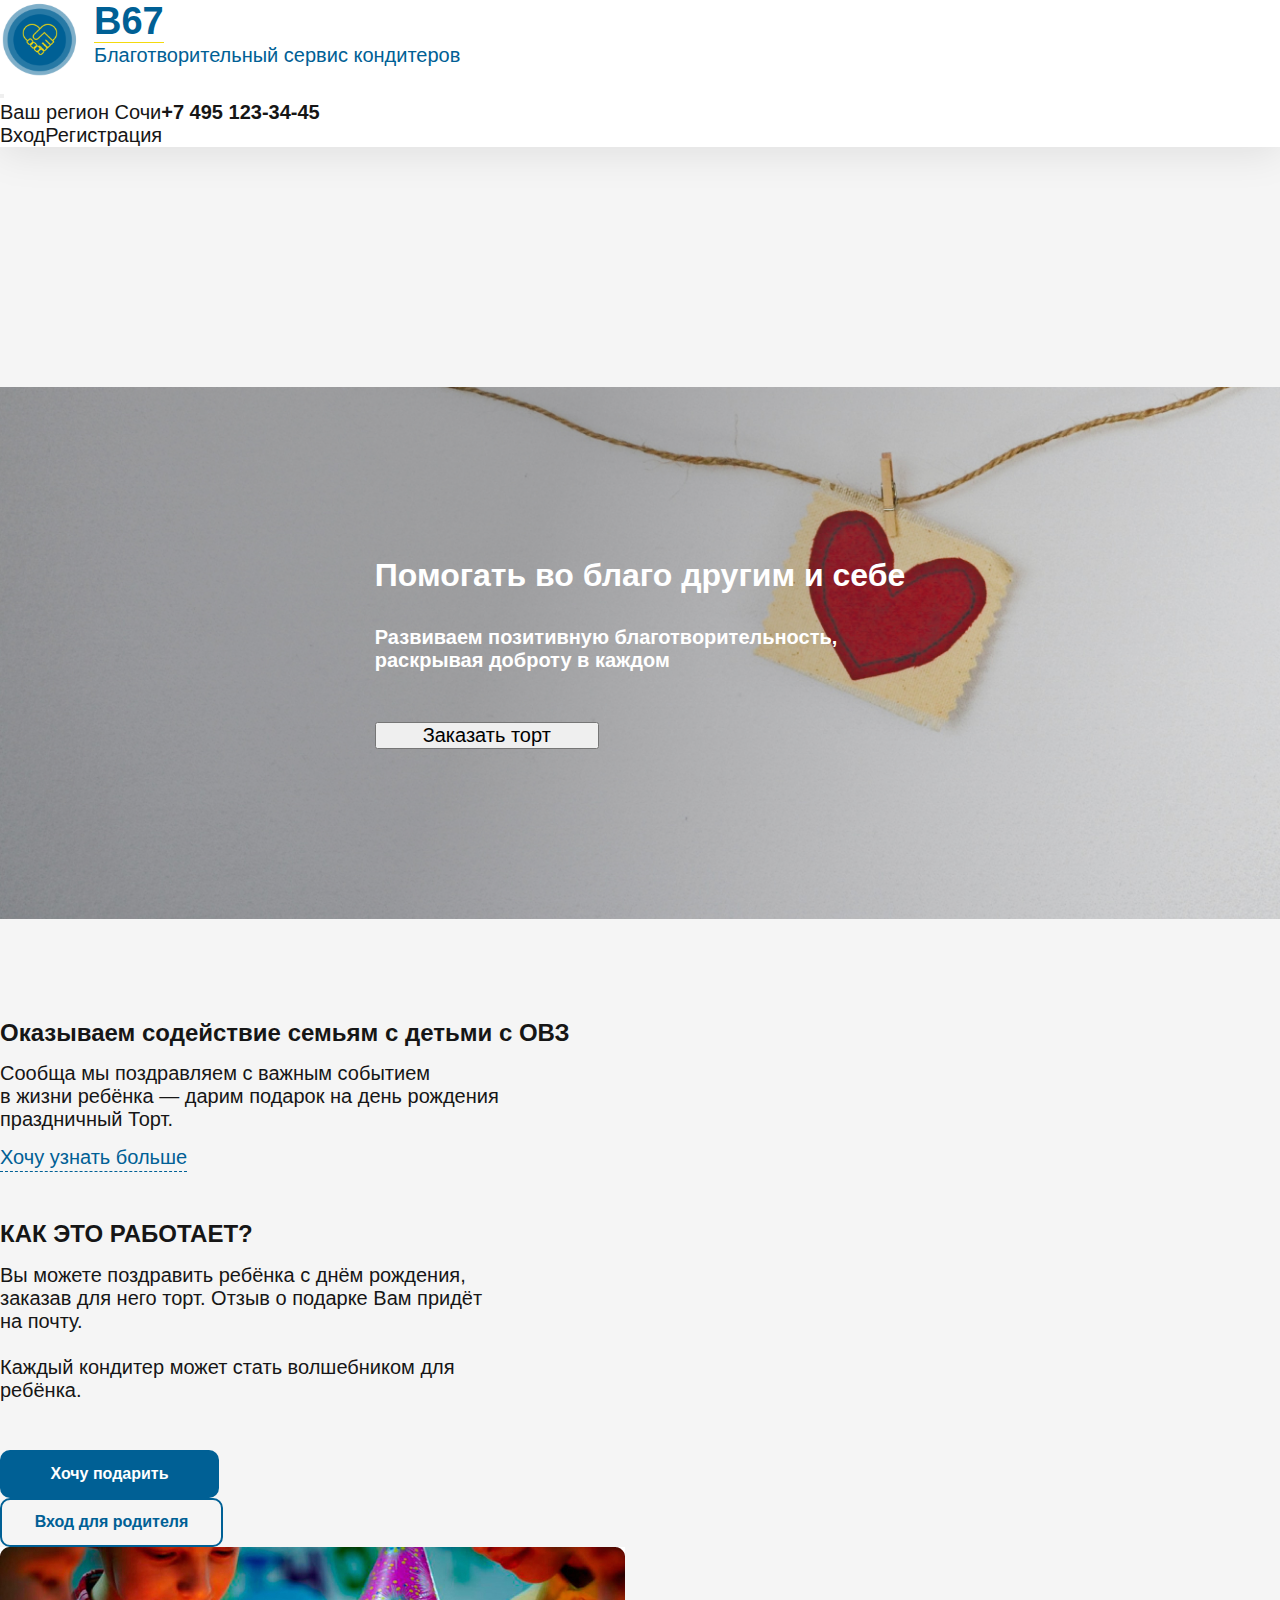
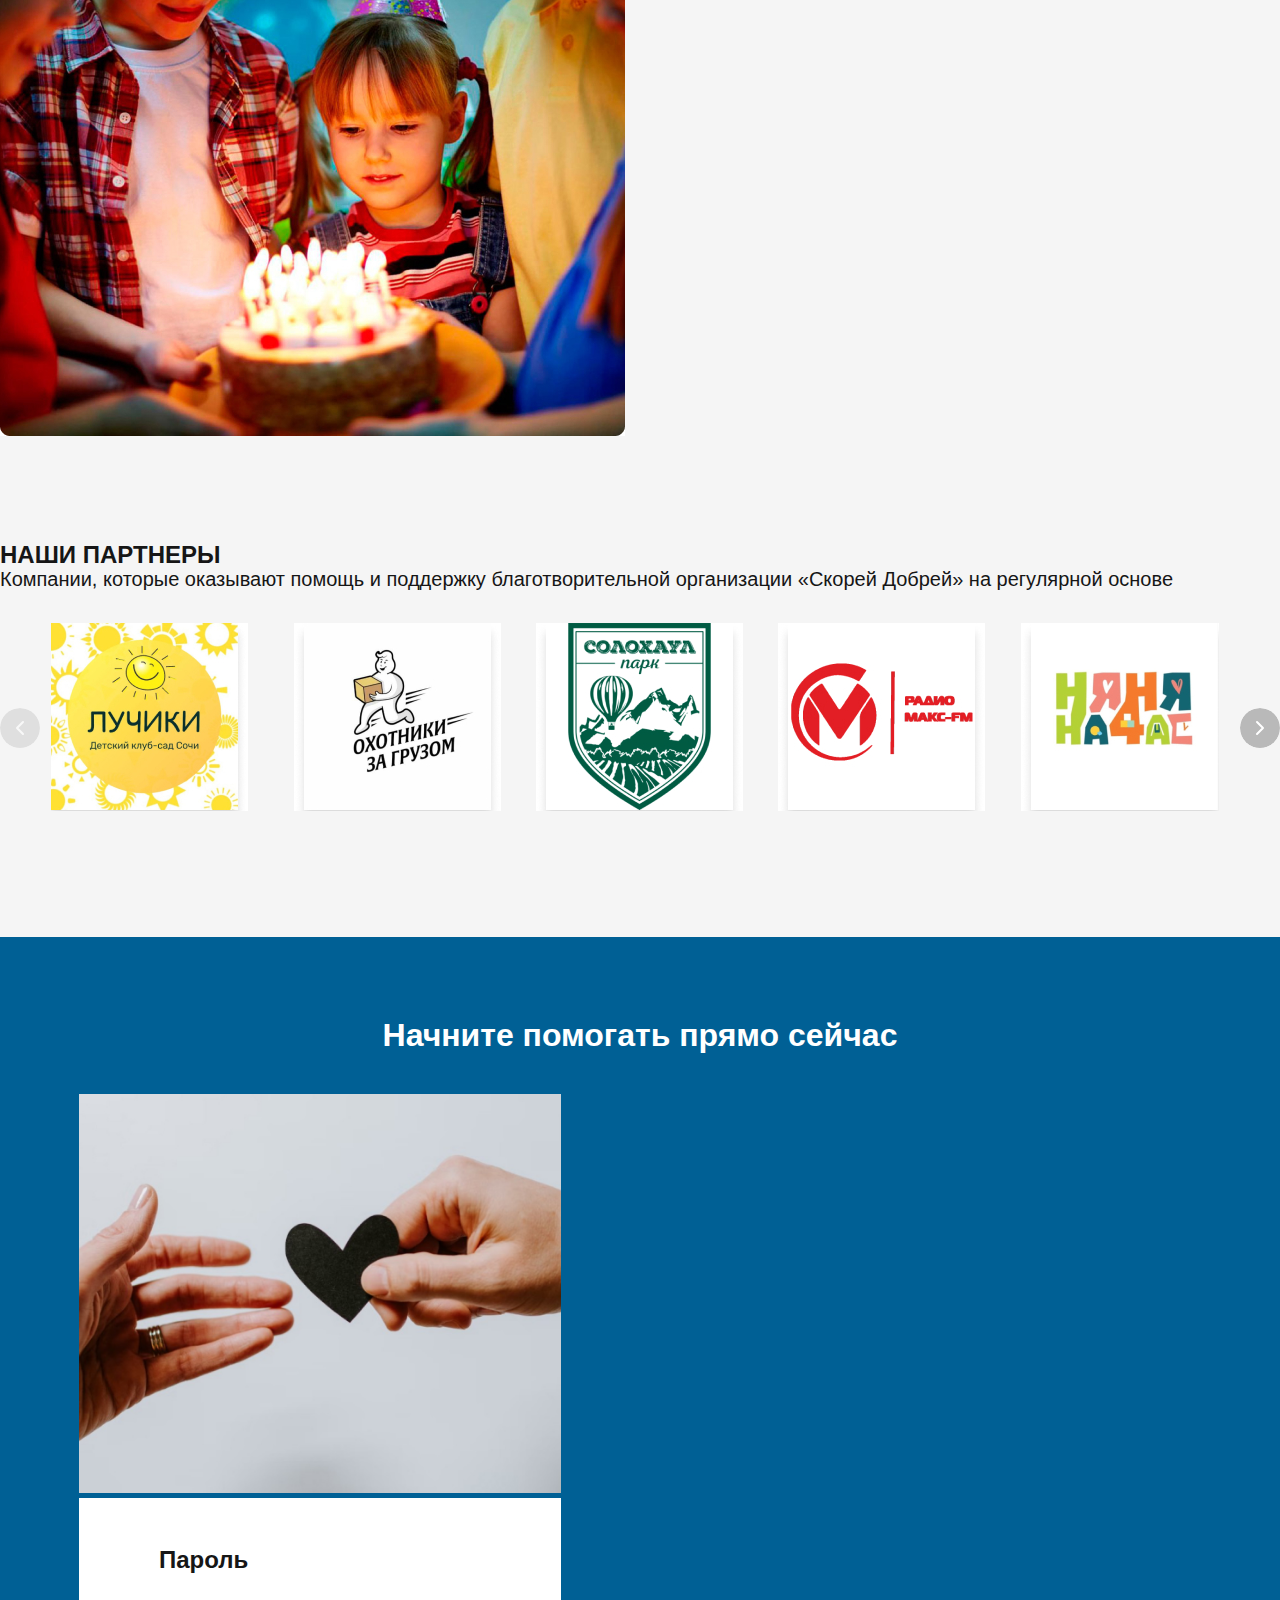
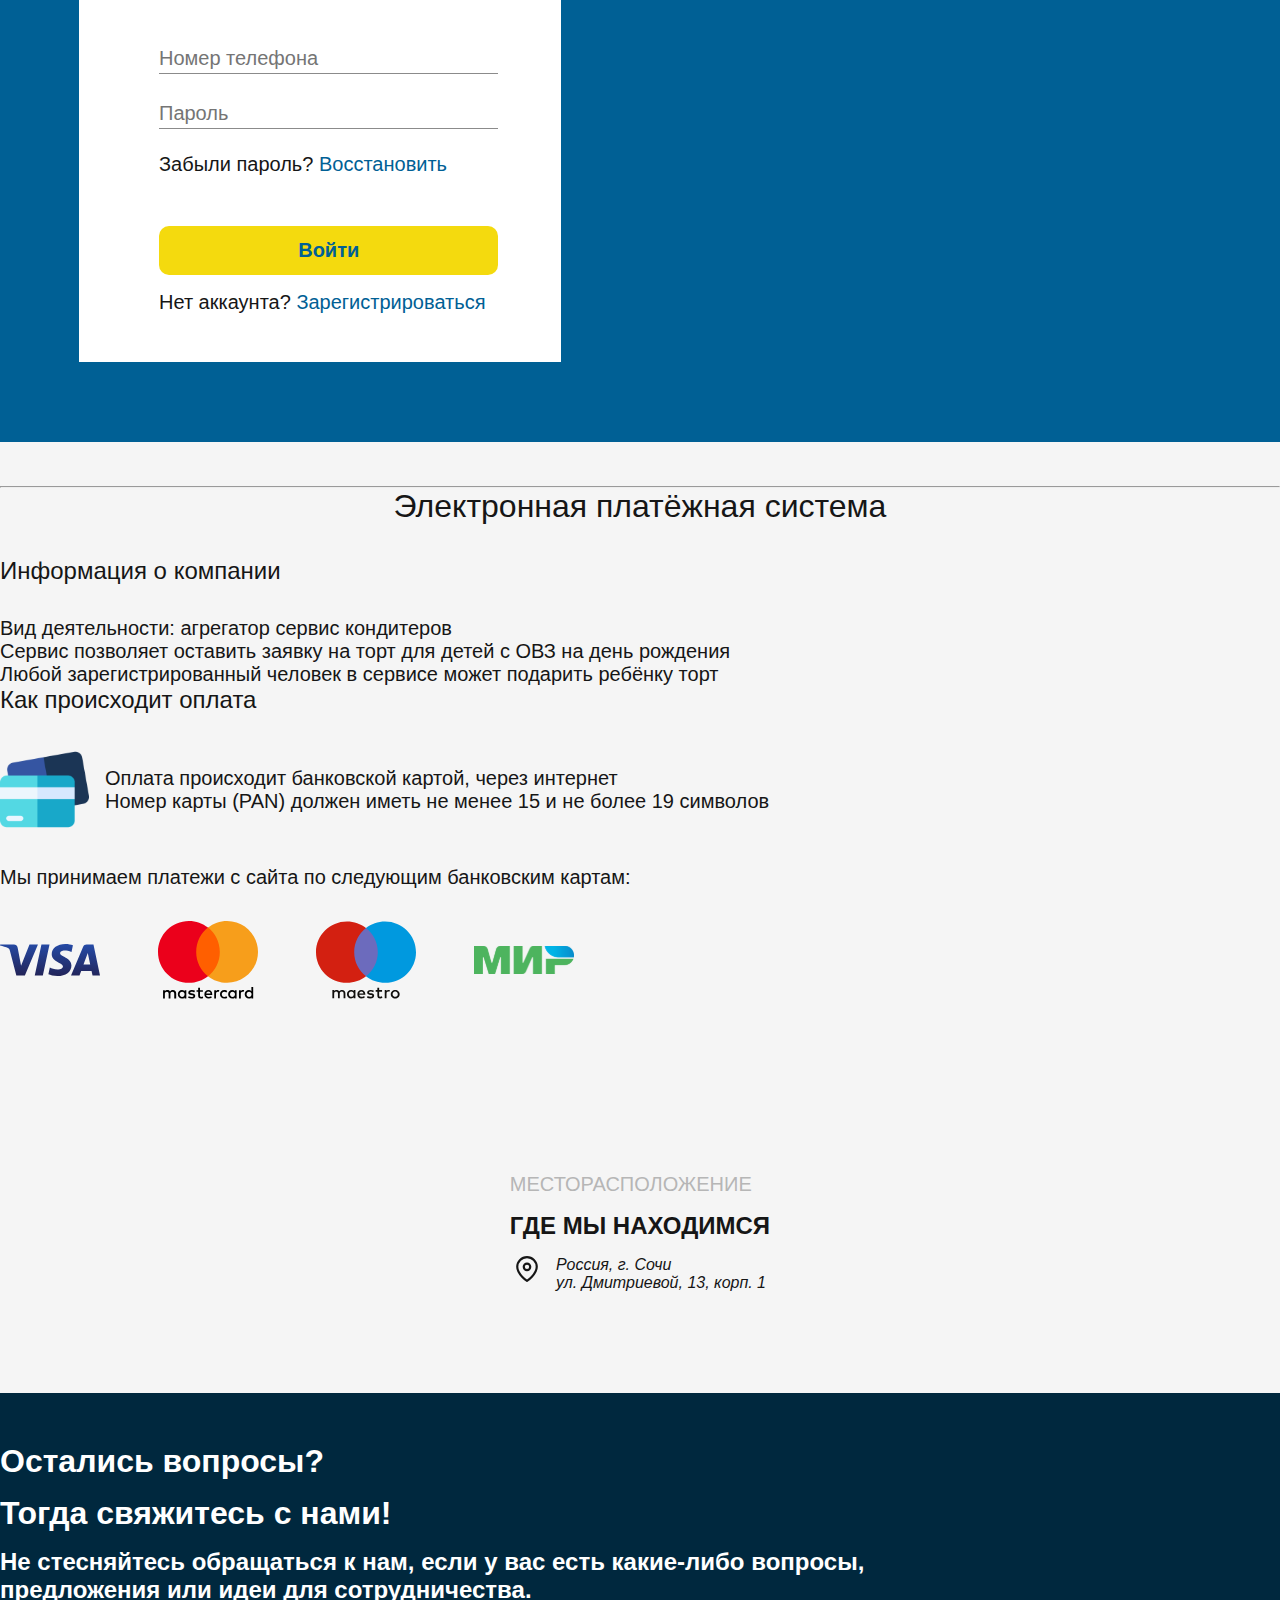
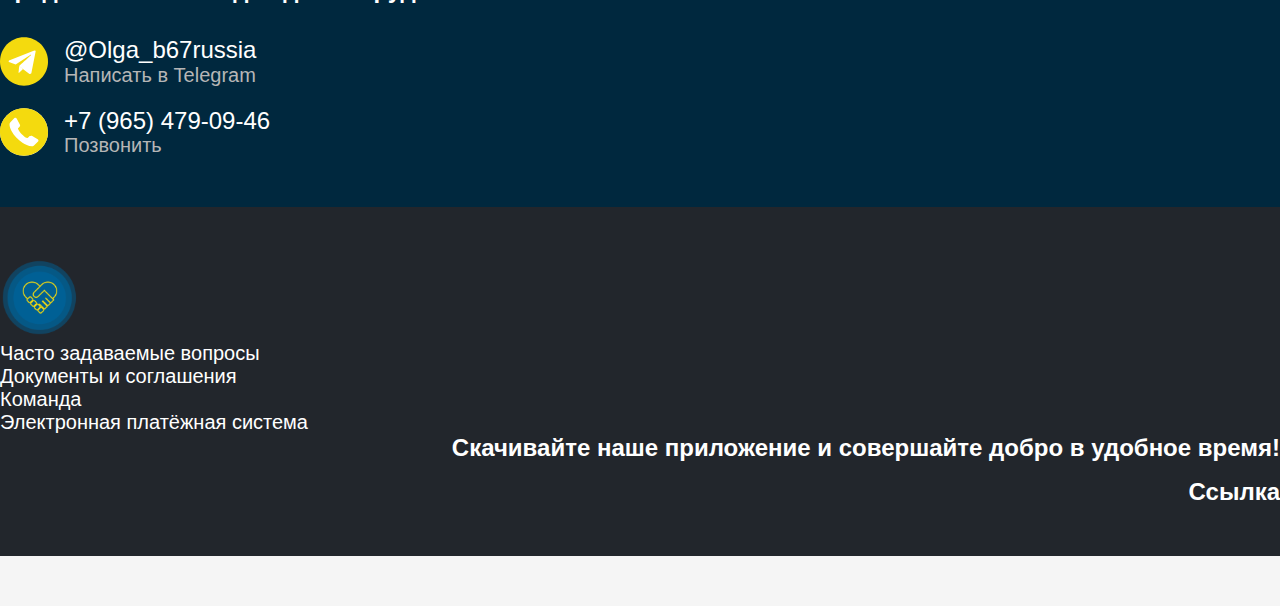
<file: index.html>
<!DOCTYPE html>
<html lang="ru">

<head>
    <meta charset="UTF-8">
    <meta http-equiv="X-UA-Compatible" content="IE=edge">
    <meta name="viewport" content="width=device-width, initial-scale=1.0">
    <title>Благотворительный сервис кондитеров</title>
    <link rel="stylesheet" href="css/normalize.css">
    <link rel="stylesheet" href="libs/swiper-bundle.min.css">
    <link rel="stylesheet" href="css/style.css">
    <link href="https://cdn.jsdelivr.net/npm/bootstrap@5.2.2/dist/css/bootstrap.min.css" rel="stylesheet" integrity="sha384-Zenh87qX5JnK2Jl0vWa8Ck2rdkQ2Bzep5IDxbcnCeuOxjzrPF/et3URy9Bv1WTRi" crossorigin="anonymous">
</head>

<body class="main-body">
	<header class="header">
        <nav class="navbar navbar-expand-lg fixed-top bgcw">
            <div class="container">
              <a class="navbar-brand" href="#">
				<div class="df g16">
					<img src="img/svg/logo.svg" alt="" class="logo-img">
					<div>
						<span class="logo-title">B67</span>
						<div class="logo-desc">Благотворительный сервис кондитеров</div>
					</div>
				</div>
				</a>
              <button class="navbar-toggler" type="button" data-bs-toggle="collapse" data-bs-target="#navbarSupportedContent" aria-controls="navbarSupportedContent" aria-expanded="false" aria-label="Toggle navigation">
                <span class="navbar-toggler-icon"></span>
              </button>
              <div class="collapse navbar-collapse justify-content-end" id="navbarSupportedContent">
                <ul class="navbar-nav mb-2 mb-lg-0 fdc">
                  <li class="nav-item df">
                    <a class="nav-link" aria-current="page" href="#">Ваш регион Сочи</a>
					<a class="nav-link fw7 cb" href="#">+7 495 123-34-45</a>
                  </li>
                  <!-- <li class="nav-item">
                    <a class="nav-link fw7 cb" href="#">+7 495 123-34-45</a>
                  </li> -->
                  <li class="nav-item df justify-content-end s">
                    <a class="nav-link" href="#">Вход</a>
					<a class="nav-link fs20" href="registration.html">Регистрация</a>
                  </li>
                  <!-- <li class="nav-item">
                    <a class="nav-link fs20" href="registration.html">Регистрация</a>
                  </li> -->
                </ul>
              </div>
            </div>
          </nav>
    </header>
    <main class="main">
        <section class="hero">
            <div class="container ">
				<div class="hero__container">
					<h1 class="visually-hidden">Благотворительный сервис кондитеров</h1>
					<h2 class="hero__title mb32">Помогать во&nbsp;благо другим и&nbsp;себе</h2>
					<p class="hero__descr">Развиваем позитивную благотворительность,
						раскрывая доброту в&nbsp;каждом</p>
				</div>

                <button class="btn btn-primary btn-lg w220" type="button">Заказать торт</button>
            </div>
        </section>
        <section class="project">
            <div class="container">
                <div class="row justify-content-between gy-4">
                    <div class="col-lg-6 col-sm-12">
                        <div class="project__info w-100">
                            <h2 class="project__title ">
                                Оказываем содействие семьям с&nbsp;детьми с&nbsp;ОВЗ
                            </h2>
                            <p class="project__descr">Сообща мы&nbsp;поздравляем с&nbsp;важным событием
                                в&nbsp;жизни ребёнка&nbsp;&mdash; дарим подарок на&nbsp;день рождения
                                праздничный Торт.</p>
                            <a href="#faq" class="project__link mb48">Хочу узнать больше</a>
                            <h3 class="fw7 fs24 mb16">
                                КАК ЭТО РАБОТАЕТ?
                            </h3>
                            <p class="project__descr mb48">Вы&nbsp;можете поздравить ребёнка с&nbsp;днём рождения,
                                заказав для него торт. Отзыв о&nbsp;подарке Вам придёт
                                на&nbsp;почту.<br> <br>
                                Каждый кондитер может стать волшебником
                                для ребёнка.</p>
                            <div class="project__btn row gy-3">
                                <div class="col">
                                    <a href="#entry-form" class="project__btn-gift">
                                        Хочу подарить
                                    </a>
                                </div>
                                <div class="col">
                                    <a href="#entry-form" class="project__btn-entrance">
                                        Вход для родителя
                                    </a>
                                </div>
                            </div>
                        </div>
                    </div>
                    <div class="col-lg-6 col-sm-12">
                        <div class="project__img w-100">
                            <img src="img/project-img.jpg" alt="" class="project-img">
                        </div>
                    </div>
                </div>
            </div>
        </section>
        <section class="partners">
            <div class="container">
                <h2 class="fs24 fw7">НАШИ ПАРТНЕРЫ</h2>
                <p class="partners__descr">Компании, которые оказывают помощь и&nbsp;поддержку благотворительной
                    организации &laquo;Скорей Добрей&raquo; на&nbsp;регулярной основе</p>
                <div class="partners-sliders">
                    <button class="partners-sliders__button-prev swiper-button-prev svg-btn-style btn-reset">
                        <svg class="partners-btn-svg" width="40" height="40" viewBox="0 0 40 40" fill="none"
                            xmlns="http://www.w3.org/2000/svg">
                            <circle cx="20" cy="20" r="20" fill="#B9B9B9" />
                            <path d="M23 26L17 20L23 14" stroke="white" stroke-width="2" stroke-linecap="round"
                                stroke-linejoin="round" />
                        </svg>
                    </button>
                    <button class="partners-sliders__button-next swiper-button-next svg-btn-style btn-reset">
						<!-- <img src="./img/svg/swiper-icon-next.svg" alt=""> -->
                        <svg class="partners-btn-svg" width="40" height="40" viewBox="0 0 40 40" fill="none"
                            xmlns="http://www.w3.org/2000/svg">
                            <circle r="20" transform="matrix(-1 0 0 1 20 20)" fill="#B9B9B9" />
                            <path d="M17 26L23 20L17 14" fill="#B9B9B9" />
                            <path d="M17 26L23 20L17 14" stroke="white" stroke-width="2" stroke-linecap="round"
                                stroke-linejoin="round" />
                        </svg>
                    </button>
                    <div class="partners-swiper-container swiper-container">
                        <div class="partners__swipir-wrapper swiper-wrapper">
                            <a href="#" class="partners-swiper-slide swiper-slide">
                                <img src="img/partners-img-1.jpg" alt="Логотип"
                                    class="partners-swiper-slide__img">
                            </a>
                            <a href="#" class="partners-swiper-slide swiper-slide">
                                <img src="img/partners-img-2.jpg" alt="Логотип"
                                    class="partners-swiper-slide__img">
                            </a>
                            <a href="#" class="partners-swiper-slide swiper-slide">
                                <img src="img/partners-img-3.jpg" alt="Логотип"
                                    class="partners-swiper-slide__img">
                            </a>
                            <a href="#" class="partners-swiper-slide swiper-slide">
                                <img src="img/partners-img-4.jpg" alt="Логотип"
                                    class="partners-swiper-slide__img">
                            </a>
                            <a href="#" class="partners-swiper-slide swiper-slide">
                                <img src="img/partners-img-5.jpg" alt="Логотип"
                                    class="partners-swiper-slide__img">
                            </a>
                            <a href="#" class="partners-swiper-slide swiper-slide">
                                <img src="img/partners-img-6.jpg" alt="Логотип"
                                    class="partners-swiper-slide__img">
                            </a>
                            <a href="#" class="partners-swiper-slide swiper-slide">
                                <img src="img/partners-img-7.jpg" alt="Логотип"
                                    class="partners-swiper-slide__img">
                            </a>
                            <a href="#" class="partners-swiper-slide swiper-slide">
                                <img src="img/partners-img-8.jpg" alt="Логотип"
                                    class="partners-swiper-slide__img">
                            </a>
                            <a href="#" class="partners-swiper-slide swiper-slide">
                                <img src="img/partners-img-9.jpg" alt="Логотип"
                                    class="partners-swiper-slide__img">
                            </a>
                            <a href="#" class="partners-swiper-slide swiper-slide">
                                <img src="img/partners-img-10.jpg" alt="Логотип"
                                    class="partners-swiper-slide__img">
                            </a>
                            <a href="#" class="partners-swiper-slide swiper-slide">
                                <img src="img/partners-img-11.jpg" alt="Логотип"
                                    class="partners-swiper-slide__img">
                            </a>
                            <a href="#" class="partners-swiper-slide swiper-slide">
                                <img src="img/partners-img-12.jpg" alt="Логотип"
                                    class="partners-swiper-slide__img">
                            </a>
                            <a href="#" class="partners-swiper-slide swiper-slide">
                                <img src="img/partners-img-13.jpg" alt="Логотип"
                                    class="partners-swiper-slide__img">
                            </a>

                        </div>
                    </div>
                </div>
            </div>


        </section>
        <section class="entry-form" id="entry-form">
            <div class="container">
                <h2 class="entry-form__title">
                    Начните помогать прямо сейчас
                </h2>
                <div class="entry-form__content">
                    <div class="row g-0">
                        <div class="col-sm-12 col-lg-6">
                            <div class="entry-form__left w-100 h-100"><img src="img/entry-form-img.jpg" alt="" class="entry-form__img"></div>
                        </div>
                        <div class="col-sm-12 col-lg-6">
                            <div class="entry-form__right w-100 h-100">
                                <div class="entry-form__right-content">
                                    <h3 class="entry-form__subtitle">Пароль</h3>
                                    <form action="" class="entry-form__regist">
                                        <label class="entry-form__label">
                                            <input class="input-tel input-style" type="tel" name="phone"
                                                placeholder="Номер телефона">
                                        </label>
                                        <label class="entry-form__label">
                                            <input class="input-password input-style" type="password" name="password"
                                                placeholder="Пароль">
                                        </label>
                                    </form>
                                    <div class="recover-password">Забыли пароль?
                                        <a href="./recovery.html" class="recover-password__link">Восстановить</a>
                                    </div>
                                    <button class="entry-form__btn btn-reset">Войти</button>
                                    <div class="register-account">
                                        Нет аккаунта? <a href="./registration.html" class="register-account__link">Зарегистрироваться</a>
                                    </div>
                                </div>
                            </div>
                        </div>
                    </div>
                </div>
            </div>
        </section>
		<section class="section ">
			<hr>
			<div class="container">
				<div class="fs32 mb32 tac">Электронная платёжная система</div>
				<div class="fs24 mb32">Информация о компании</div>
				<ul class="hero__info">
					<li class="hero__item">
						Вид деятельности: агрегатор сервис кондитеров
					</li>
					<li class="hero__item">
						Сервис позволяет оставить заявку на торт для детей с ОВЗ на день рождения
					</li>
					<li class="hero__item">
						Любой зарегистрированный человек в сервисе может подарить ребёнку торт
					</li>
				</ul>
				<div class="fs24 mb32">Как происходит оплата</div>
				<div class="df g16 aic mb32">
					<img src="./img/svg/hero-icon-card.svg" alt="">
					<div class="hero__text">
						<p>Оплата происходит банковской картой, через интернет</p>
						<p>Номер карты (PAN) должен иметь не менее 15 и не более 19 символов</p>
					</div>
				</div>
				<div class="mb32">
					Мы принимаем платежи с сайта по следующим банковским картам:
				</div>
				<div class="bank-cards">
					<img src="./img/svg/visa.svg" alt="">
					<img src="./img/svg/mastercard.svg" alt="">
					<img src="./img/svg/maestro.svg" alt="">
					<img src="./img/svg/mir-logo.svg" alt="">
				</div>
			</div>
		</section>
		
		
    </main>
    <footer class="footer">
		<div class="container">
			<div class="df fdc aic mb100">
				<div class="">
					<div class="fs20 cg mb16">МЕСТОРАСПОЛОЖЕНИЕ</div>
					<h2 class="fs24 fw7 mb16">
						ГДЕ МЫ НАХОДИМСЯ
					</h2>
				</div>
				<div class="df g16">
					<svg class="icon-loc mt-1">
						<use xlink:href="./img/svg/sprite.svg#location-svg"></use>
					</svg>
					<address class="fs16">
						Россия, г. Сочи<br> ул. Дмитриевой, 13, корп. 1
					</address>
				</div>
			</div>
		</div>
		<div class="questions">
			<div class="container">
				<h3 class="fs32 fw7 cw mb16">Остались вопросы?</h3>
				<h3 class="fs32 fw7 cw mb16">Тогда свяжитесь с нами!</h3>
				<div class="fs24 fw7 cw lh2-8 mb32">Не стесняйтесь обращаться к нам, если у вас есть какие-либо вопросы,<br> предложения или идеи для сотрудничества.</div>
				<div class="mb20">
					<a href="https://web.telegram.org/" class="mb20">
						<div class="df g16">
							<img src="./img/svg/telegramm.svg" alt="telegram">
							<div>
								<div class="fs24 cw">@Olga_b67russia</div>
								<div class="cg">Написать в Telegram</div>
							</div>
						</div>
					</a>
				</div>
				<div>
					<a href="tel:+7 (965) 479-09-46" class="mb20">
						<div class="df g16">
							<img src="./img/svg/phone.svg" alt="telegram">
							<div>
								<div class="fs24 cw">+7 (965) 479-09-46</div>
								<div class="cg">Позвонить</div>
							</div>
						</div>
					</a>
				</div>
			</div>
		</div>
		<div class="footer-content">
			<div class="container">
				<div class="row">
					<div class="col-auto">
						<img src="./img/svg/footer-logo.svg" alt="logo">

					</div>
					<div class="col-auto">
						<div>
							<a href="#" class="cw">Часто задаваемые вопросы</a>
						</div>
						<div>
							<a href="#" class="cw">Документы и соглашения</a>
						</div>
						<div>
							<a href="./team.html"  class="cw">Команда</a>
						</div>
					</div>
					<div class="col-auto">
						<div>
							<a href="#" class="cw">Электронная платёжная система</a>
						</div>
					</div>
					<div class="col">
						<div class="tar mb16">
							<a href="#" class="cw fs24 fw7">Скачивайте наше приложение 
								и совершайте добро в удобное время!</a>
						</div>
						<div class="tar">
							<a href="#" class="cw fs24 fw7">Ссылка</a>
						</div>
					</div>
				</div>
			</div>
		</div>
    </footer>


    <script src="libs/swiper-bundle.min.js"></script>
    <script src="libs/inputmask.min.js"></script>
    <script src="script.js"></script>
    <script src="https://cdn.jsdelivr.net/npm/@popperjs/core@2.11.6/dist/umd/popper.min.js" integrity="sha384-oBqDVmMz9ATKxIep9tiCxS/Z9fNfEXiDAYTujMAeBAsjFuCZSmKbSSUnQlmh/jp3" crossorigin="anonymous"></script>
    <script src="https://cdn.jsdelivr.net/npm/bootstrap@5.2.2/dist/js/bootstrap.min.js" integrity="sha384-IDwe1+LCz02ROU9k972gdyvl+AESN10+x7tBKgc9I5HFtuNz0wWnPclzo6p9vxnk" crossorigin="anonymous"></script>
</body>

</html>
</file>
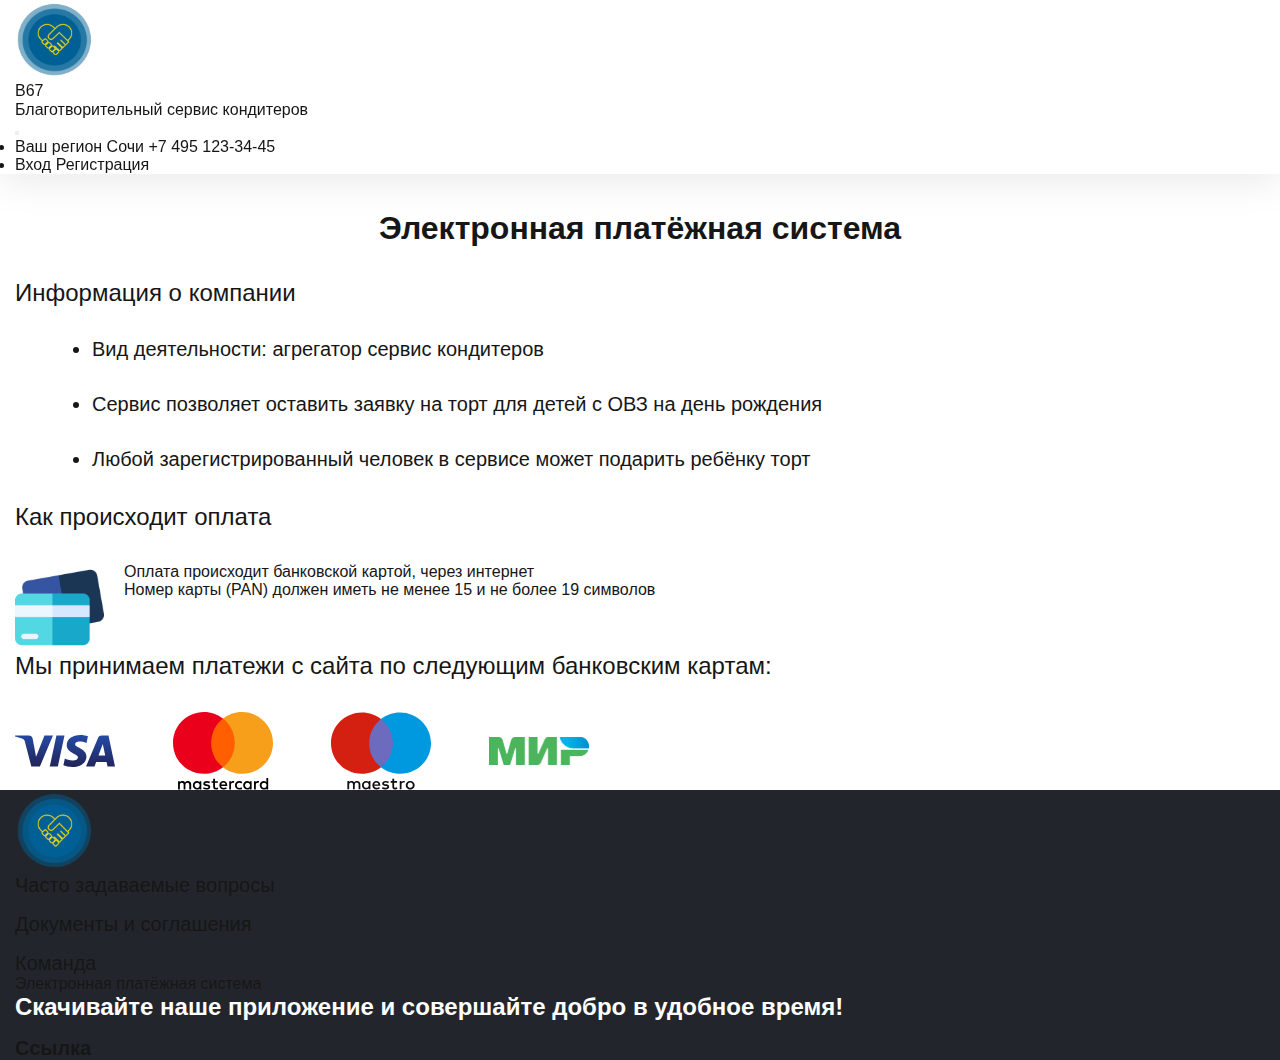
<file: bank.html>
<!DOCTYPE html>
<html lang="ru">
<head>
    <meta charset="UTF-8">
    <meta http-equiv="X-UA-Compatible" content="IE=edge">
    <meta name="viewport" content="width=device-width, initial-scale=1.0">
    <title>Document</title>
    <link rel="stylesheet" href="css/normalize.css">
    <link rel="stylesheet" href="css/bank.css">
    <link href="https://cdn.jsdelivr.net/npm/bootstrap@5.2.2/dist/css/bootstrap.min.css" rel="stylesheet" integrity="sha384-Zenh87qX5JnK2Jl0vWa8Ck2rdkQ2Bzep5IDxbcnCeuOxjzrPF/et3URy9Bv1WTRi" crossorigin="anonymous">
</head>
<body>
	<header class="header">
        <nav class="navbar navbar-expand-lg fixed-top bgcw">
            <div class="container">
              <a class="navbar-brand" href="#">
				<div class="df g16">
					<img src="img/svg/logo.svg" alt="" class="logo-img">
					<div>
						<span class="logo-title">B67</span>
						<div class="logo-desc">Благотворительный сервис кондитеров</div>
					</div>
				</div>
				</a>
              <button class="navbar-toggler" type="button" data-bs-toggle="collapse" data-bs-target="#navbarSupportedContent" aria-controls="navbarSupportedContent" aria-expanded="false" aria-label="Toggle navigation">
                <span class="navbar-toggler-icon"></span>
              </button>
              <div class="collapse navbar-collapse justify-content-end" id="navbarSupportedContent">
                <ul class="navbar-nav mb-2 mb-lg-0 fdc">
                  <li class="nav-item df">
                    <a class="nav-link" aria-current="page" href="#">Ваш регион Сочи</a>
					<a class="nav-link fw7 cb" href="#">+7 495 123-34-45</a>
                  </li>
                  <!-- <li class="nav-item">
                    <a class="nav-link fw7 cb" href="#">+7 495 123-34-45</a>
                  </li> -->
                  <li class="nav-item df justify-content-end s">
                    <a class="nav-link" href="#">Вход</a>
					<a class="nav-link fs20" href="registration.html">Регистрация</a>
                  </li>
                  <!-- <li class="nav-item">
                    <a class="nav-link fs20" href="registration.html">Регистрация</a>
                  </li> -->
                </ul>
              </div>
            </div>
          </nav>
    </header>
    <section class="hero">
        <div class="container">
            <h2 class="hero__title">Электронная платёжная система</h2>
            <span class="hero__subtitle">Информация о компании</span>
            <ul class="hero__info">
                <li class="hero__item">
                    Вид деятельности: агрегатор сервис кондитеров
                </li>
                <li class="hero__item">
                    Сервис позволяет оставить заявку на торт для детей с ОВЗ на день рождения
                </li>
                <li class="hero__item">
                    Любой зарегистрированный человек в сервисе может подарить ребёнку торт
                </li>
            </ul>
            <span class="hero__subtitle">Как происходит оплата</span>
            <div class="hero__desc">
				<img src="./img/hero-icon-card.svg" alt="">
                <div class="hero__text">
                    <span class="hero__text-info">Оплата происходит банковской картой, через интернет</span>
                    <span class="hero__text-info">Номер карты (PAN) должен иметь не менее 15 и не более 19 символов</span>
                </div>
            </div>
			<div class="hero__subtitle">
				Мы принимаем платежи с сайта по следующим банковским картам:
			</div>
			<div class="bank-cards">
				<img src="./img/visa.svg" alt="">
				<img src="./img/mastercard.svg" alt="">
				<img src="./img/maestro.svg" alt="">
				<img src="./img/mir-logo.svg" alt="">
			</div>
        </div>
        
    </section>
    <footer class="footer">
        <div class="container">
            <div class="row justify-content-between">
                <div class="col-sm-12 col-lg-4">
                    <div class="row">
                        <div class="col-sm-12 col-lg-3">
                            <a href="#" class="footer__logo" tabindex="-1">
                                <img src="img/footer-logo.svg" alt="" class="footer-logo">
                            </a>
                        </div>
                        <div class="col-sm-12 col-lg">
                            <div class="footer__info">
                                <a href="" class="footer__info-link">Часто задаваемые вопросы</a>
                                <a href="" class="footer__info-link">Документы и&nbsp;соглашения</a>
                                <a href="" class="footer__info-link">Команда</a>
                            </div>
                        </div>
                       
                        
                    </div>
                    
                </div>
                <div class="col-sm-12 col-lg-4">
                    <a href="bank.html" class="footer__info-link">Электронная платёжная система</a>
                </div>
                <div class="col-sm-12 col-lg-4">
                    <div class="application">
                        <span class="application__text">Скачивайте наше приложение
                            и&nbsp;совершайте добро в&nbsp;удобное время!</span>
                        <a href="help-child.html" class="application__link">Ссылка</a>
                    </div>
                </div>
            </div>
            
            
        </div>
        
    </footer>
</body>
</html>
</file>
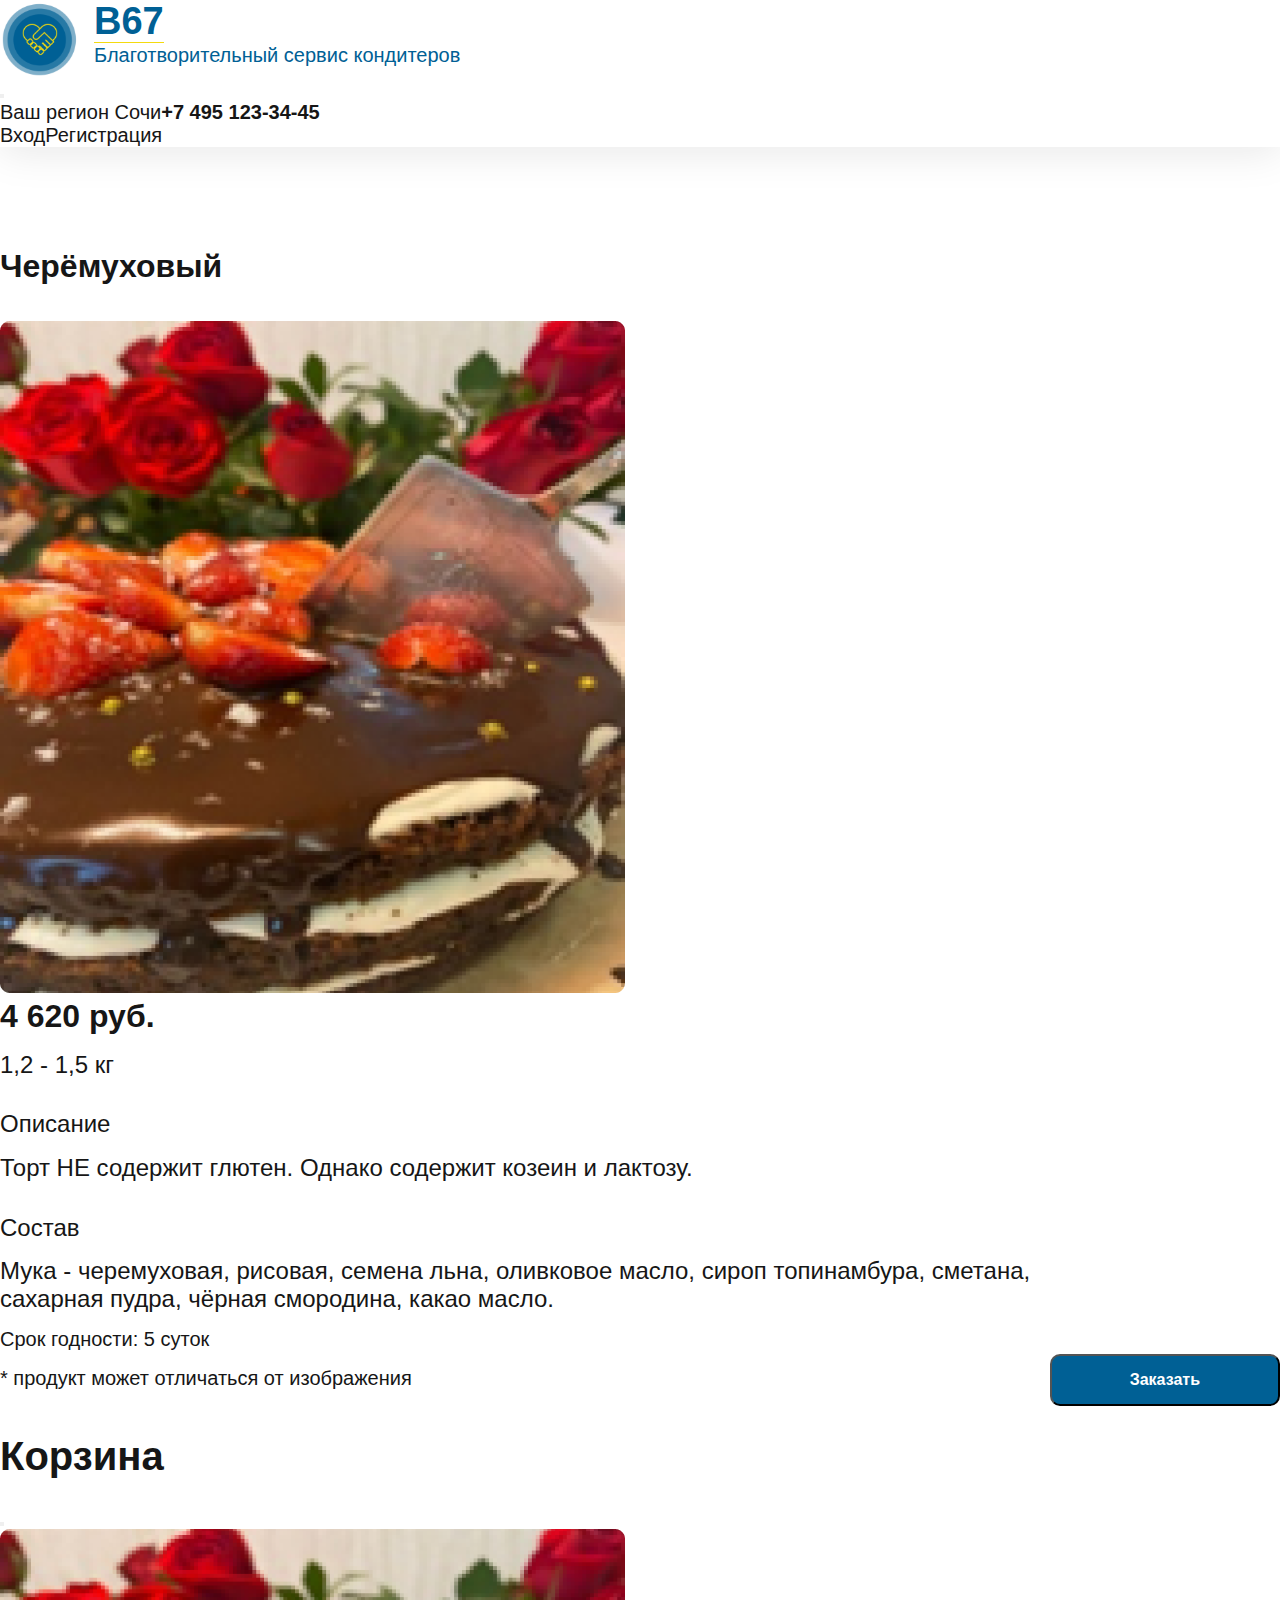
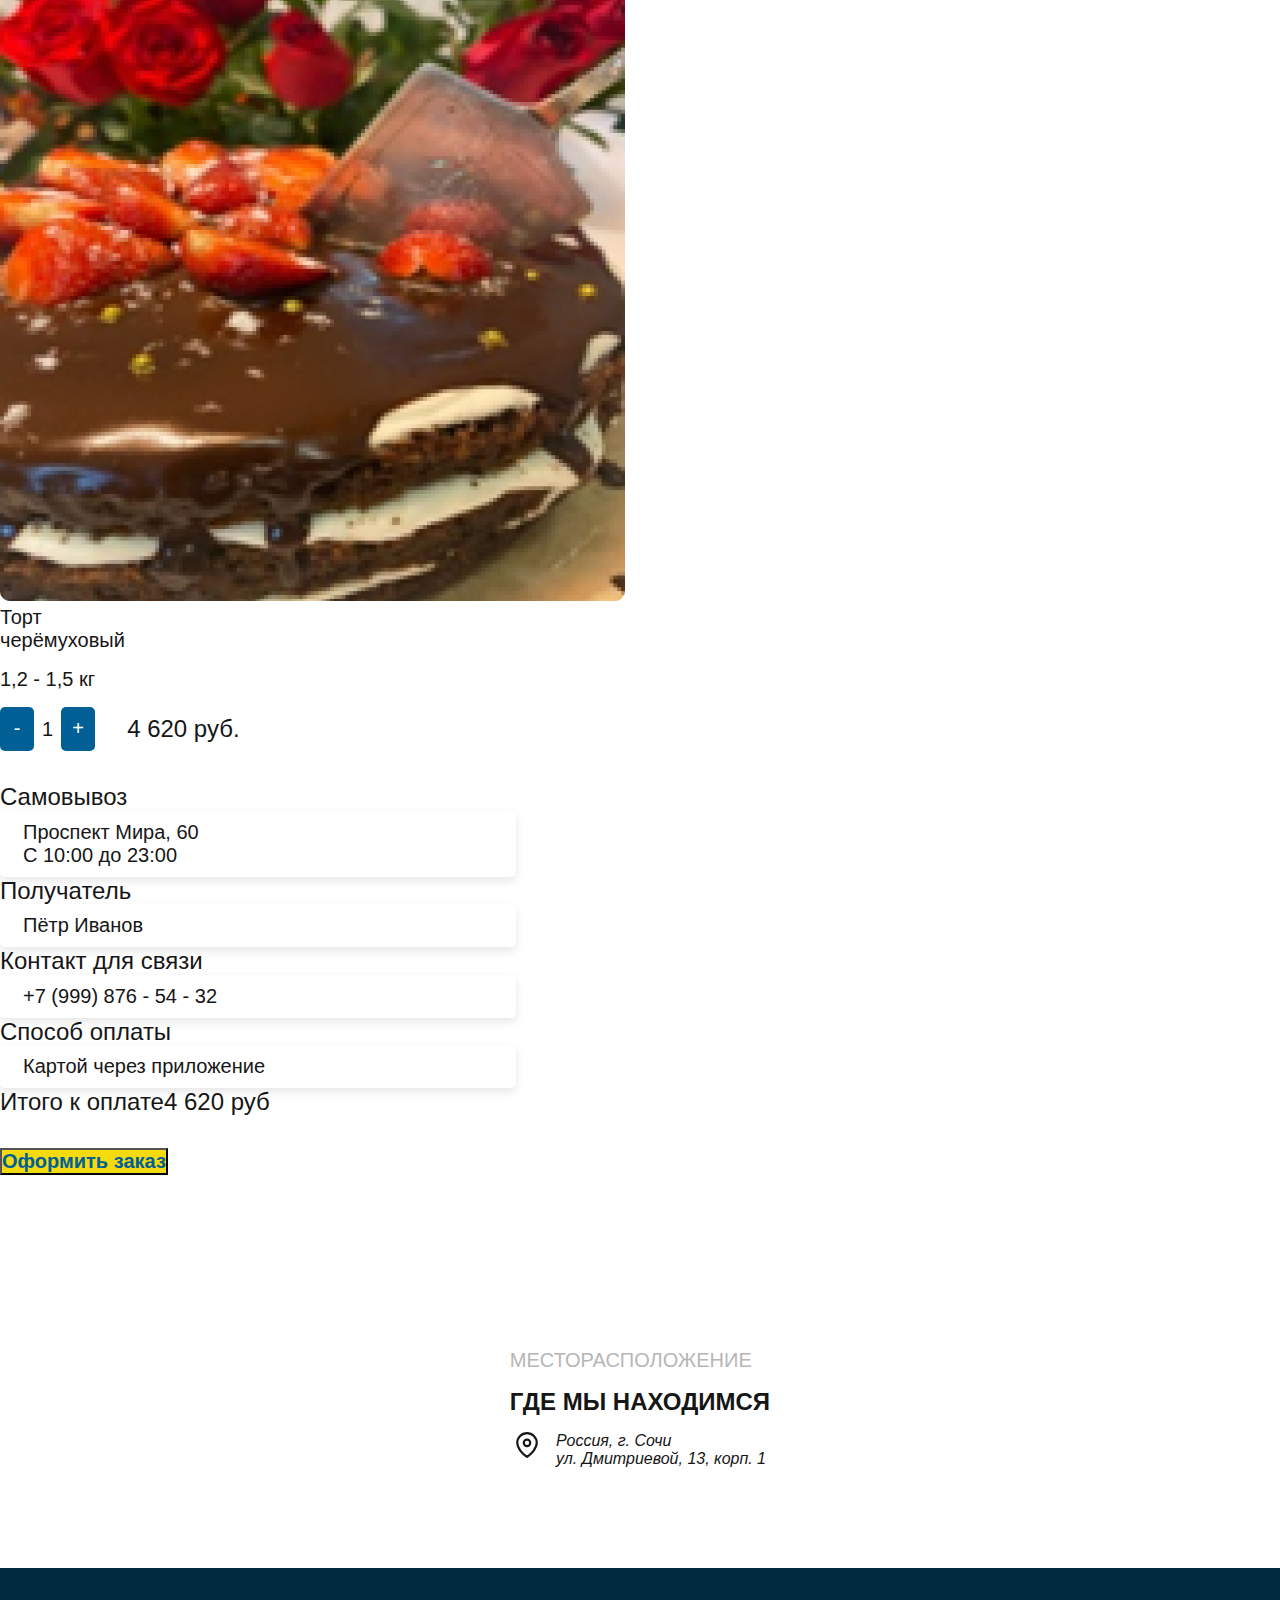
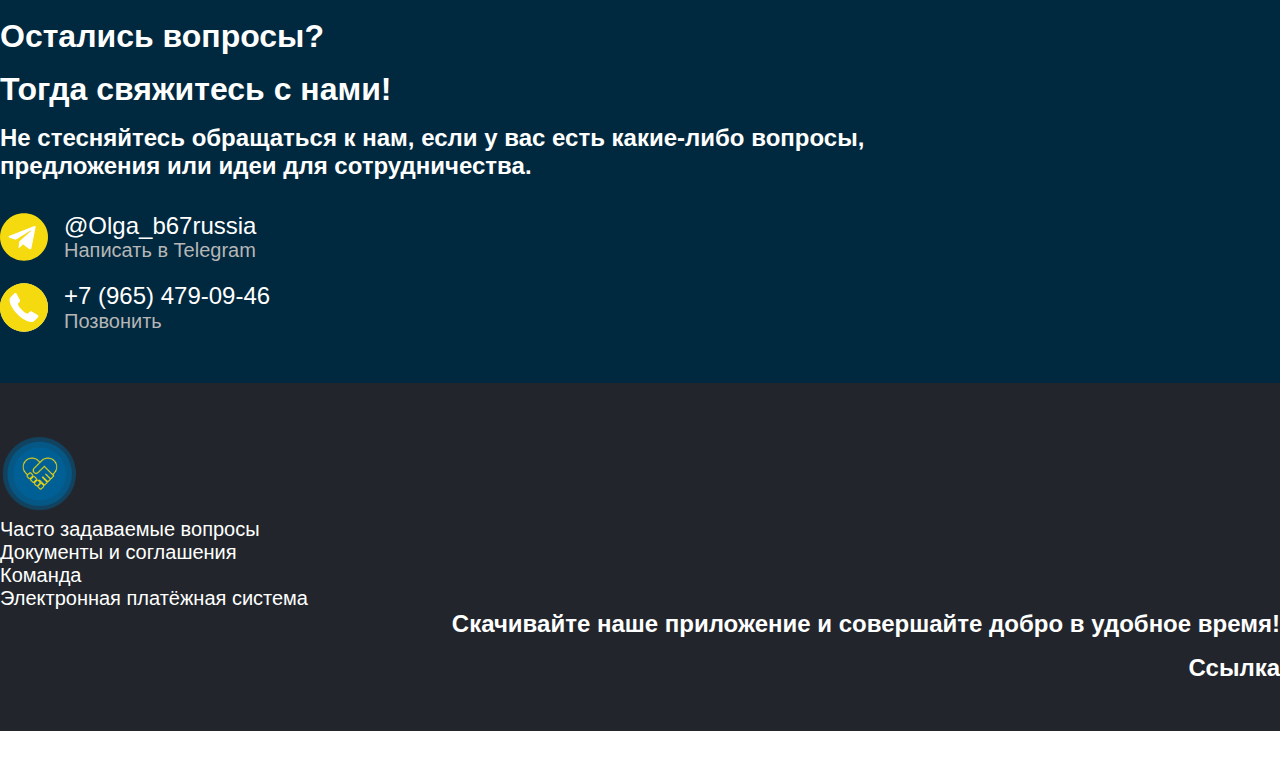
<file: choosed-cake.html>
<!DOCTYPE html>
<html lang="en">
<head>
	<meta charset="UTF-8">
    <meta http-equiv="X-UA-Compatible" content="IE=edge">
    <meta name="viewport" content="width=device-width, initial-scale=1.0">
    <title>Благотворительный сервис кондитеров</title>
    <link rel="stylesheet" href="css/normalize.css">
    <link rel="stylesheet" href="libs/swiper-bundle.min.css">
    <link rel="stylesheet" href="css/style.css">
    <link href="https://cdn.jsdelivr.net/npm/bootstrap@5.2.2/dist/css/bootstrap.min.css" rel="stylesheet" integrity="sha384-Zenh87qX5JnK2Jl0vWa8Ck2rdkQ2Bzep5IDxbcnCeuOxjzrPF/et3URy9Bv1WTRi" crossorigin="anonymous">

</head>
<body>
	<header class="header">
        <nav class="navbar navbar-expand-lg fixed-top bgcw">
            <div class="container">
              <a class="navbar-brand" href="#">
				<div class="df g16">
					<img src="img/svg/logo.svg" alt="" class="logo-img">
					<div>
						<span class="logo-title">B67</span>
						<div class="logo-desc">Благотворительный сервис кондитеров</div>
					</div>
				</div>
				</a>
              <button class="navbar-toggler" type="button" data-bs-toggle="collapse" data-bs-target="#navbarSupportedContent" aria-controls="navbarSupportedContent" aria-expanded="false" aria-label="Toggle navigation">
                <span class="navbar-toggler-icon"></span>
              </button>
              <div class="collapse navbar-collapse justify-content-end" id="navbarSupportedContent">
                <ul class="navbar-nav mb-2 mb-lg-0 fdc">
                  <li class="nav-item df">
                    <a class="nav-link" aria-current="page" href="#">Ваш регион Сочи</a>
					<a class="nav-link fw7 cb" href="#">+7 495 123-34-45</a>
                  </li>
                  <!-- <li class="nav-item">
                    <a class="nav-link fw7 cb" href="#">+7 495 123-34-45</a>
                  </li> -->
                  <li class="nav-item df justify-content-end s">
                    <a class="nav-link" href="#">Вход</a>
					<a class="nav-link fs20" href="registration.html">Регистрация</a>
                  </li>
                  <!-- <li class="nav-item">
                    <a class="nav-link fs20" href="registration.html">Регистрация</a>
                  </li> -->
                </ul>
              </div>
            </div>
          </nav>
    </header>
	<main>
		<div class="main-content">
			<div class="container">
				<div class="order-history-title mb36">Черёмуховый</div>
				<div class="row g-5">
					<div class="col-sm-12 col-lg-6">
						<img src="./img/cake/cheremuh.png" alt="cake">
					</div>
					<div class="col-sm-12 col-lg-6">
						<div class="h-100 df flex-column justify-content-between">
							<div>
								<div class="fs32 fw7 mb16">4 620 руб.</div>
								<div class="fs24 mb32">1,2 - 1,5 кг</div>
								<div class="fs24 mb16">Описание</div>
								<div class="fs24 mb32">Торт НЕ содержит глютен. Однако содержит козеин
									и лактозу.</div>
								<div class="fs24 mb16">Состав</div>
								<div class="fs24 mb16">Мука - черемуховая, рисовая, семена льна, оливковое масло, сироп топинамбура, сметана, сахарная пудра, чёрная смородина, какао масло.</div>
								<div class="fs20 mb16">Срок годности: 5 суток</div>
								<div class="fs20 mb16">* продукт может отличаться от изображения</div>
							</div>
							<div class="mta">
								<button type="button" class="mta confectionery__btn" data-bs-toggle="modal" data-bs-target="#staticBackdrop">Заказать</button>
							</div>
						</div>
					</div>
				</div>
			</div>
		</div> 
		<div class="modal fade" id="staticBackdrop" data-bs-backdrop="static" data-bs-keyboard="false" tabindex="-1" aria-labelledby="staticBackdropLabel" aria-hidden="true">
			<div class="modal-dialog">
			  <div class="modal-content">
				<div class="modal-header">
				  <h1 class="modal-title fs-5" id="staticBackdropLabel">Корзина</h1>
				  <button type="button" class="btn-close" data-bs-dismiss="modal" aria-label="Close"></button>
				</div>
				<div class="modal-body">
					<div class="container-fluid">
					  <div class="row mb32">
						<div class="col-md-5"><img src="./img/cake/cheremuh.png" alt="cake"></div>
						<div class="col-md-auto">
							<div class="fs20 mb16">Торт<br> черёмуховый</div>
							<div class="fs20 mb16">1,2 - 1,5 кг</div>
							<div class="df g32 aic">
								<div class="df g8 fs20 aic">
									<button class="btn-counter">-</button>
									<div class="lh1 fs20">1</div>
									<button class="btn-counter">+</button>
								</div>
								<div class="fs24">4 620 руб.</div>
							</div>
						</div>
					  </div>
					  <div class="fs24">Самовывоз</div>
					  <div class="ward-info-desc">
						<div>Проспект Мира, 60</div>
						<div>С 10:00 до 23:00</div>
					  </div>
					  <div class="fs24">Получатель</div>
					  <div class="ward-info-desc">
						<div>Пётр Иванов</div>
					  </div>
					  <div class="fs24">Контакт для связи</div>
					  <div class="ward-info-desc">+7 (999) 876 - 54 - 32</div>
					  <div class="fs24">Способ оплаты</div>
					  <div class="ward-info-desc">Картой через приложение</div>
					  <div class="df justify-content-between mb32">
						<div class="fs24">Итого к оплате</div>
						<div class="fs24">4 620 руб</div>
					  </div>
					  <button class="btn  w-100 btn-md bgcy" type="button">Оформить заказ</button>
					</div>
				  </div>
			  </div>
			</div>
		  </div>
    </main>
    <footer class="footer">
		<div class="container">
			<div class="df fdc aic mb100">
				<div class="">
					<div class="fs20 cg mb16">МЕСТОРАСПОЛОЖЕНИЕ</div>
					<h2 class="fs24 fw7 mb16">
						ГДЕ МЫ НАХОДИМСЯ
					</h2>
				</div>
				<div class="df g16">
					<svg class="icon-loc mt-1">
						<use xlink:href="./img/svg/sprite.svg#location-svg"></use>
					</svg>
					<address class="fs16">
						Россия, г. Сочи<br> ул. Дмитриевой, 13, корп. 1
					</address>
				</div>
			</div>
		</div>
		<div class="questions">
			<div class="container">
				<h3 class="fs32 fw7 cw mb16">Остались вопросы?</h3>
				<h3 class="fs32 fw7 cw mb16">Тогда свяжитесь с нами!</h3>
				<div class="fs24 fw7 cw lh2-8 mb32">Не стесняйтесь обращаться к нам, если у вас есть какие-либо вопросы,<br> предложения или идеи для сотрудничества.</div>
				<div class="mb20">
					<a href="https://web.telegram.org/" class="mb20">
						<div class="df g16">
							<img src="./img/svg/telegramm.svg" alt="telegram">
							<div>
								<div class="fs24 cw">@Olga_b67russia</div>
								<div class="cg">Написать в Telegram</div>
							</div>
						</div>
					</a>
				</div>
				<div>
					<a href="tel:+7 (965) 479-09-46" class="mb20">
						<div class="df g16">
							<img src="./img/svg/phone.svg" alt="telegram">
							<div>
								<div class="fs24 cw">+7 (965) 479-09-46</div>
								<div class="cg">Позвонить</div>
							</div>
						</div>
					</a>
				</div>
			</div>
		</div>
		<div class="footer-content">
			<div class="container">
				<div class="row">
					<div class="col-auto">
						<img src="./img/svg/footer-logo.svg" alt="logo">

					</div>
					<div class="col-auto">
						<div>
							<a href="#" class="cw">Часто задаваемые вопросы</a>
						</div>
						<div>
							<a href="#" class="cw">Документы и соглашения</a>
						</div>
						<div>
							<a href="./team.html"  class="cw">Команда</a>
						</div>
					</div>
					<div class="col-auto">
						<div>
							<a href="#" class="cw">Электронная платёжная система</a>
						</div>
					</div>
					<div class="col">
						<div class="tar mb16">
							<a href="#" class="cw fs24 fw7">Скачивайте наше приложение 
								и совершайте добро в удобное время!</a>
						</div>
						<div class="tar">
							<a href="#" class="cw fs24 fw7">Ссылка</a>
						</div>
					</div>
				</div>
			</div>
		</div>
    </footer>


    <script src="libs/swiper-bundle.min.js"></script>
    <script src="libs/inputmask.min.js"></script>
    <script src="script.js"></script>
    <script src="https://cdn.jsdelivr.net/npm/@popperjs/core@2.11.6/dist/umd/popper.min.js" integrity="sha384-oBqDVmMz9ATKxIep9tiCxS/Z9fNfEXiDAYTujMAeBAsjFuCZSmKbSSUnQlmh/jp3" crossorigin="anonymous"></script>
    <script src="https://cdn.jsdelivr.net/npm/bootstrap@5.2.2/dist/js/bootstrap.min.js" integrity="sha384-IDwe1+LCz02ROU9k972gdyvl+AESN10+x7tBKgc9I5HFtuNz0wWnPclzo6p9vxnk" crossorigin="anonymous"></script>
</body>

</html>
</file>
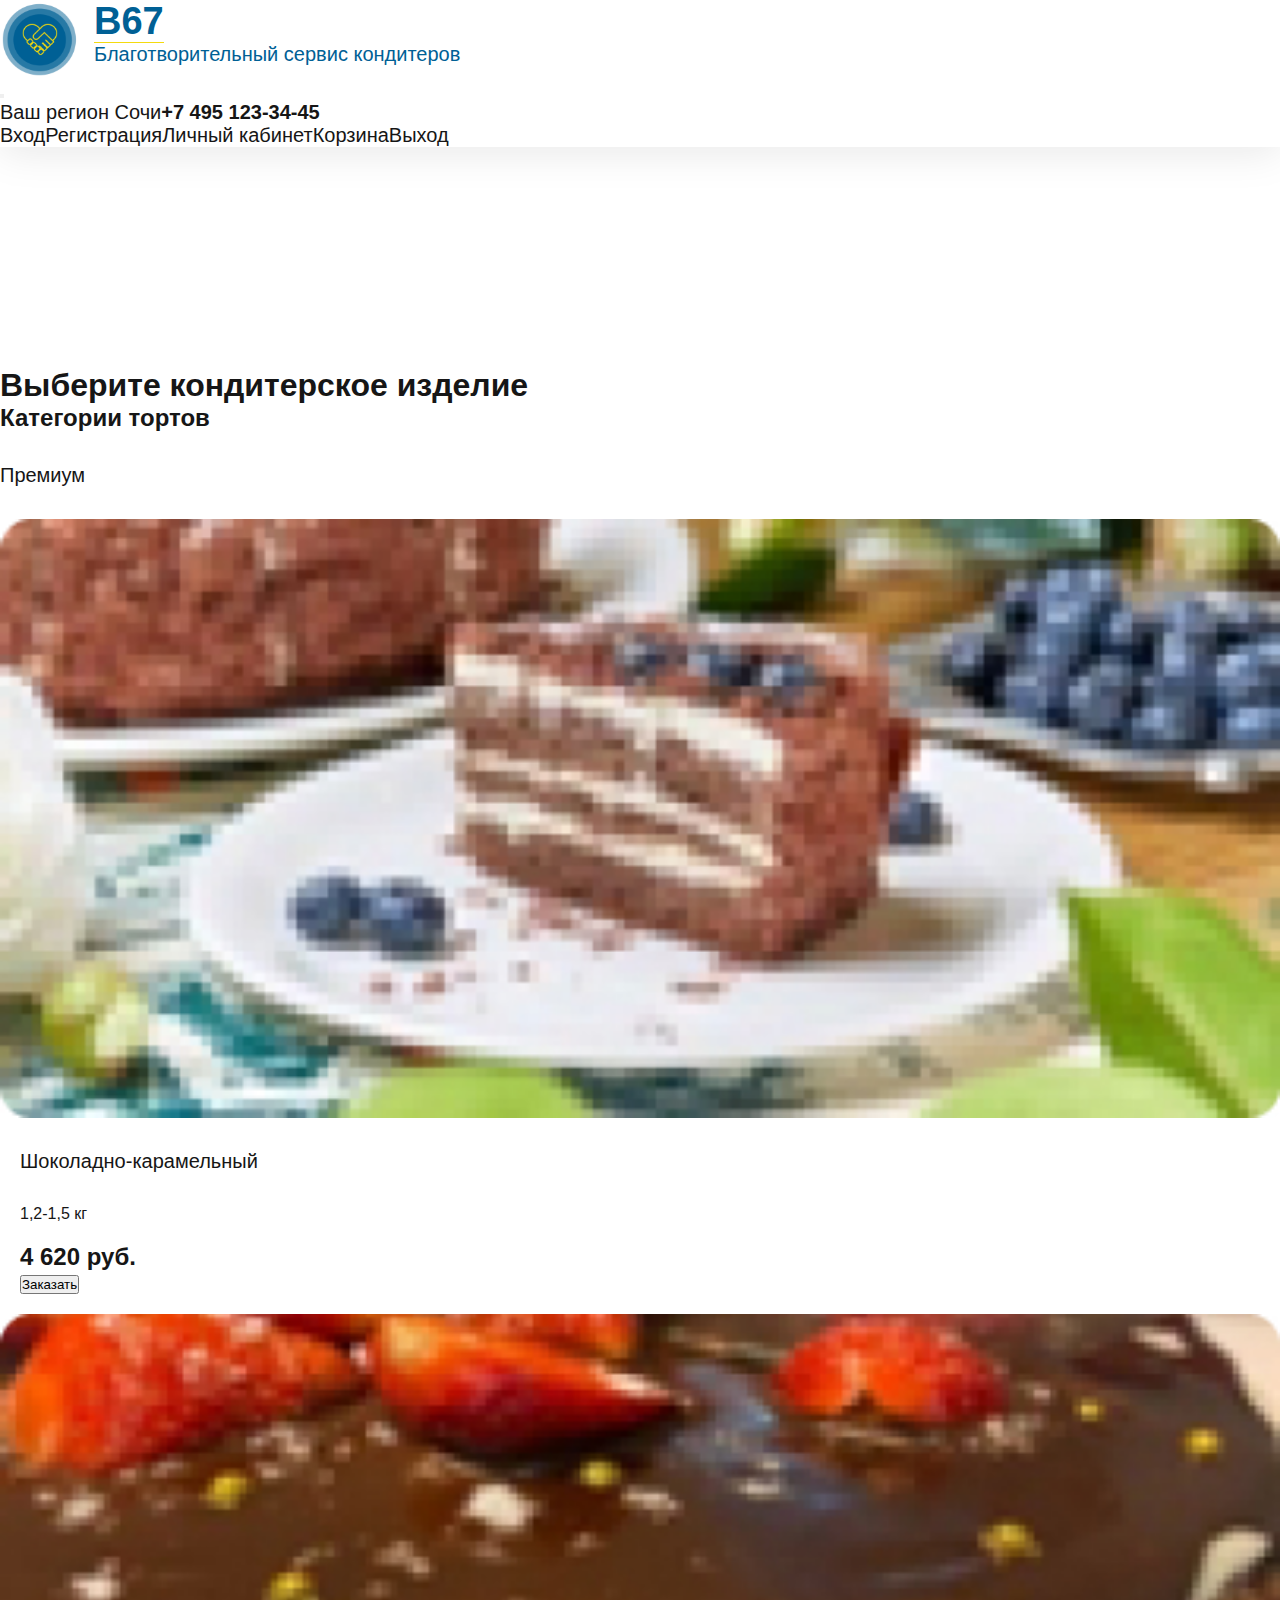
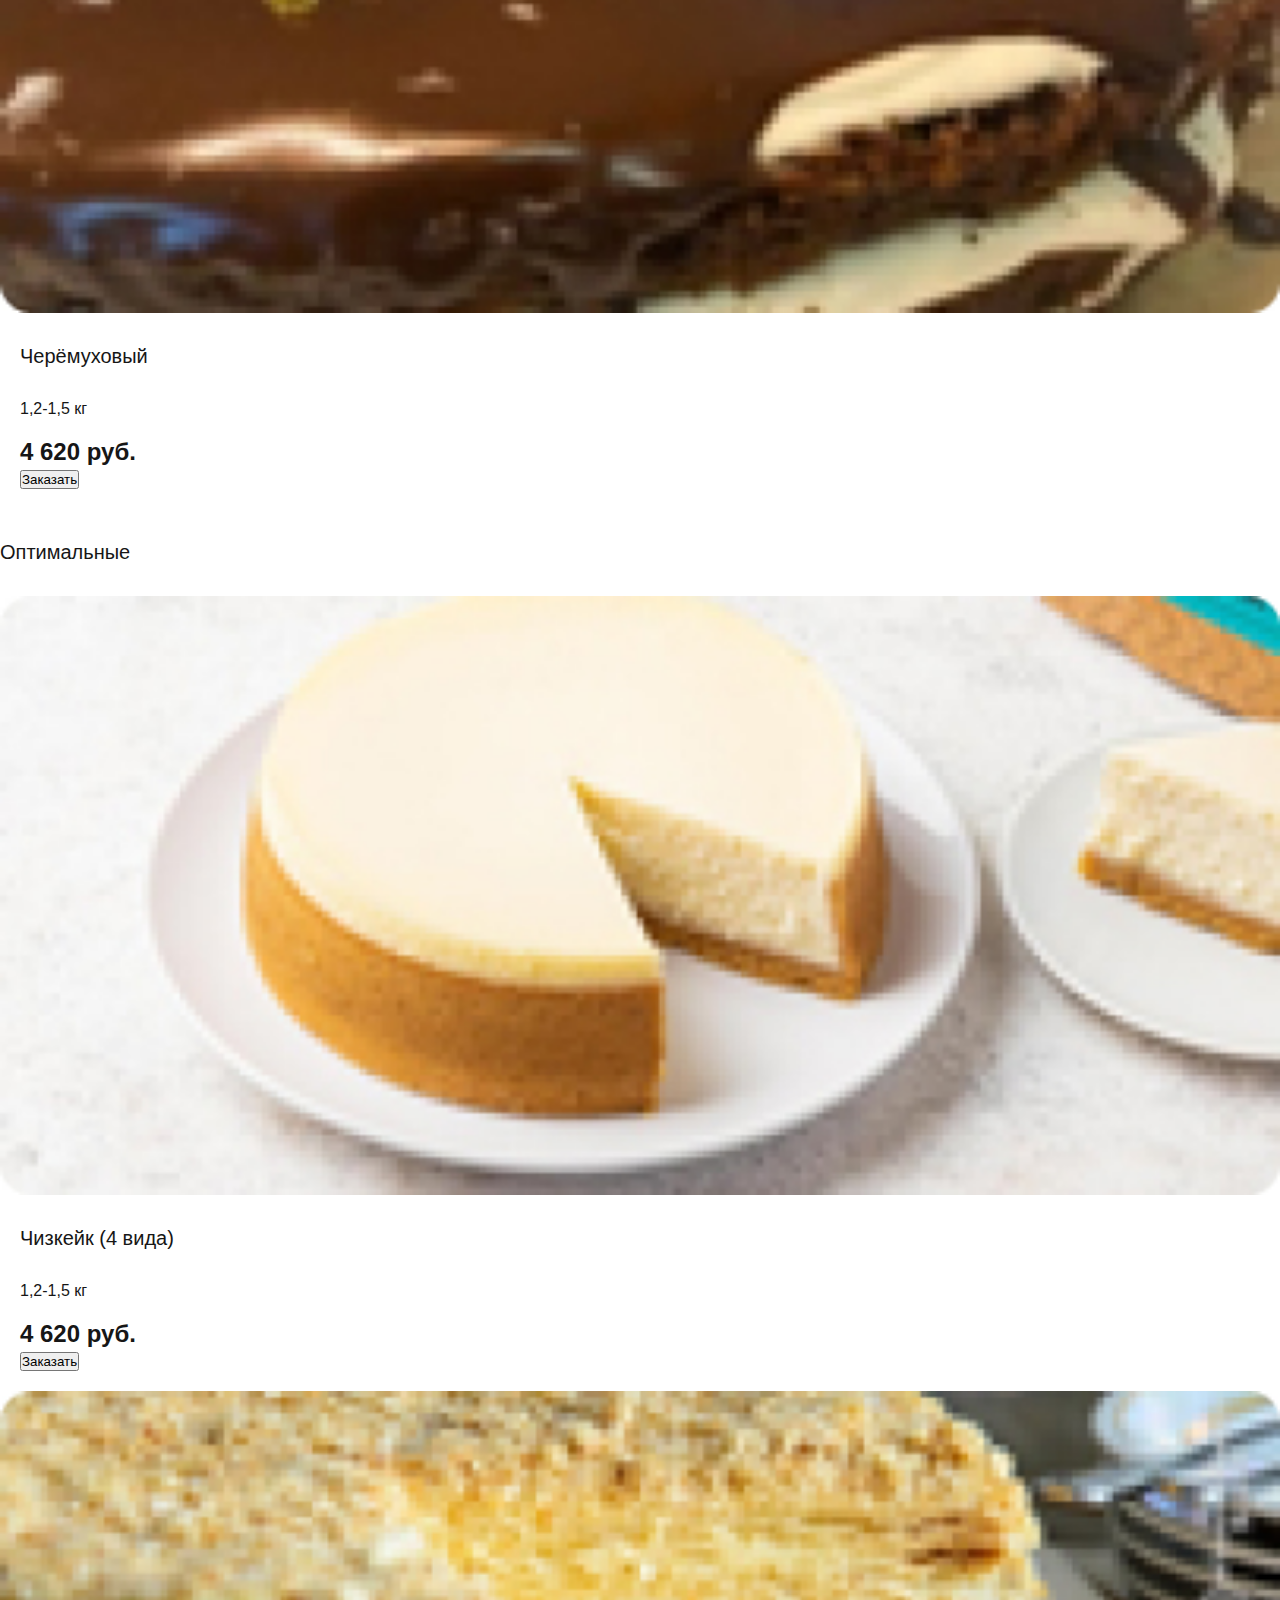
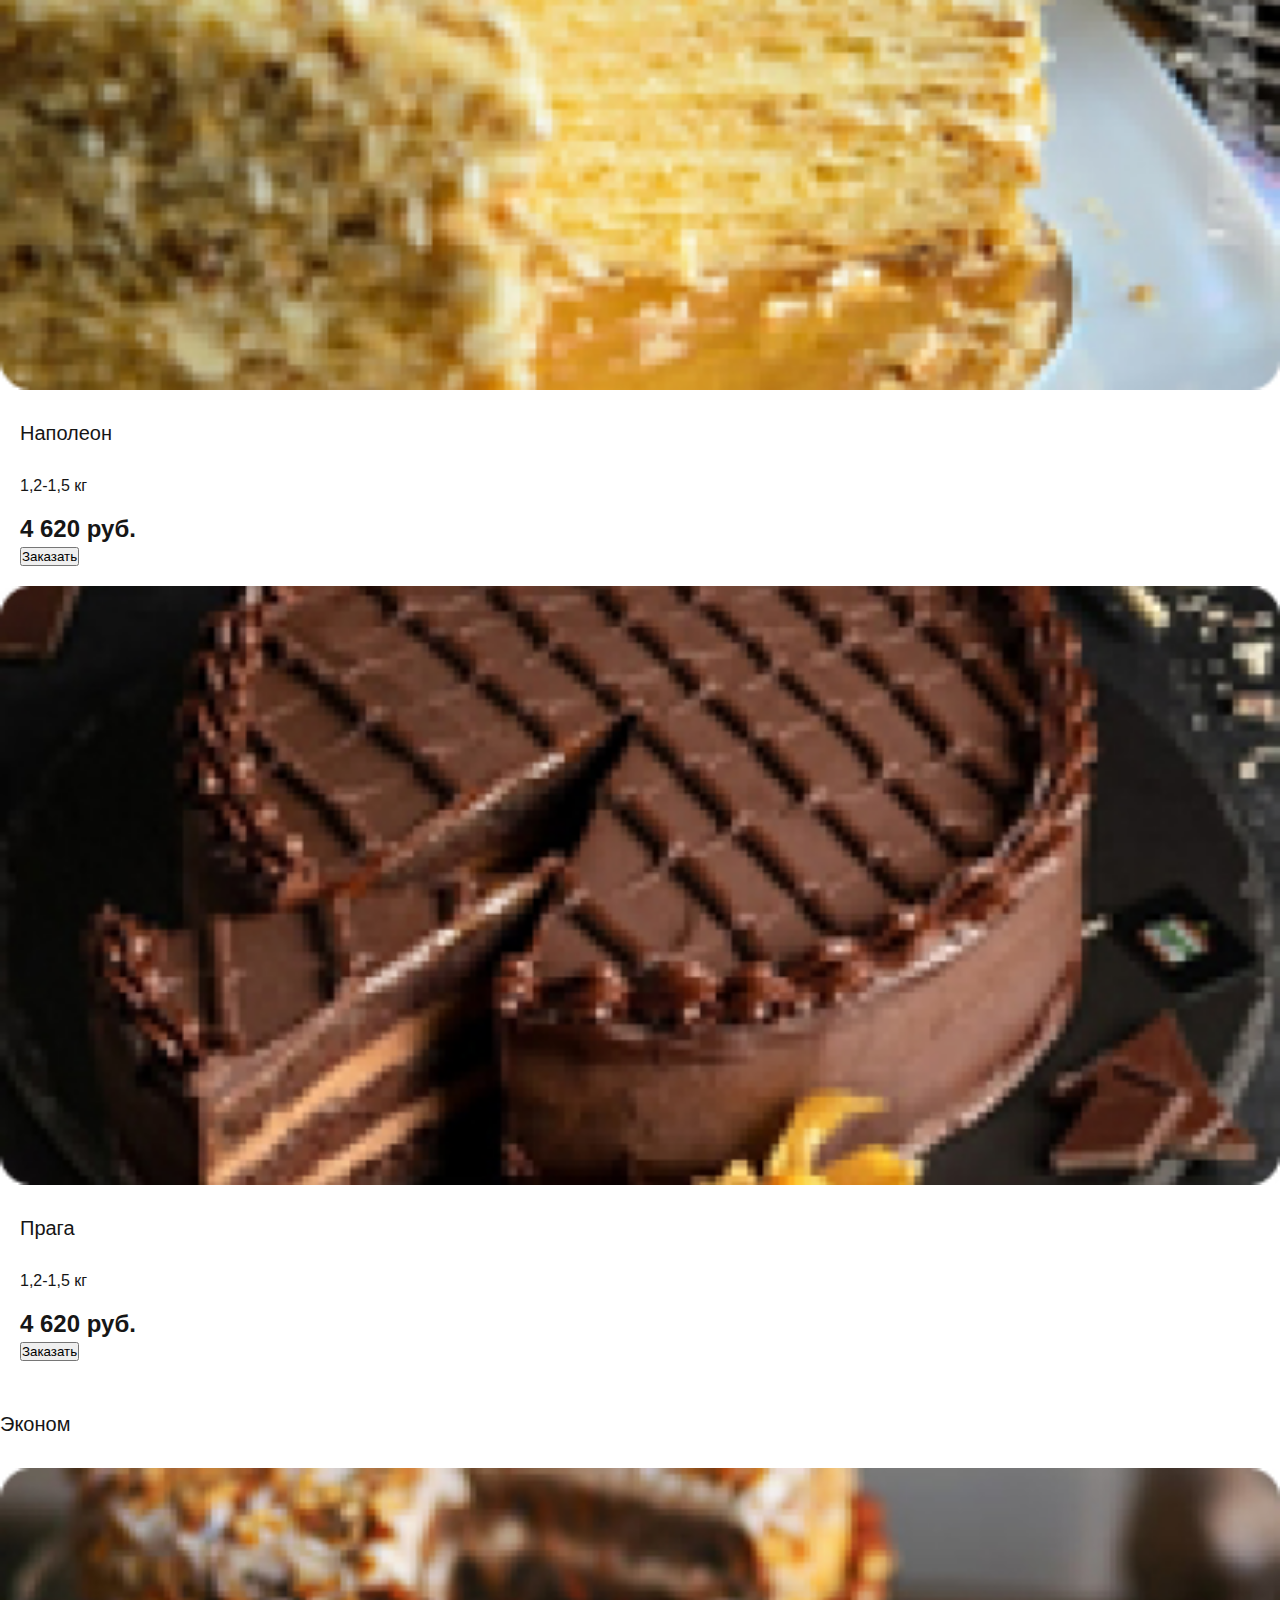
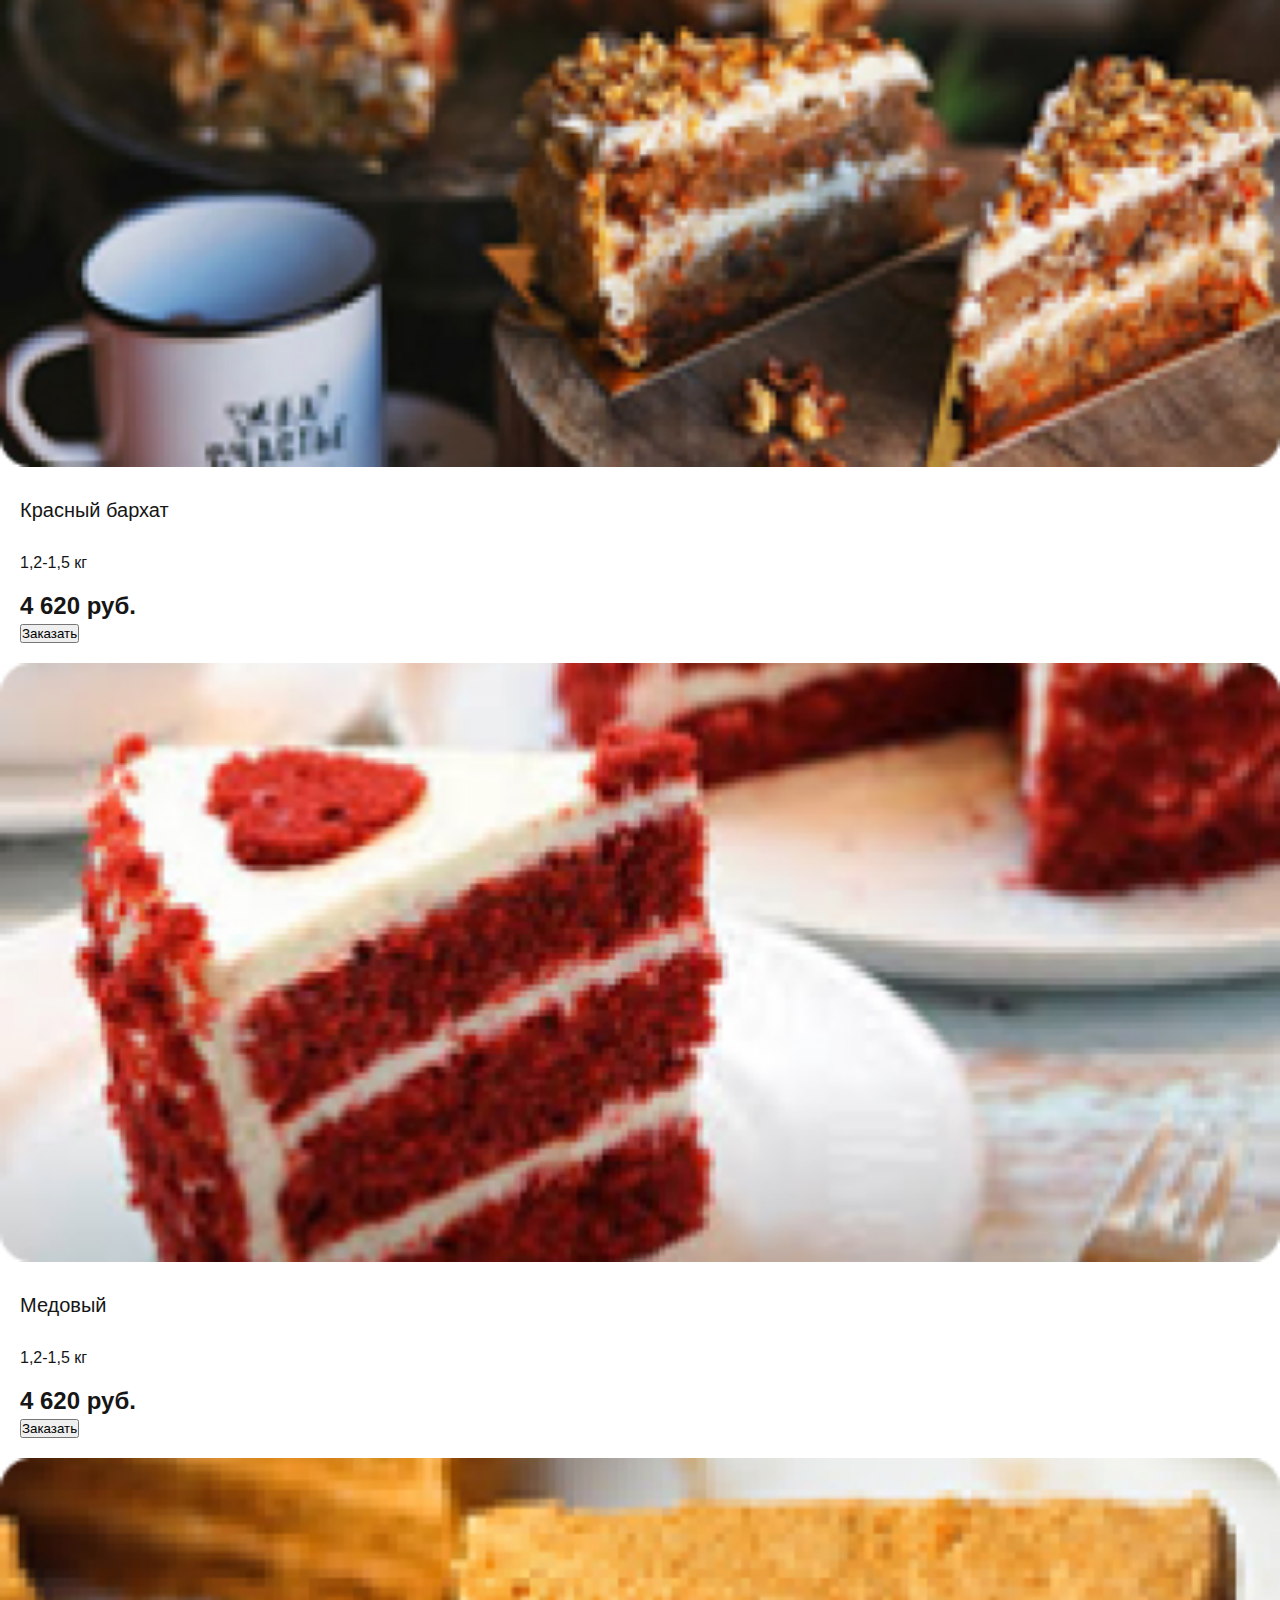
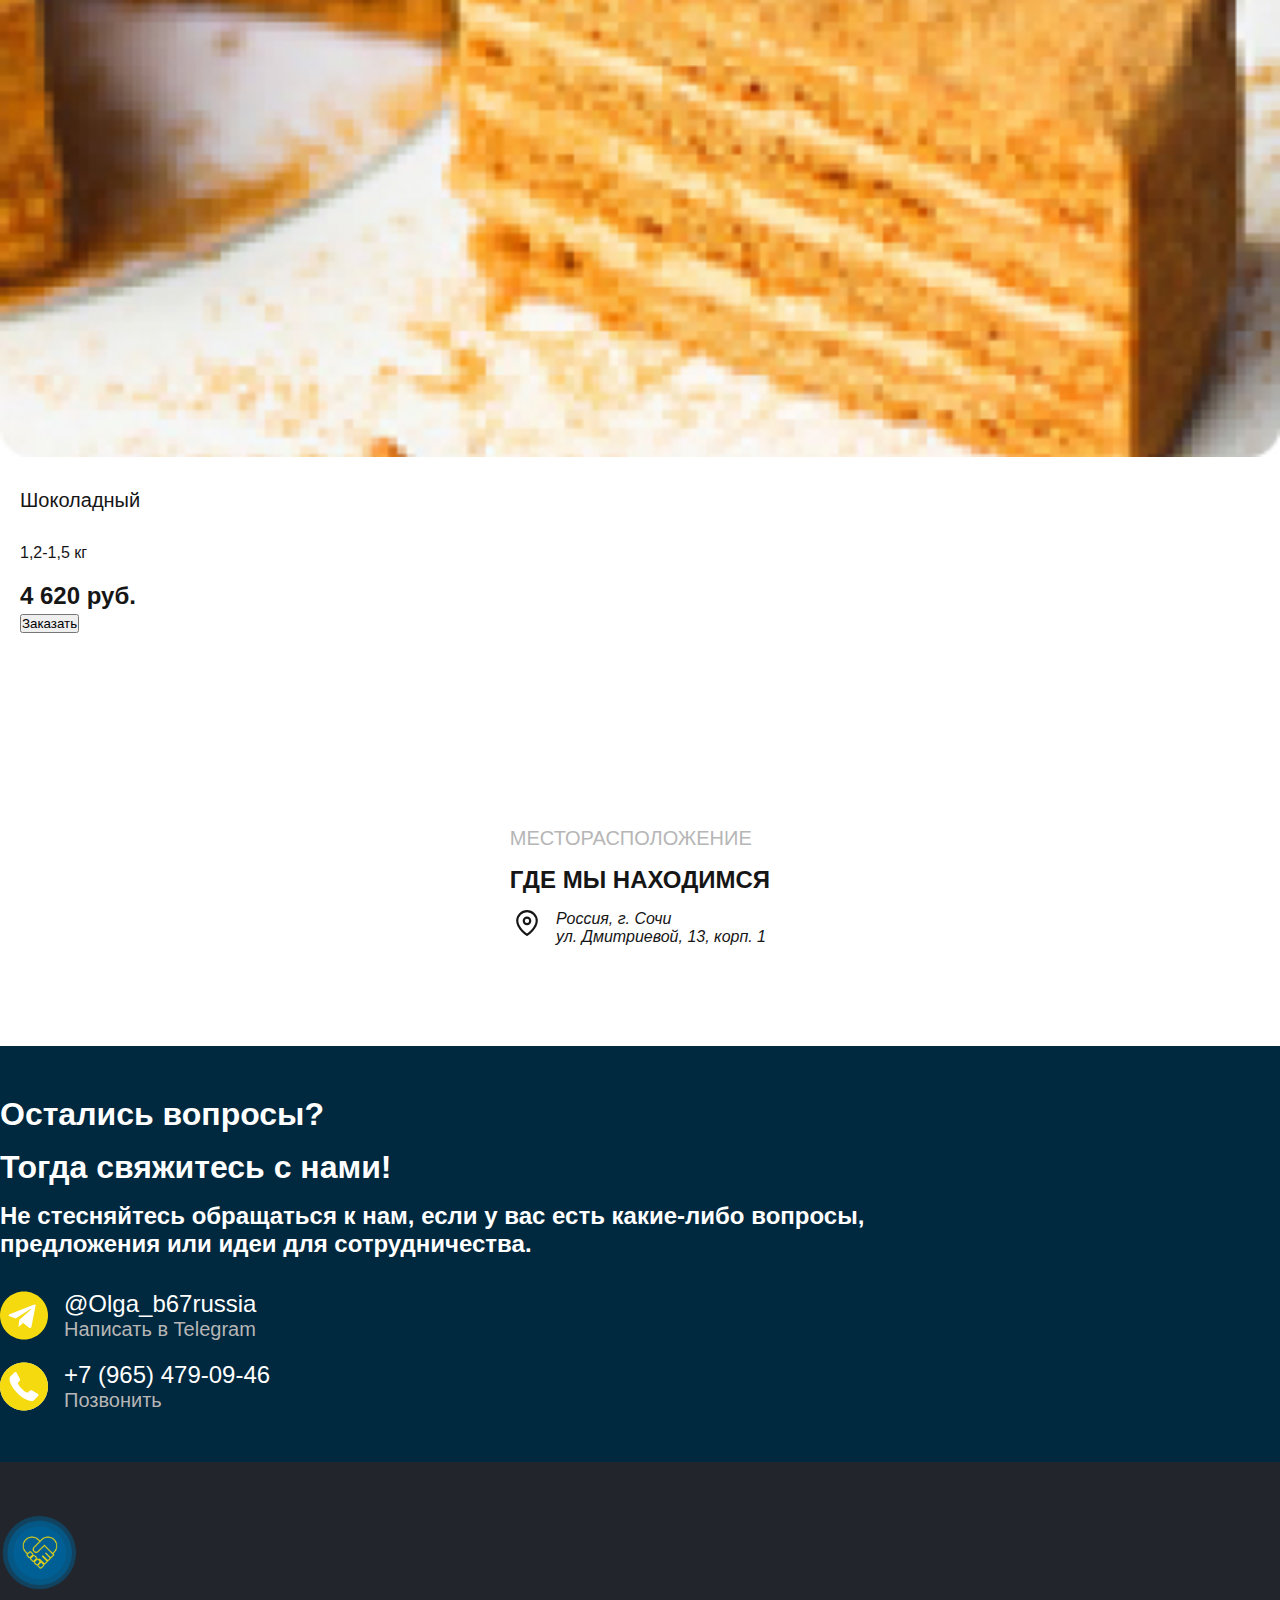
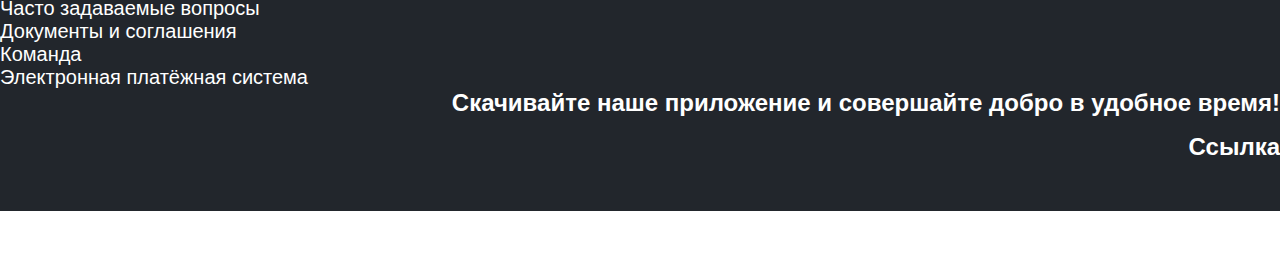
<file: confectionery.html>
<!DOCTYPE html>
<html lang="ru">

<head>
    <meta charset="UTF-8">
    <meta http-equiv="X-UA-Compatible" content="IE=edge">
    <meta name="viewport" content="width=device-width, initial-scale=1.0">
    <title>confectionery</title>
    <link rel="stylesheet" href="css/style.css">
    
    <link href="https://cdn.jsdelivr.net/npm/bootstrap@5.2.2/dist/css/bootstrap.min.css" rel="stylesheet" integrity="sha384-Zenh87qX5JnK2Jl0vWa8Ck2rdkQ2Bzep5IDxbcnCeuOxjzrPF/et3URy9Bv1WTRi" crossorigin="anonymous">
    <link rel="stylesheet" href="css/media.css">
</head>

<body>
	<header class="header">
        <nav class="navbar navbar-expand-lg fixed-top bgcw">
            <div class="container">
              <a class="navbar-brand" href="#">
				<div class="df g16">
					<img src="img/svg/logo.svg" alt="" class="logo-img">
					<div>
						<span class="logo-title">B67</span>
						<div class="logo-desc">Благотворительный сервис кондитеров</div>
					</div>
				</div>
				</a>
              <button class="navbar-toggler" type="button" data-bs-toggle="collapse" data-bs-target="#navbarSupportedContent" aria-controls="navbarSupportedContent" aria-expanded="false" aria-label="Toggle navigation">
                <span class="navbar-toggler-icon"></span>
              </button>
              <div class="collapse navbar-collapse justify-content-end" id="navbarSupportedContent">
                <ul class="navbar-nav mb-2 mb-lg-0 fdc">
                  <li class="nav-item df">
                    <a class="nav-link" aria-current="page" href="#">Ваш регион Сочи</a>
					<a class="nav-link fw7 cb" href="#">+7 495 123-34-45</a>
                  </li>
                  <li class="nav-item df justify-content-end s">
                    <a class="nav-link d-none" href="#">Вход</a>
					<a class="nav-link fs20 d-none" href="registration.html">Регистрация</a>
					<a class="nav-link fs20" href="registration.html">Личный кабинет</a>
					<a class="nav-link fs20" href="registration.html">Корзина</a>
					<a class="nav-link fs20" href="registration.html">Выход</a>
                  </li>
                </ul>
              </div>
            </div>
          </nav>
    </header>
    <main class="main">
        <section class="catalog">
            <div class="container confectionery">
				<div class="main-content">
					<h2 class="fs32 fw7">Выберите кондитерское изделие</h2>
					<div class="fs24 fw7 mb32">Категории тортов</div>
					<div class="mb32">Премиум</div>
					<div class="row mb32">
						<div class="col-sm-12 col-md-4">
							<div class="our-card">
								<img src="./img/cake/cake-img-1.jpg" alt="cake" class="mb32">
								<div class="our-card-body">
									<div class="mb32">Шоколадно-карамельный</div>
									<div class="fs16 mb20">1,2-1,5 кг</div>
									<div class="row g-4">
										<div class="col-auto">
											<div class="fs24 fw7">4 620 руб.</div>
										</div>
										<div class="col">
											<div class="w-100"><button class="btn btn-lg btn-primary w-100">Заказать</button></div>
										</div>
									</div>
								</div>
							</div>
						</div>
						<div class="col-sm-12 col-md-4">
							<div class="our-card">
								<img src="./img/cake/cake-img-2.jpg" alt="cake" class="mb32">
								<div class="our-card-body">
									<div class="mb32">Черёмуховый</div>
									<div class="fs16 mb20">1,2-1,5 кг</div>
									<div class="row g-4">
										<div class="col-auto">
											<div class="fs24 fw7">4 620 руб.</div>
										</div>
										<div class="col">
											<div class="w-100"><button class="btn btn-lg btn-primary w-100">Заказать</button></div>
										</div>
									</div>
								</div>
							</div>
						</div>
					</div>
					<div class="mb32">Оптимальные</div>
					<div class="row mb32">
						<div class="col-sm-12 col-md-4">
							<div class="our-card">
								<img src="./img/cake/cake-img-3.jpg" alt="cake" class="mb32">
								<div class="our-card-body">
									<div class="mb32">Чизкейк (4 вида)</div>
									<div class="fs16 mb20">1,2-1,5 кг</div>
									<div class="row g-4">
										<div class="col-auto">
											<div class="fs24 fw7">4 620 руб.</div>
										</div>
										<div class="col">
											<div class="w-100"><button class="btn btn-lg btn-primary w-100">Заказать</button></div>
										</div>
									</div>
								</div>
							</div>
						</div>
						<div class="col-sm-12 col-md-4">
							<div class="our-card">
								<img src="./img/cake/cake-img-4.jpg" alt="cake" class="mb32">
								<div class="our-card-body">
									<div class="mb32">Наполеон</div>
									<div class="fs16 mb20">1,2-1,5 кг</div>
									<div class="row g-4">
										<div class="col-auto">
											<div class="fs24 fw7">4 620 руб.</div>
										</div>
										<div class="col">
											<div class="w-100"><button class="btn btn-lg btn-primary w-100">Заказать</button></div>
										</div>
									</div>
								</div>
							</div>
						</div>
						<div class="col-sm-12 col-md-4">
							<div class="our-card">
								<img src="./img/cake/cake-img-5.jpg" alt="cake" class="mb32">
								<div class="our-card-body">
									<div class="mb32">Прага</div>
									<div class="fs16 mb20">1,2-1,5 кг</div>
									<div class="row g-4">
										<div class="col-auto">
											<div class="fs24 fw7">4 620 руб.</div>
										</div>
										<div class="col">
											<div class="w-100"><button class="btn btn-lg btn-primary w-100">Заказать</button></div>
										</div>
									</div>
								</div>
							</div>
						</div>
					</div>
					<div class="mb32">Эконом</div>
					<div class="row">
						<div class="col-sm-12 col-md-4">
							<div class="our-card">
								<img src="./img/cake/cake-img-6.jpg" alt="cake" class="mb32">
								<div class="our-card-body">
									<div class="mb32">Красный бархат</div>
									<div class="fs16 mb20">1,2-1,5 кг</div>
									<div class="row g-4">
										<div class="col-auto">
											<div class="fs24 fw7">4 620 руб.</div>
										</div>
										<div class="col">
											<div class="w-100"><button class="btn btn-lg btn-primary w-100">Заказать</button></div>
										</div>
									</div>
								</div>
							</div>
						</div>
						<div class="col-sm-12 col-md-4">
							<div class="our-card">
								<img src="./img/cake/cake-img-7.jpg" alt="cake" class="mb32">
								<div class="our-card-body">
									<div class="mb32">Медовый</div>
									<div class="fs16 mb20">1,2-1,5 кг</div>
									<div class="row g-4">
										<div class="col-auto">
											<div class="fs24 fw7">4 620 руб.</div>
										</div>
										<div class="col">
											<div class="w-100"><button class="btn btn-lg btn-primary w-100">Заказать</button></div>
										</div>
									</div>
								</div>
							</div>
						</div>
						<div class="col-sm-12 col-md-4">
							<div class="our-card">
								<img src="./img/cake/cake-img-8.jpg" alt="cake" class="mb32">
								<div class="our-card-body">
									<div class="mb32">Шоколадный</div>
									<div class="fs16 mb20">1,2-1,5 кг</div>
									<div class="row g-4">
										<div class="col-auto">
											<div class="fs24 fw7">4 620 руб.</div>
										</div>
										<div class="col">
											<div class="w-100"><button class="btn btn-lg btn-primary w-100">Заказать</button></div>
										</div>
									</div>
								</div>
							</div>
						</div>
					</div>
				</div>
            </div>
        </section>
    </main>

    <footer class="footer">
		<div class="container">
			<div class="df fdc aic mb100">
				<div class="">
					<div class="fs20 cg mb16">МЕСТОРАСПОЛОЖЕНИЕ</div>
					<h2 class="fs24 fw7 mb16">
						ГДЕ МЫ НАХОДИМСЯ
					</h2>
				</div>
				<div class="df g16">
					<svg class="icon-loc mt-1">
						<use xlink:href="./img/svg/sprite.svg#location-svg"></use>
					</svg>
					<address class="fs16">
						Россия, г. Сочи<br> ул. Дмитриевой, 13, корп. 1
					</address>
				</div>
			</div>
		</div>
		<div class="questions">
			<div class="container">
				<h3 class="fs32 fw7 cw mb16">Остались вопросы?</h3>
				<h3 class="fs32 fw7 cw mb16">Тогда свяжитесь с нами!</h3>
				<div class="fs24 fw7 cw lh2-8 mb32">Не стесняйтесь обращаться к нам, если у вас есть какие-либо вопросы,<br> предложения или идеи для сотрудничества.</div>
				<div class="mb20">
					<a href="https://web.telegram.org/" class="mb20">
						<div class="df g16">
							<img src="./img/svg/telegramm.svg" alt="telegram">
							<div>
								<div class="fs24 cw">@Olga_b67russia</div>
								<div class="cg">Написать в Telegram</div>
							</div>
						</div>
					</a>
				</div>
				<div>
					<a href="tel:+7 (965) 479-09-46" class="mb20">
						<div class="df g16">
							<img src="./img/svg/phone.svg" alt="telegram">
							<div>
								<div class="fs24 cw">+7 (965) 479-09-46</div>
								<div class="cg">Позвонить</div>
							</div>
						</div>
					</a>
				</div>
			</div>
		</div>
		<div class="footer-content">
			<div class="container">
				<div class="row">
					<div class="col-auto">
						<img src="./img/svg/footer-logo.svg" alt="logo">

					</div>
					<div class="col-auto">
						<div>
							<a href="#" class="cw">Часто задаваемые вопросы</a>
						</div>
						<div>
							<a href="#" class="cw">Документы и соглашения</a>
						</div>
						<div>
							<a href="./team.html"  class="cw">Команда</a>
						</div>
					</div>
					<div class="col-auto">
						<div>
							<a href="#" class="cw">Электронная платёжная система</a>
						</div>
					</div>
					<div class="col">
						<div class="tar mb16">
							<a href="#" class="cw fs24 fw7">Скачивайте наше приложение 
								и совершайте добро в удобное время!
							</a>
						</div>
						<div class="tar">
							<a href="#" class="cw fs24 fw7">Ссылка</a>
						</div>
					</div>
				</div>
			</div>
		</div>
    </footer>
    <script src="https://cdn.jsdelivr.net/npm/@popperjs/core@2.11.6/dist/umd/popper.min.js" integrity="sha384-oBqDVmMz9ATKxIep9tiCxS/Z9fNfEXiDAYTujMAeBAsjFuCZSmKbSSUnQlmh/jp3" crossorigin="anonymous"></script>
    <script src="https://cdn.jsdelivr.net/npm/bootstrap@5.2.2/dist/js/bootstrap.min.js" integrity="sha384-IDwe1+LCz02ROU9k972gdyvl+AESN10+x7tBKgc9I5HFtuNz0wWnPclzo6p9vxnk" crossorigin="anonymous"></script>
</body>

</html>
</file>
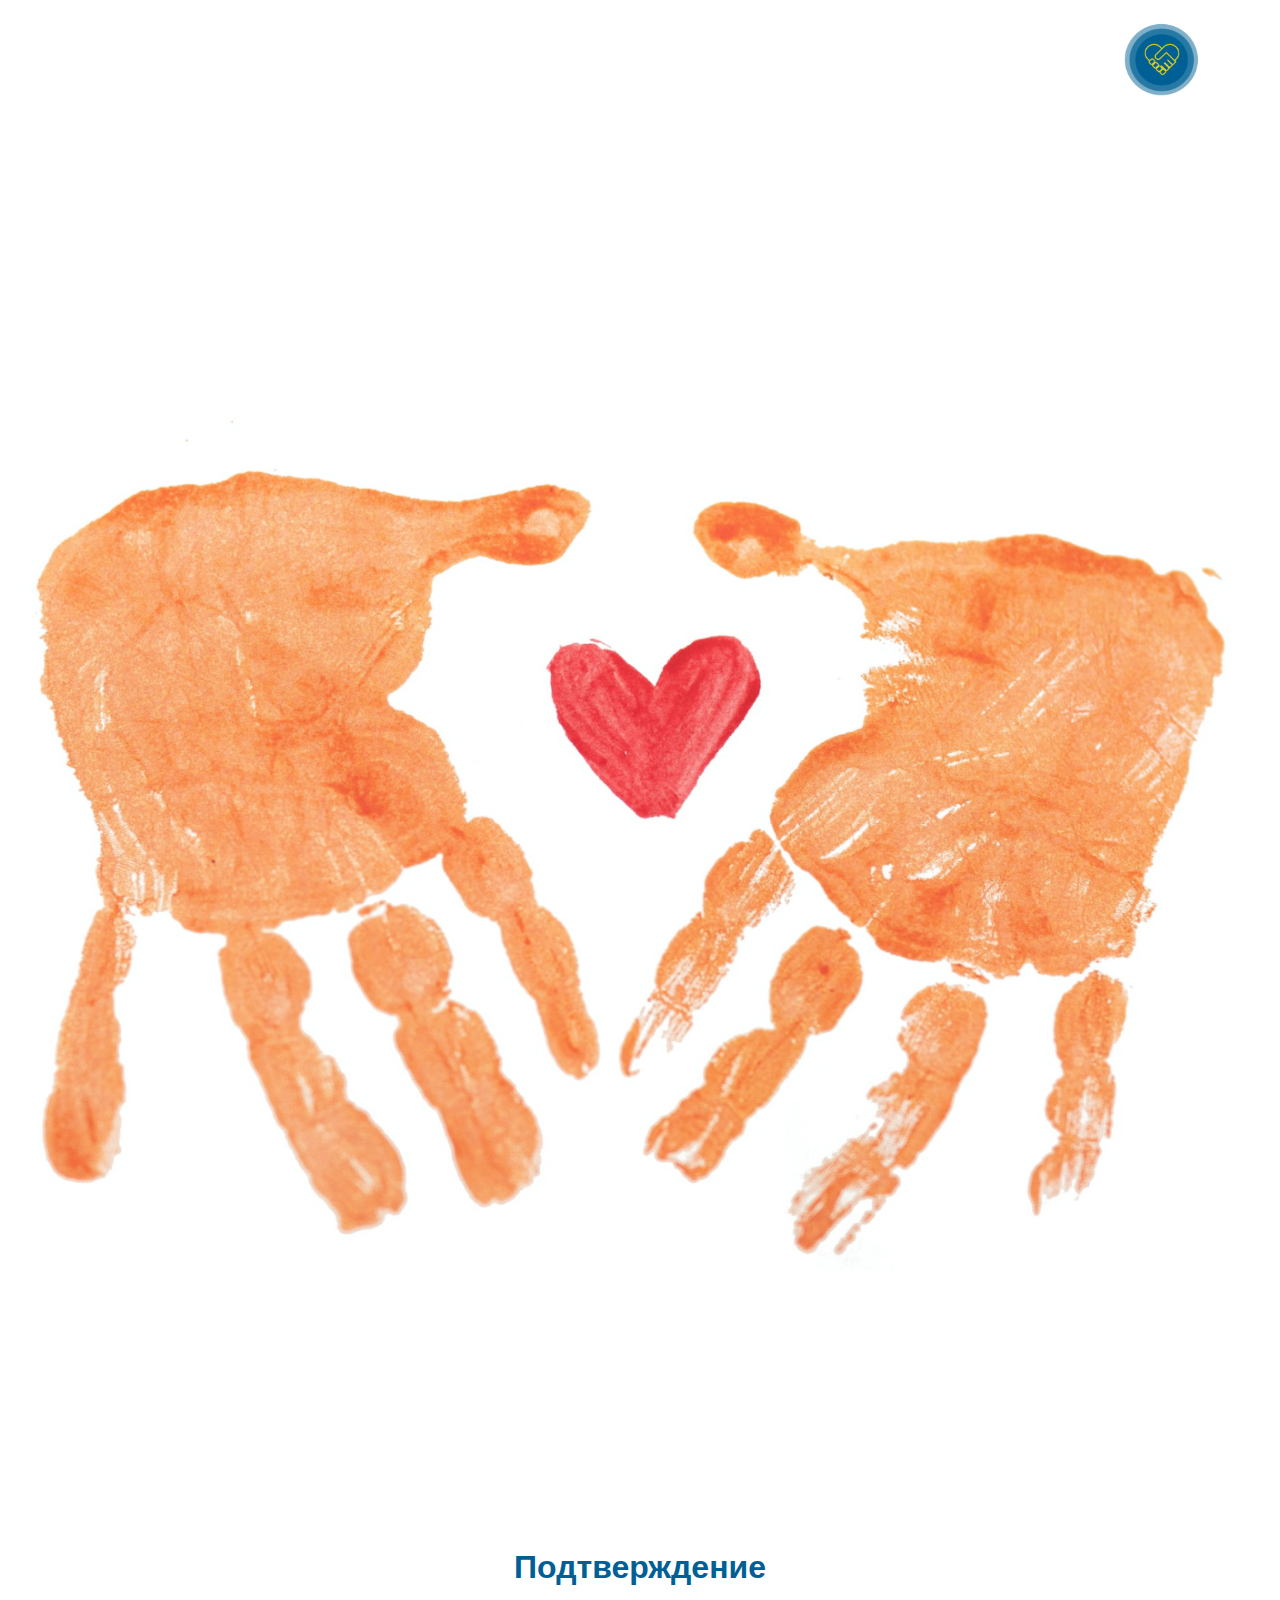
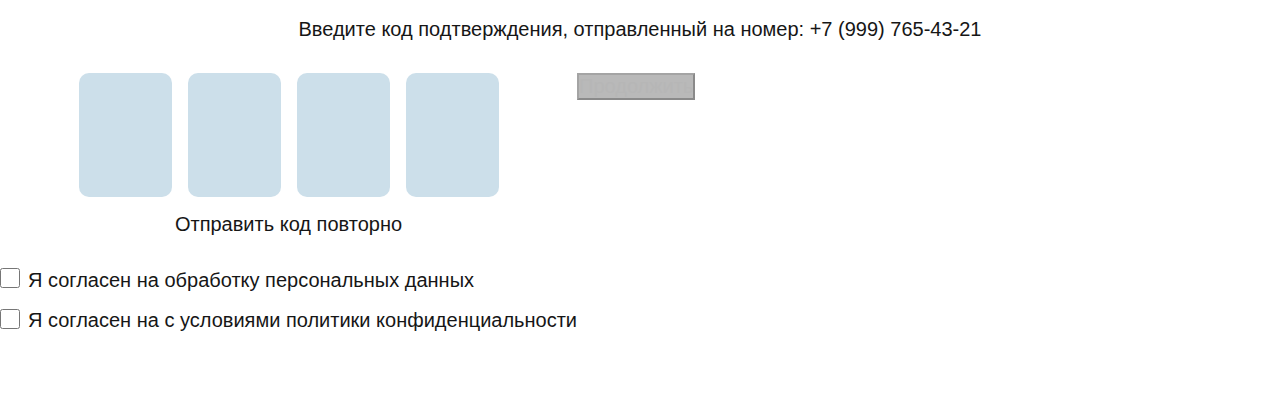
<file: confirmation.html>
<!DOCTYPE html>
<html lang="ru">
<head>
	<meta charset="UTF-8">
    <meta http-equiv="X-UA-Compatible" content="IE=edge">
    <meta name="viewport" content="width=device-width, initial-scale=1.0">
    <title>Благотворительный сервис кондитеров</title>
    <link rel="stylesheet" href="css/normalize.css">
    <link rel="stylesheet" href="libs/swiper-bundle.min.css">
    <link rel="stylesheet" href="css/style.css">
    <link href="https://cdn.jsdelivr.net/npm/bootstrap@5.2.2/dist/css/bootstrap.min.css" rel="stylesheet" integrity="sha384-Zenh87qX5JnK2Jl0vWa8Ck2rdkQ2Bzep5IDxbcnCeuOxjzrPF/et3URy9Bv1WTRi" crossorigin="anonymous">
</head>
<body>
	<div class="tar" >
		<img src="img/svg/logo.svg" alt="" class="logo-img" style="margin-top: 20px; text-align:right; margin-right: 80px;">
	</div>
   <section class="registration">
    <div class="container">
		<div class="row align-items-center">
			<div class="col-sm-12 col-md-7">
				<img src="./img/registration-img.jpg" alt="" class="img-registre">
			</div>
			<div class="col-sm-12 col-md-5 tac h-100">
				<div class="registre-title">Подтверждение</div>
				<div class="tac fs20 mb32">Введите код подтверждения,
					отправленный на номер:
					+7 (999) 765-43-21</div>
				<form action="" class="form" method="post">
					<div class="df flex-column justify-content-between">
						<div class="registre-block tac mb70">
							<div class="df g16 jcc mb16">
								<input class="confirm-tel-input" type="text" aria-label=".form-control-lg example" required maxlength="1">
								<input class="confirm-tel-input" type="text" aria-label=".form-control-lg example" required maxlength="1">
								<input class="confirm-tel-input" type="text" aria-label=".form-control-lg example" required maxlength="1">
								<input class="confirm-tel-input" type="text" aria-label=".form-control-lg example" required maxlength="1">
							</div>
							<div class="mb32">
								<a href="#" class="tac">Отправить код повторно</a>
							</div>
							<div class="df g8 aic mb16">
								<div>
									<input class="form-control-md mt-0 checkbox" type="checkbox" value="" aria-label="Checkbox for following text input">
								</div>
								<div>Я согласен на <a href="#">обработку персональных данных</a></div>
							</div>
							<div class="df g8 align-items-start tal">
								<div>
									<input class="form-control-md mt-0 checkbox" type="checkbox" value="" aria-label="Checkbox for following text input">
								</div>
								<div class="text-start">Я согласен на <a href="#">с условиями политики конфиденциальности </a></div>
							</div>
						</div>
						<div>
							<button class="btn btn-lg cg w-100 bgcg" type="button" disabled="true">Продолжить</button>
						</div>
					</div>

				</form>
			</div>
		</div>
        <!-- <div class="form-reg__left"></div> -->
       
    </div>
   </section>
   
   <script src="libs/swiper-bundle.min.js"></script>
   <script src="libs/inputmask.min.js"></script>
   <script src="script.js"></script>
   <script src="https://cdn.jsdelivr.net/npm/@popperjs/core@2.11.6/dist/umd/popper.min.js" integrity="sha384-oBqDVmMz9ATKxIep9tiCxS/Z9fNfEXiDAYTujMAeBAsjFuCZSmKbSSUnQlmh/jp3" crossorigin="anonymous"></script>
   <script src="https://cdn.jsdelivr.net/npm/bootstrap@5.2.2/dist/js/bootstrap.min.js" integrity="sha384-IDwe1+LCz02ROU9k972gdyvl+AESN10+x7tBKgc9I5HFtuNz0wWnPclzo6p9vxnk" crossorigin="anonymous"></script>

</body>
</html>
</file>
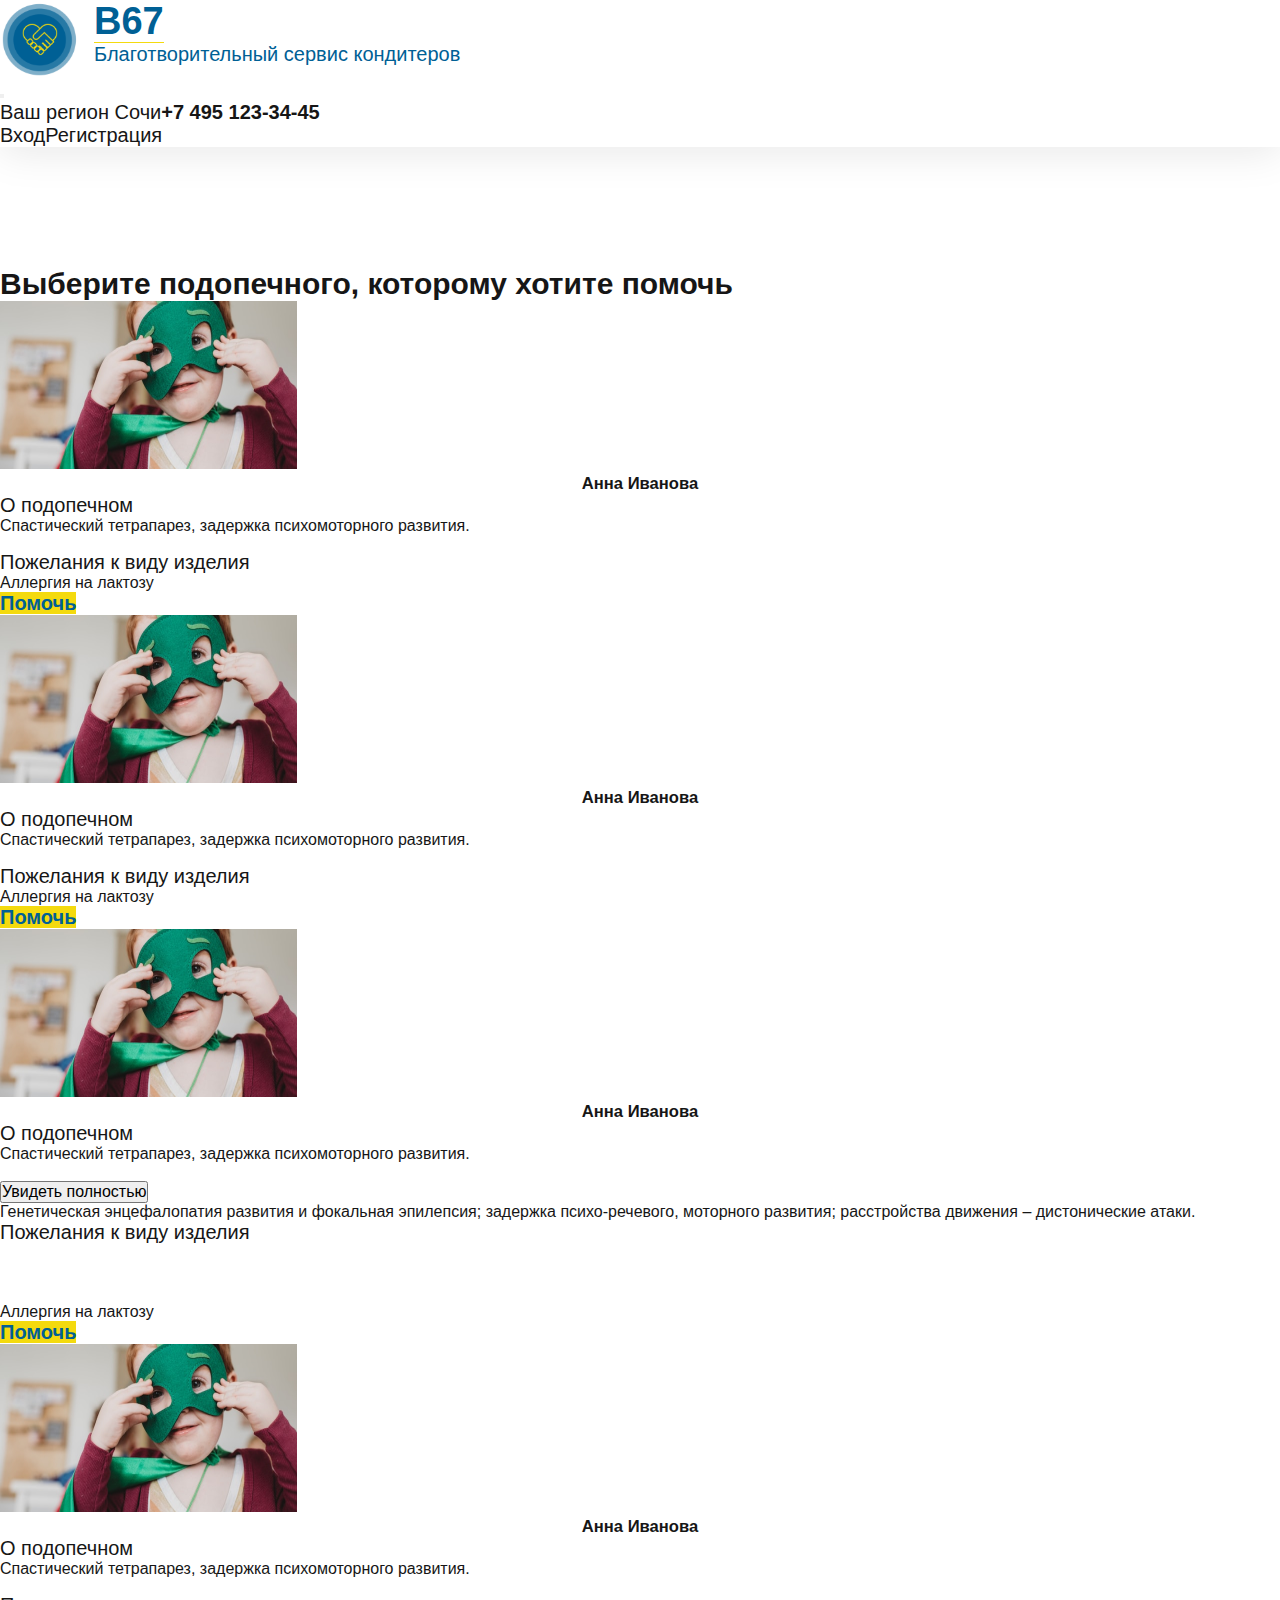
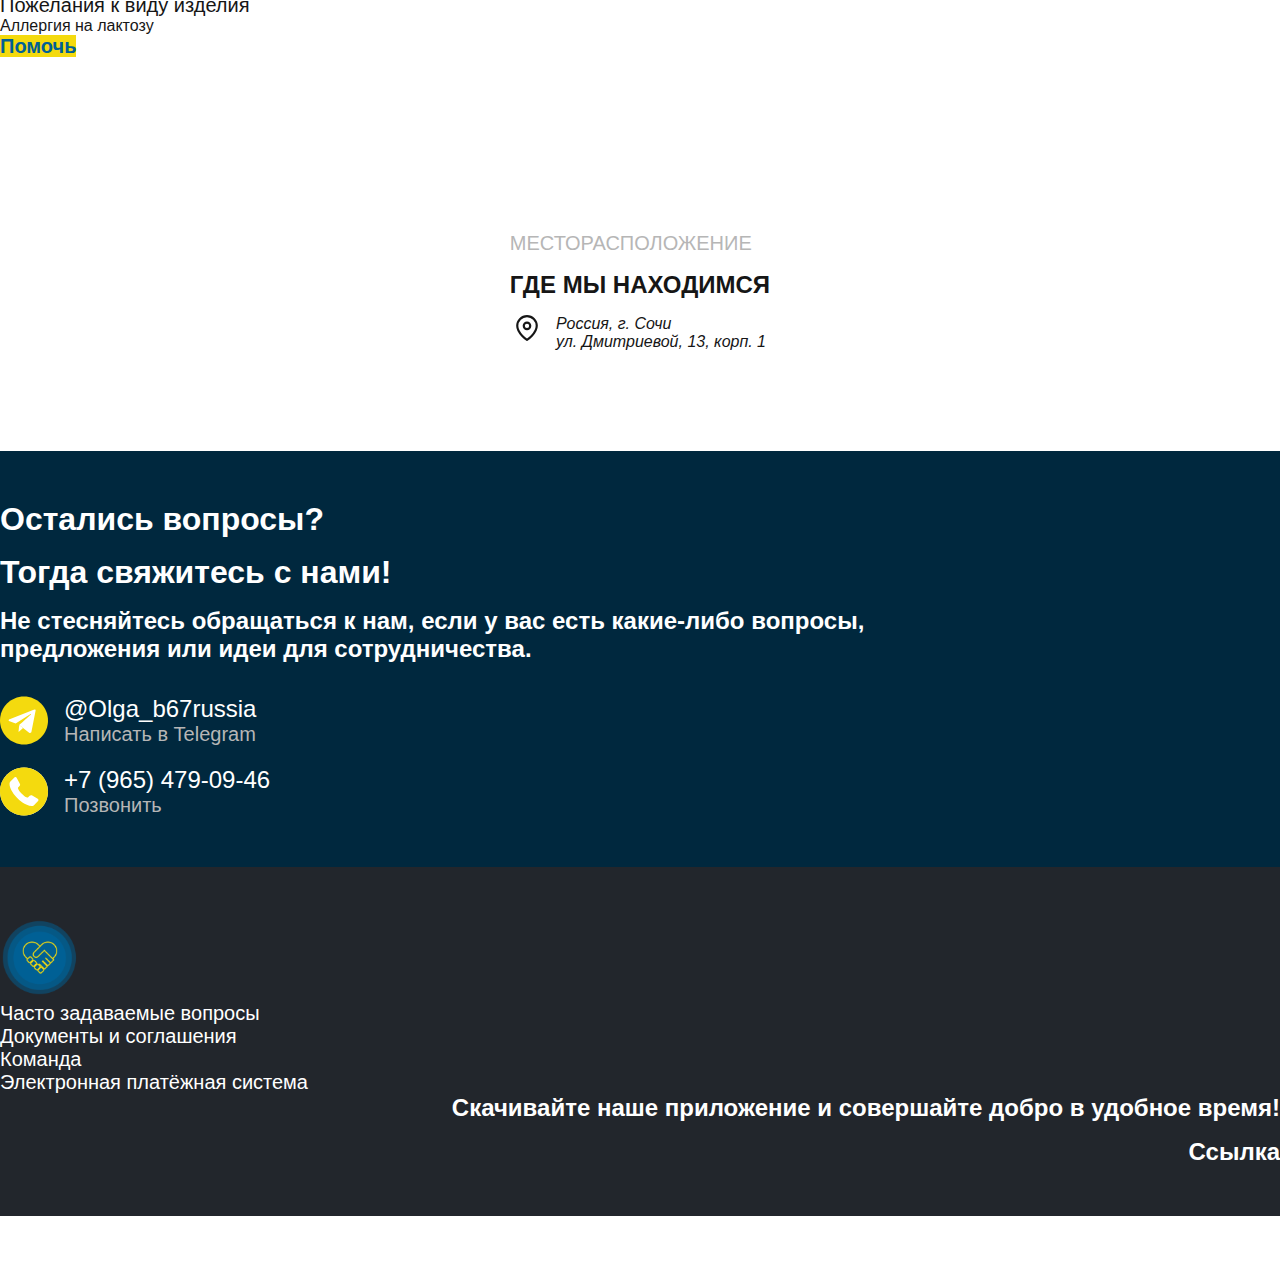
<file: help-child.html>
<!DOCTYPE html>
<html lang="ru">

<head>
	<meta charset="UTF-8">
	<meta http-equiv="X-UA-Compatible" content="IE=edge">
	<meta name="viewport" content="width=device-width, initial-scale=1.0">
	<title>Document</title>
	<link rel="stylesheet" href="css/style.css">
	<link href="https://cdn.jsdelivr.net/npm/bootstrap@5.2.2/dist/css/bootstrap.min.css" rel="stylesheet"
		integrity="sha384-Zenh87qX5JnK2Jl0vWa8Ck2rdkQ2Bzep5IDxbcnCeuOxjzrPF/et3URy9Bv1WTRi" crossorigin="anonymous">
</head>

<body>
	<header class="header">
        <nav class="navbar navbar-expand-lg fixed-top bgcw">
            <div class="container">
              <a class="navbar-brand" href="#">
				<div class="df g16">
					<img src="img/svg/logo.svg" alt="" class="logo-img">
					<div>
						<span class="logo-title">B67</span>
						<div class="logo-desc">Благотворительный сервис кондитеров</div>
					</div>
				</div>
				</a>
              <button class="navbar-toggler" type="button" data-bs-toggle="collapse" data-bs-target="#navbarSupportedContent" aria-controls="navbarSupportedContent" aria-expanded="false" aria-label="Toggle navigation">
                <span class="navbar-toggler-icon"></span>
              </button>
              <div class="collapse navbar-collapse justify-content-end" id="navbarSupportedContent">
                <ul class="navbar-nav mb-2 mb-lg-0 fdc">
                  <li class="nav-item df">
                    <a class="nav-link" aria-current="page" href="#">Ваш регион Сочи</a>
					<a class="nav-link fw7 cb" href="#">+7 495 123-34-45</a>
                  </li>
                  <!-- <li class="nav-item">
                    <a class="nav-link fw7 cb" href="#">+7 495 123-34-45</a>
                  </li> -->
                  <li class="nav-item df justify-content-end s">
                    <a class="nav-link" href="#">Вход</a>
					<a class="nav-link fs20" href="registration.html">Регистрация</a>
                  </li>
                  <!-- <li class="nav-item">
                    <a class="nav-link fs20" href="registration.html">Регистрация</a>
                  </li> -->
                </ul>
              </div>
            </div>
          </nav>
    </header>
	<main class="main">
		<section class="catalog">
			<div class="container help-child">
				<h2 class="help-child__title">
					Выберите подопечного, которому хотите помочь
				</h2>
				<div class="row mb32">
					<div class="col-sm-12 col-lg-3">
						<div class="card">
							<img src="./img/child-img1.png" class="card-img-top" alt="...">
							<div class="card-body">
							  <h5 class="card-title tac">Анна Иванова</h5>
							  <div class="mb8 ">О подопечном</div>
							  <div class="mb16 fs16">Спастический тетрапарез,	задержка психомоторного	развития. </div>
							  <div class="mb8">Пожелания к виду изделия</div>
							  <div class="fs16">Аллергия на лактозу</div>
							  <a href="#" class="btn cy w-100"><span class="fw7">Помочь</span></a>
							</div>
						</div>
					</div>
					<div class="col-sm-12 col-lg-3">
						<div class="card">
							<img src="./img/child-img1.png" class="card-img-top" alt="...">
							<div class="card-body">
							  <h5 class="card-title tac">Анна Иванова</h5>
							  <div class="mb8 ">О подопечном</div>
							  <div class="mb16 fs16">Спастический тетрапарез,	задержка психомоторного	развития. </div>
							  <div class="mb8">Пожелания к виду изделия</div>
							  <div class="fs16">Аллергия на лактозу</div>
							  <a href="#" class="btn cy w-100"><span class="fw7">Помочь</span></a>
							</div>
						</div>
					</div>
					<div class="col-sm-12 col-lg-3">
						<div class="card">
							<img src="./img/child-img1.png" class="card-img-top" alt="...">
							<div class="card-body">
							  <h5 class="card-title tac">Анна Иванова</h5>
							  <div class="mb8 ">О подопечном</div>
							  <div class="mb16 fs16">Спастический тетрапарез,	задержка психомоторного	развития. </div>
							  <div><button class="fs16 btn btn-link btn-hid">Увидеть полностью</button></div>
							  <div class="hidden-text d-none">
								<div class="fs16">Генетическая энцефалопатия развития и фокальная эпилепсия; задержка психо-речевого, моторного	развития; расстройства движения – дистонические атаки.</div>
							  <div class="mb8">Пожелания к виду изделия</div>
							  </div>
							  <div class="fs16">Аллергия на лактозу</div>
							  <a href="#" class="btn cy w-100"><span class="fw7">Помочь</span></a>
							</div>
						</div>
					</div>
					<div class="col-sm-12 col-lg-3">
						<div class="card">
							<img src="./img/child-img1.png" class="card-img-top" alt="...">
							<div class="card-body">
							  <h5 class="card-title tac">Анна Иванова</h5>
							  <div class="mb8 ">О подопечном</div>
							  <div class="mb16 fs16">Спастический тетрапарез,	задержка психомоторного	развития. </div>
							  <div class="mb8">Пожелания к виду изделия</div>
							  <div class="fs16">Аллергия на лактозу</div>
							  <a href="#" class="btn cy w-100"><span class="fw7">Помочь</span></a>
							</div>
						</div>
					</div>
				</div>

			</div>
		</section>

	</main>
	<footer class="footer">
		<div class="container">
			<div class="df fdc aic mb100">
				<div class="">
					<div class="fs20 cg mb16">МЕСТОРАСПОЛОЖЕНИЕ</div>
					<h2 class="fs24 fw7 mb16">
						ГДЕ МЫ НАХОДИМСЯ
					</h2>
				</div>
				<div class="df g16">
					<svg class="icon-loc mt-1">
						<use xlink:href="./img/svg/sprite.svg#location-svg"></use>
					</svg>
					<address class="fs16">
						Россия, г. Сочи<br> ул. Дмитриевой, 13, корп. 1
					</address>
				</div>
			</div>
		</div>
		<div class="questions">
			<div class="container">
				<h3 class="fs32 fw7 cw mb16">Остались вопросы?</h3>
				<h3 class="fs32 fw7 cw mb16">Тогда свяжитесь с нами!</h3>
				<div class="fs24 fw7 cw lh2-8 mb32">Не стесняйтесь обращаться к нам, если у вас есть какие-либо вопросы,<br> предложения или идеи для сотрудничества.</div>
				<div class="mb20">
					<a href="https://web.telegram.org/" class="mb20">
						<div class="df g16">
							<img src="./img/svg/telegramm.svg" alt="telegram">
							<div>
								<div class="fs24 cw">@Olga_b67russia</div>
								<div class="cg">Написать в Telegram</div>
							</div>
						</div>
					</a>
				</div>
				<div>
					<a href="tel:+7 (965) 479-09-46" class="mb20">
						<div class="df g16">
							<img src="./img/svg/phone.svg" alt="telegram">
							<div>
								<div class="fs24 cw">+7 (965) 479-09-46</div>
								<div class="cg">Позвонить</div>
							</div>
						</div>
					</a>
				</div>
			</div>
		</div>
		<div class="footer-content">
			<div class="container">
				<div class="row">
					<div class="col-auto">
						<img src="./img/svg/footer-logo.svg" alt="logo">

					</div>
					<div class="col-auto">
						<div>
							<a href="#" class="cw">Часто задаваемые вопросы</a>
						</div>
						<div>
							<a href="#" class="cw">Документы и соглашения</a>
						</div>
						<div>
							<a href="./team.html"  class="cw">Команда</a>
						</div>
					</div>
					<div class="col-auto">
						<div>
							<a href="#" class="cw">Электронная платёжная система</a>
						</div>
					</div>
					<div class="col">
						<div class="tar mb16">
							<a href="#" class="cw fs24 fw7">Скачивайте наше приложение 
								и совершайте добро в удобное время!</a>
						</div>
						<div class="tar">
							<a href="#" class="cw fs24 fw7">Ссылка</a>
						</div>
					</div>
				</div>
			</div>
		</div>
    </footer>
	<script src="utils.js"></script>
	<script src="https://cdn.jsdelivr.net/npm/@popperjs/core@2.11.6/dist/umd/popper.min.js"
		integrity="sha384-oBqDVmMz9ATKxIep9tiCxS/Z9fNfEXiDAYTujMAeBAsjFuCZSmKbSSUnQlmh/jp3"
		crossorigin="anonymous"></script>
	<script src="https://cdn.jsdelivr.net/npm/bootstrap@5.2.2/dist/js/bootstrap.min.js"
		integrity="sha384-IDwe1+LCz02ROU9k972gdyvl+AESN10+x7tBKgc9I5HFtuNz0wWnPclzo6p9vxnk"
		crossorigin="anonymous"></script>
</body>

</html>
</file>
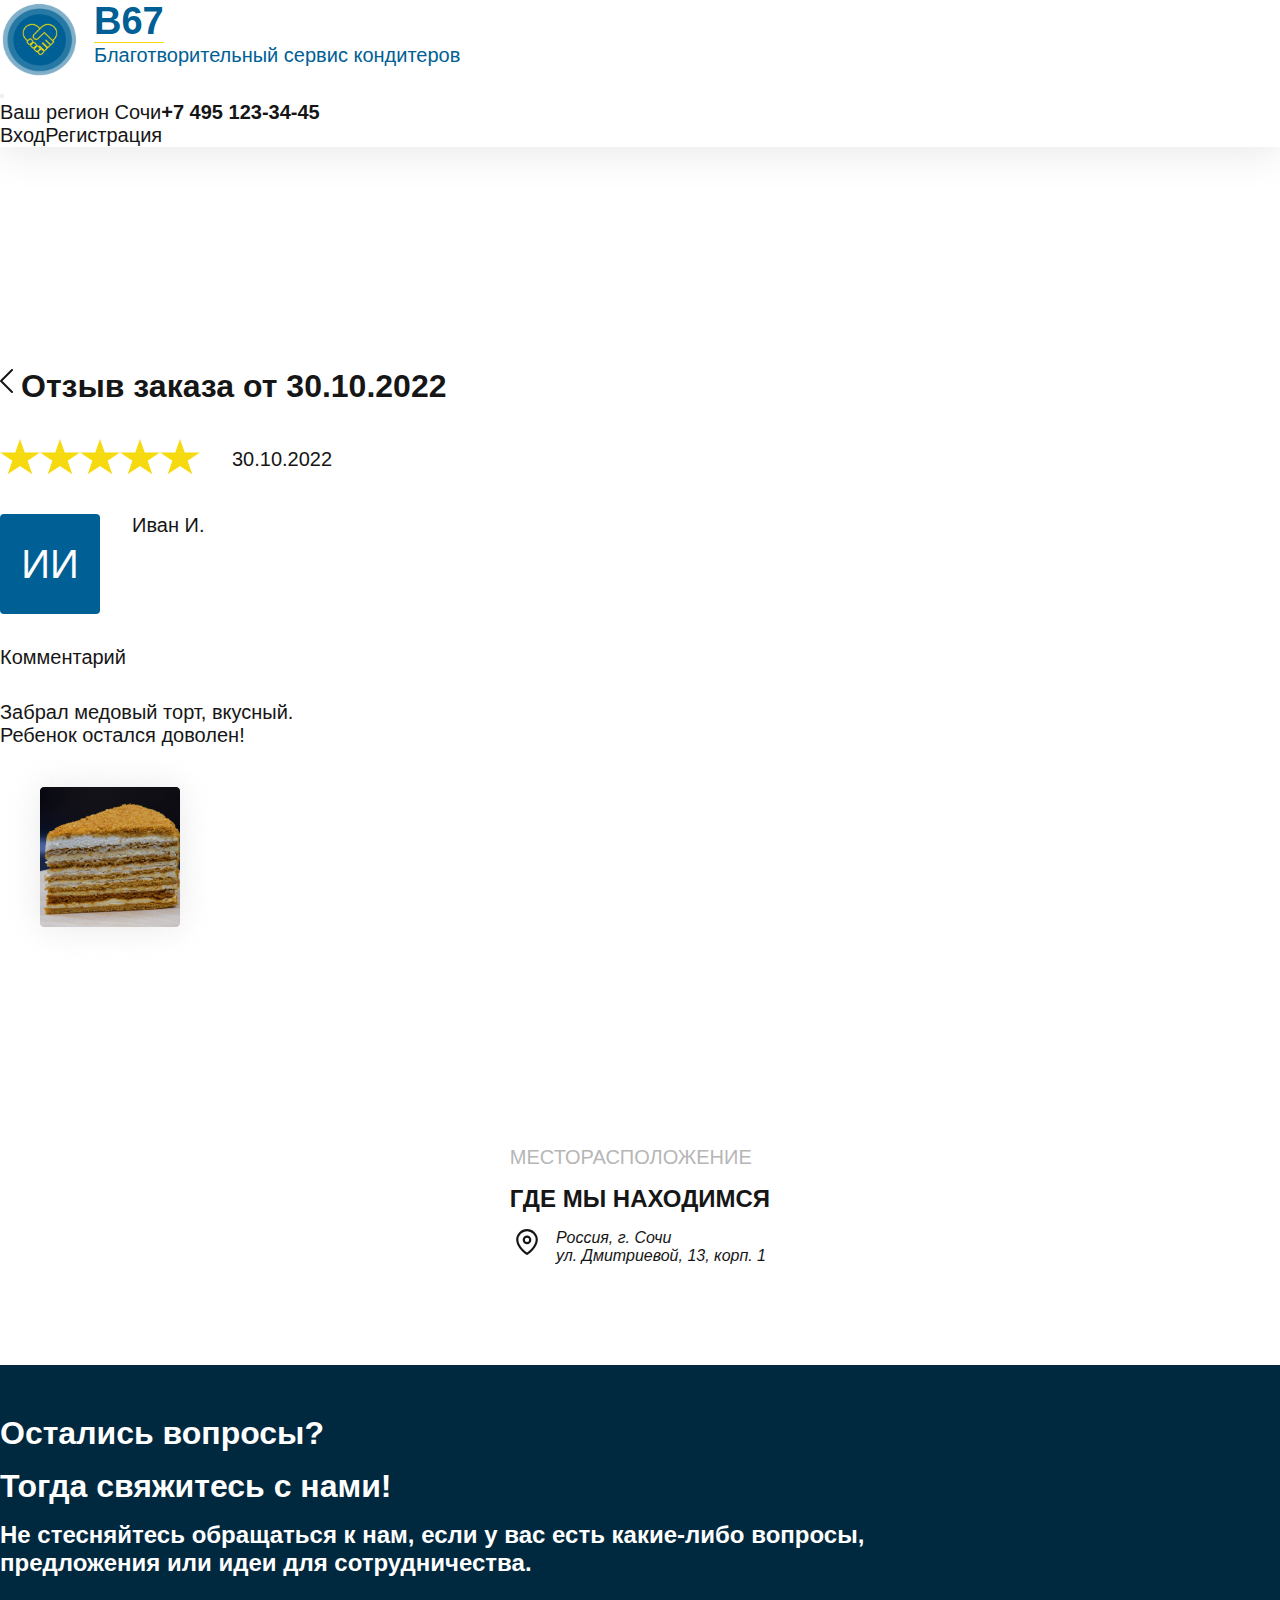
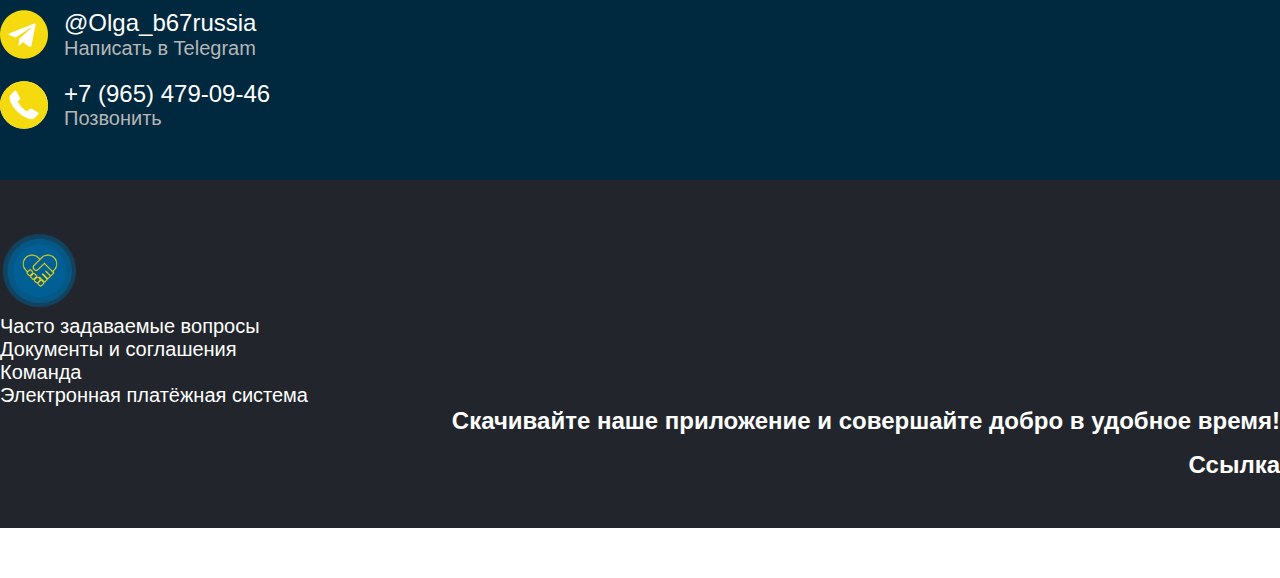
<file: order-history1.html>
<!DOCTYPE html>
<html lang="en">
<head>
	<meta charset="UTF-8">
    <meta http-equiv="X-UA-Compatible" content="IE=edge">
    <meta name="viewport" content="width=device-width, initial-scale=1.0">
    <title>Отзыв заказа</title>
    <link rel="stylesheet" href="css/normalize.css">
    <link rel="stylesheet" href="libs/swiper-bundle.min.css">
    <link rel="stylesheet" href="css/style.css">
    <link href="https://cdn.jsdelivr.net/npm/bootstrap@5.2.2/dist/css/bootstrap.min.css" rel="stylesheet" integrity="sha384-Zenh87qX5JnK2Jl0vWa8Ck2rdkQ2Bzep5IDxbcnCeuOxjzrPF/et3URy9Bv1WTRi" crossorigin="anonymous">
</head>
<body>
	<header class="header">
        <nav class="navbar navbar-expand-lg fixed-top bgcw">
            <div class="container">
              <a class="navbar-brand" href="#">
				<div class="df g16">
					<img src="img/svg/logo.svg" alt="" class="logo-img">
					<div>
						<span class="logo-title">B67</span>
						<div class="logo-desc">Благотворительный сервис кондитеров</div>
					</div>
				</div>
				</a>
              <button class="navbar-toggler" type="button" data-bs-toggle="collapse" data-bs-target="#navbarSupportedContent" aria-controls="navbarSupportedContent" aria-expanded="false" aria-label="Toggle navigation">
                <span class="navbar-toggler-icon"></span>
              </button>
              <div class="collapse navbar-collapse justify-content-end" id="navbarSupportedContent">
                <ul class="navbar-nav mb-2 mb-lg-0 fdc">
                  <li class="nav-item df">
                    <a class="nav-link" aria-current="page" href="#">Ваш регион Сочи</a>
					<a class="nav-link fw7 cb" href="#">+7 495 123-34-45</a>
                  </li>
                  <!-- <li class="nav-item">
                    <a class="nav-link fw7 cb" href="#">+7 495 123-34-45</a>
                  </li> -->
                  <li class="nav-item df justify-content-end s">
                    <a class="nav-link" href="#">Вход</a>
					<a class="nav-link fs20" href="registration.html">Регистрация</a>
                  </li>
                  <!-- <li class="nav-item">
                    <a class="nav-link fs20" href="registration.html">Регистрация</a>
                  </li> -->
                </ul>
              </div>
            </div>
          </nav>
    </header>
	<main class="main">
		<div class="container">
			<div class="main-content">
				<div class="order-history-title df aic g8">
				<a href="#"><img src="./img/svg/back.svg" alt=""></a>
					Отзыв заказа от 30.10.2022
				</div>
				<div class="stars-block">
					<div class="df gap-2">
						<div>
							<svg class="icon-star">
								<use xlink:href="./img/svg/sprite.svg#star"></use>
							</svg>
						</div>
						<div><svg class="icon-star">
								<use xlink:href="./img/svg/sprite.svg#star"></use>
							</svg></div>
						<div><svg class="icon-star">
								<use xlink:href="./img/svg/sprite.svg#star"></use>
							</svg></div>
						<div><svg class="icon-star">
								<use xlink:href="./img/svg/sprite.svg#star"></use>
							</svg></div>
						<div><svg class="icon-star">
								<use xlink:href="./img/svg/sprite.svg#star"></use>
							</svg></div>
					</div>
					<div>30.10.2022</div>
				</div>
				<div class="helper-block">
					<div class="helper cw">ИИ</div>
					<div >Иван И.</div>
				</div>
				<div class="my32">Комментарий</div>
				<div>Забрал медовый торт, вкусный.<br>
					Ребенок остался доволен!</div>
				<div><img src="./img/medovik.png" alt="medovik"></div>
			</div>
		</div>
	</main>
	<footer class="footer">
		<div class="container">
			<div class="df fdc aic mb100">
				<div class="">
					<div class="fs20 cg mb16">МЕСТОРАСПОЛОЖЕНИЕ</div>
					<h2 class="fs24 fw7 mb16">
						ГДЕ МЫ НАХОДИМСЯ
					</h2>
				</div>
				<div class="df g16">
					<svg class="icon-loc mt-1">
						<use xlink:href="./img/svg/sprite.svg#location-svg"></use>
					</svg>
					<address class="fs16">
						Россия, г. Сочи<br> ул. Дмитриевой, 13, корп. 1
					</address>
				</div>
			</div>
		</div>
		<div class="questions">
			<div class="container">
				<h3 class="fs32 fw7 cw mb16">Остались вопросы?</h3>
				<h3 class="fs32 fw7 cw mb16">Тогда свяжитесь с нами!</h3>
				<div class="fs24 fw7 cw lh2-8 mb32">Не стесняйтесь обращаться к нам, если у вас есть какие-либо вопросы,<br> предложения или идеи для сотрудничества.</div>
				<div class="mb20">
					<a href="https://web.telegram.org/" class="mb20">
						<div class="df g16">
							<img src="./img/svg/telegramm.svg" alt="telegram">
							<div>
								<div class="fs24 cw">@Olga_b67russia</div>
								<div class="cg">Написать в Telegram</div>
							</div>
						</div>
					</a>
				</div>
				<div>
					<a href="tel:+7 (965) 479-09-46" class="mb20">
						<div class="df g16">
							<img src="./img/svg/phone.svg" alt="telegram">
							<div>
								<div class="fs24 cw">+7 (965) 479-09-46</div>
								<div class="cg">Позвонить</div>
							</div>
						</div>
					</a>
				</div>
			</div>
		</div>
		<div class="footer-content">
			<div class="container">
				<div class="row">
					<div class="col-auto">
						<img src="./img/svg/footer-logo.svg" alt="logo">

					</div>
					<div class="col-auto">
						<div>
							<a href="#" class="cw">Часто задаваемые вопросы</a>
						</div>
						<div>
							<a href="#" class="cw">Документы и соглашения</a>
						</div>
						<div>
							<a href="./team.html"  class="cw">Команда</a>
						</div>
					</div>
					<div class="col-auto">
						<div>
							<a href="#" class="cw">Электронная платёжная система</a>
						</div>
					</div>
					<div class="col">
						<div class="tar mb16">
							<a href="#" class="cw fs24 fw7">Скачивайте наше приложение 
								и совершайте добро в удобное время!</a>
						</div>
						<div class="tar">
							<a href="#" class="cw fs24 fw7">Ссылка</a>
						</div>
					</div>
				</div>
			</div>
		</div>
    </footer>
    <script src="https://cdn.jsdelivr.net/npm/@popperjs/core@2.11.6/dist/umd/popper.min.js" integrity="sha384-oBqDVmMz9ATKxIep9tiCxS/Z9fNfEXiDAYTujMAeBAsjFuCZSmKbSSUnQlmh/jp3" crossorigin="anonymous"></script>
    <script src="https://cdn.jsdelivr.net/npm/bootstrap@5.2.2/dist/js/bootstrap.min.js" integrity="sha384-IDwe1+LCz02ROU9k972gdyvl+AESN10+x7tBKgc9I5HFtuNz0wWnPclzo6p9vxnk" crossorigin="anonymous"></script>

</body>
</html>
</file>
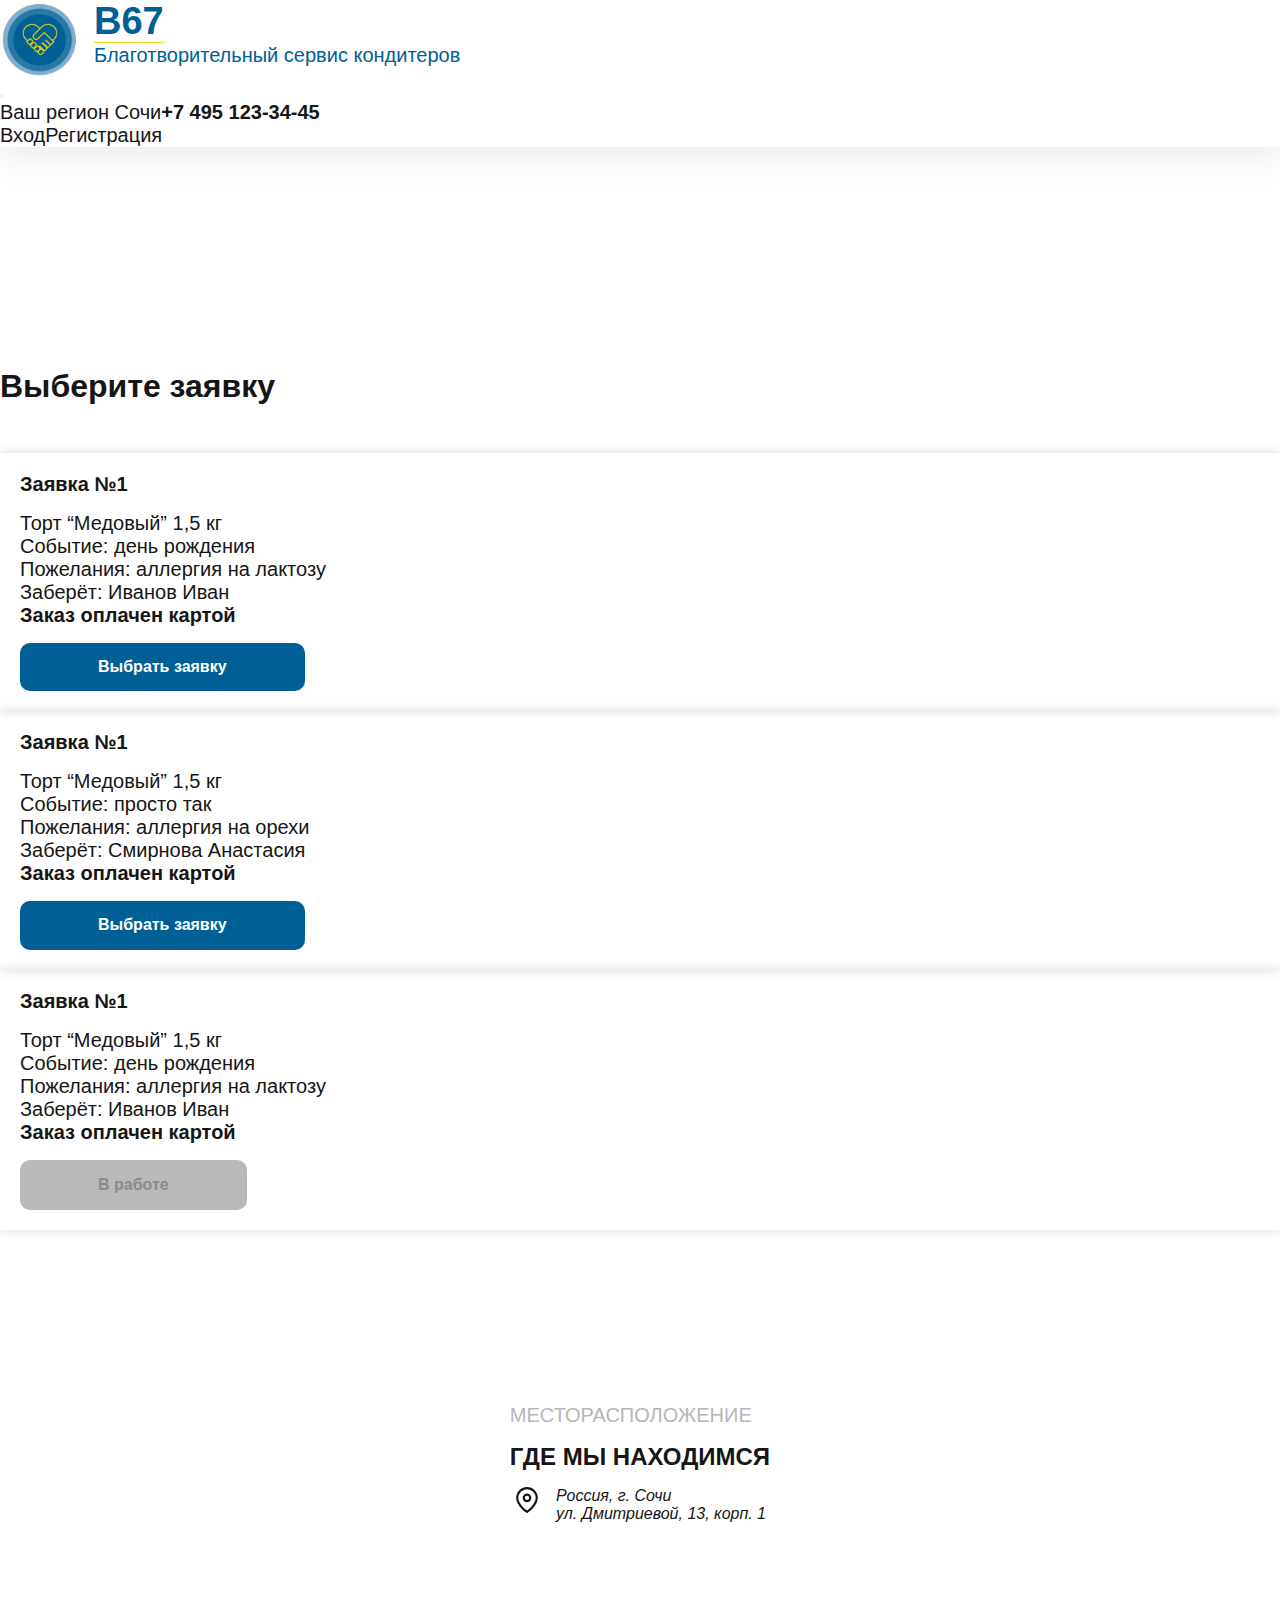
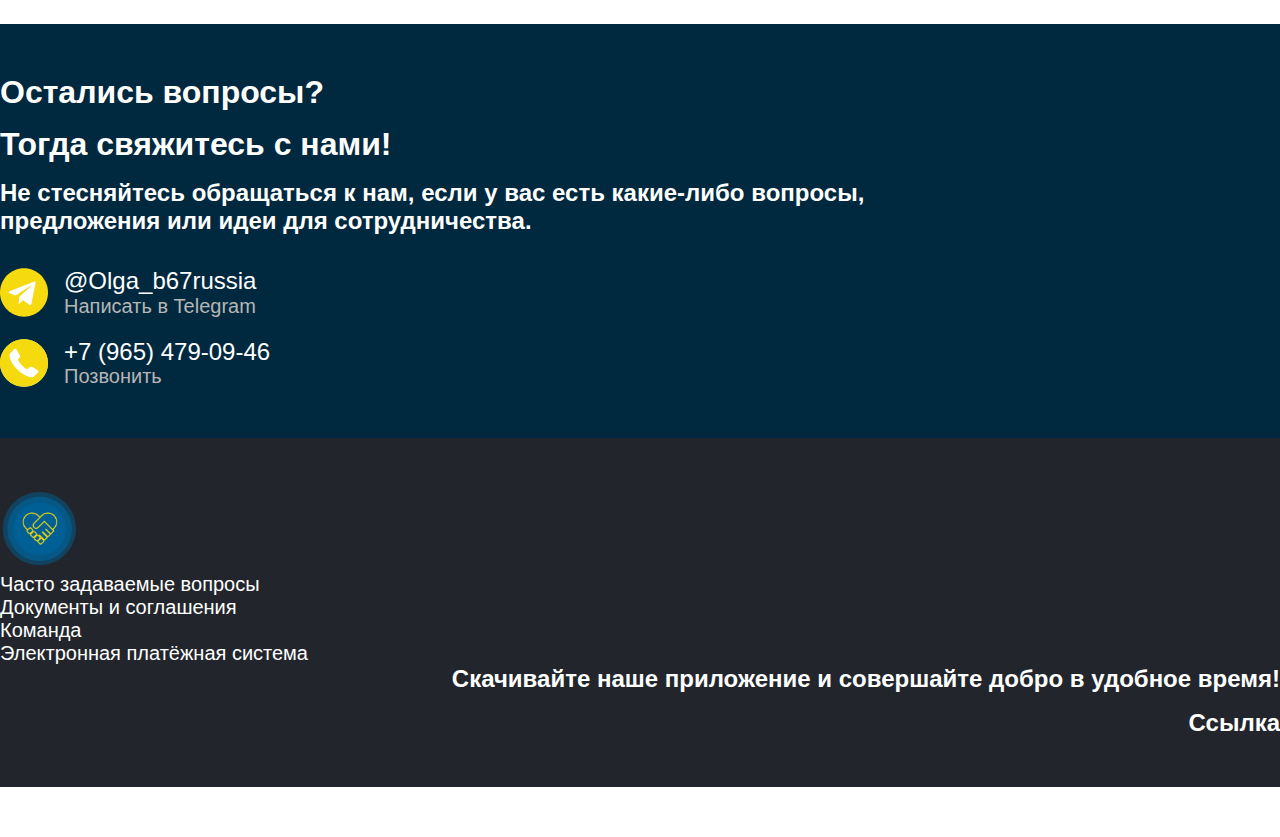
<file: order-history2.html>
<!DOCTYPE html>
<html lang="en">
<head>
	<meta charset="UTF-8">
    <meta http-equiv="X-UA-Compatible" content="IE=edge">
    <meta name="viewport" content="width=device-width, initial-scale=1.0">
    <title>Благотворительный сервис кондитеров</title>
    <link rel="stylesheet" href="css/normalize.css">
    <link rel="stylesheet" href="libs/swiper-bundle.min.css">
    <link rel="stylesheet" href="css/style.css">
    <link href="https://cdn.jsdelivr.net/npm/bootstrap@5.2.2/dist/css/bootstrap.min.css" rel="stylesheet" integrity="sha384-Zenh87qX5JnK2Jl0vWa8Ck2rdkQ2Bzep5IDxbcnCeuOxjzrPF/et3URy9Bv1WTRi" crossorigin="anonymous">
</head>
<body>
	<header class="header">
        <nav class="navbar navbar-expand-lg fixed-top bgcw">
            <div class="container">
              <a class="navbar-brand" href="#">
				<div class="df g16">
					<img src="img/svg/logo.svg" alt="" class="logo-img">
					<div>
						<span class="logo-title">B67</span>
						<div class="logo-desc">Благотворительный сервис кондитеров</div>
					</div>
				</div>
				</a>
              <button class="navbar-toggler" type="button" data-bs-toggle="collapse" data-bs-target="#navbarSupportedContent" aria-controls="navbarSupportedContent" aria-expanded="false" aria-label="Toggle navigation">
                <span class="navbar-toggler-icon"></span>
              </button>
              <div class="collapse navbar-collapse justify-content-end" id="navbarSupportedContent">
                <ul class="navbar-nav mb-2 mb-lg-0 fdc">
                  <li class="nav-item df">
                    <a class="nav-link" aria-current="page" href="#">Ваш регион Сочи</a>
					<a class="nav-link fw7 cb" href="#">+7 495 123-34-45</a>
                  </li>
                  <!-- <li class="nav-item">
                    <a class="nav-link fw7 cb" href="#">+7 495 123-34-45</a>
                  </li> -->
                  <li class="nav-item df justify-content-end s">
                    <a class="nav-link" href="#">Вход</a>
					<a class="nav-link fs20" href="registration.html">Регистрация</a>
                  </li>
                  <!-- <li class="nav-item">
                    <a class="nav-link fs20" href="registration.html">Регистрация</a>
                  </li> -->
                </ul>
              </div>
            </div>
          </nav>
    </header>
	<main class="main">
		<div class="container">
			<div class="main-content">
				<div class="order-history-title mb48">Выберите заявку</div>
				<div class="row g-4">
					<div class="col-sm-12 col-lg-4">
						<div class="request-block">
							<div class="request-title mb16">
								Заявка №1
							</div>
							<p>Торт “Медовый” 1,5 кг</p>
							<p>Событие: день рождения</p>
							<p>Пожелания: аллергия на лактозу </p>
							<p>Заберёт: Иванов Иван</p>
							<div class="request-title mb16">Заказ оплачен картой</div>
							<div>
								<button class="confectionery__btn btn-reset">Выбрать заявку</button>
							</div>
						</div>
					</div>
					<div class="col-sm-12 col-lg-4">
						<div class="request-block">
							<div class="request-title mb16">
								Заявка №1
							</div>
							<p>Торт “Медовый” 1,5 кг</p>
							<p>Событие: просто так</p>
							<p>Пожелания: аллергия на орехи </p>
							<p>Заберёт: Смирнова Анастасия</p>
							<div class="request-title mb16">Заказ оплачен картой</div>
							<div>
								<button class="confectionery__btn btn-reset">Выбрать заявку</button>
							</div>
						</div>
					</div>
					<div class="col-sm-12 col-lg-4">
						<div class="request-block">
							<div class="request-title mb16">
								Заявка №1
							</div>
							<p>Торт “Медовый” 1,5 кг</p>
							<p>Событие: день рождения</p>
							<p>Пожелания: аллергия на лактозу </p>
							<p>Заберёт: Иванов Иван</p>
							<div class="request-title mb16">Заказ оплачен картой</div>
							<div class="">
								<button class="confectionery__btn reset-btn">В работе</button>
							</div>
						</div>
					</div>
				</div>
			</div>
		</div>
    </main>
	<footer class="footer">
		<div class="container">
			<div class="df fdc aic mb100">
				<div class="">
					<div class="fs20 cg mb16">МЕСТОРАСПОЛОЖЕНИЕ</div>
					<h2 class="fs24 fw7 mb16">
						ГДЕ МЫ НАХОДИМСЯ
					</h2>
				</div>
				<div class="df g16">
					<svg class="icon-loc mt-1">
						<use xlink:href="./img/svg/sprite.svg#location-svg"></use>
					</svg>
					<address class="fs16">
						Россия, г. Сочи<br> ул. Дмитриевой, 13, корп. 1
					</address>
				</div>
			</div>
		</div>
		<div class="questions">
			<div class="container">
				<h3 class="fs32 fw7 cw mb16">Остались вопросы?</h3>
				<h3 class="fs32 fw7 cw mb16">Тогда свяжитесь с нами!</h3>
				<div class="fs24 fw7 cw lh2-8 mb32">Не стесняйтесь обращаться к нам, если у вас есть какие-либо вопросы,<br> предложения или идеи для сотрудничества.</div>
				<div class="mb20">
					<a href="https://web.telegram.org/" class="mb20">
						<div class="df g16">
							<img src="./img/svg/telegramm.svg" alt="telegram">
							<div>
								<div class="fs24 cw">@Olga_b67russia</div>
								<div class="cg">Написать в Telegram</div>
							</div>
						</div>
					</a>
				</div>
				<div>
					<a href="tel:+7 (965) 479-09-46" class="mb20">
						<div class="df g16">
							<img src="./img/svg/phone.svg" alt="telegram">
							<div>
								<div class="fs24 cw">+7 (965) 479-09-46</div>
								<div class="cg">Позвонить</div>
							</div>
						</div>
					</a>
				</div>
			</div>
		</div>
		<div class="footer-content">
			<div class="container">
				<div class="row">
					<div class="col-auto">
						<img src="./img/svg/footer-logo.svg" alt="logo">

					</div>
					<div class="col-auto">
						<div>
							<a href="#" class="cw">Часто задаваемые вопросы</a>
						</div>
						<div>
							<a href="#" class="cw">Документы и соглашения</a>
						</div>
						<div>
							<a href="./team.html"  class="cw">Команда</a>
						</div>
					</div>
					<div class="col-auto">
						<div>
							<a href="#" class="cw">Электронная платёжная система</a>
						</div>
					</div>
					<div class="col">
						<div class="tar mb16">
							<a href="#" class="cw fs24 fw7">Скачивайте наше приложение 
								и совершайте добро в удобное время!</a>
						</div>
						<div class="tar">
							<a href="#" class="cw fs24 fw7">Ссылка</a>
						</div>
					</div>
				</div>
			</div>
		</div>
    </footer>
</body>
</html>
</file>
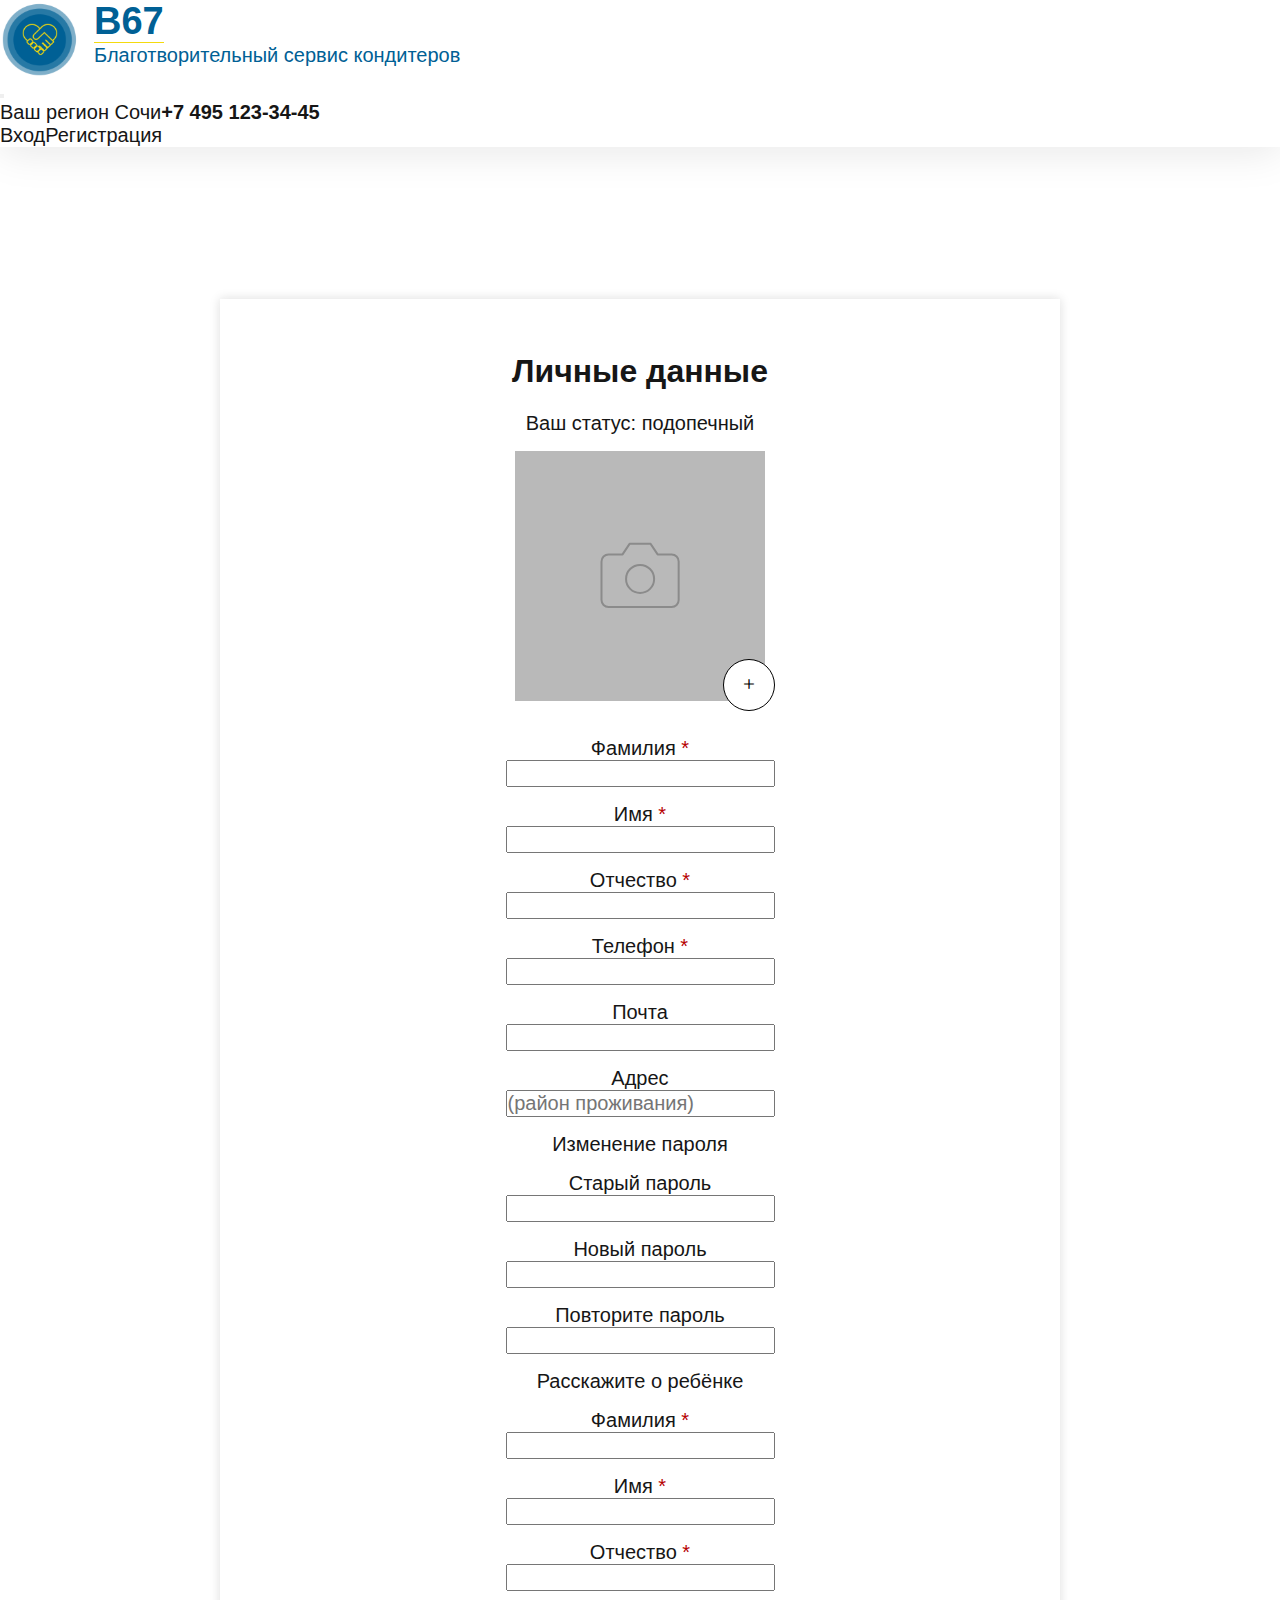
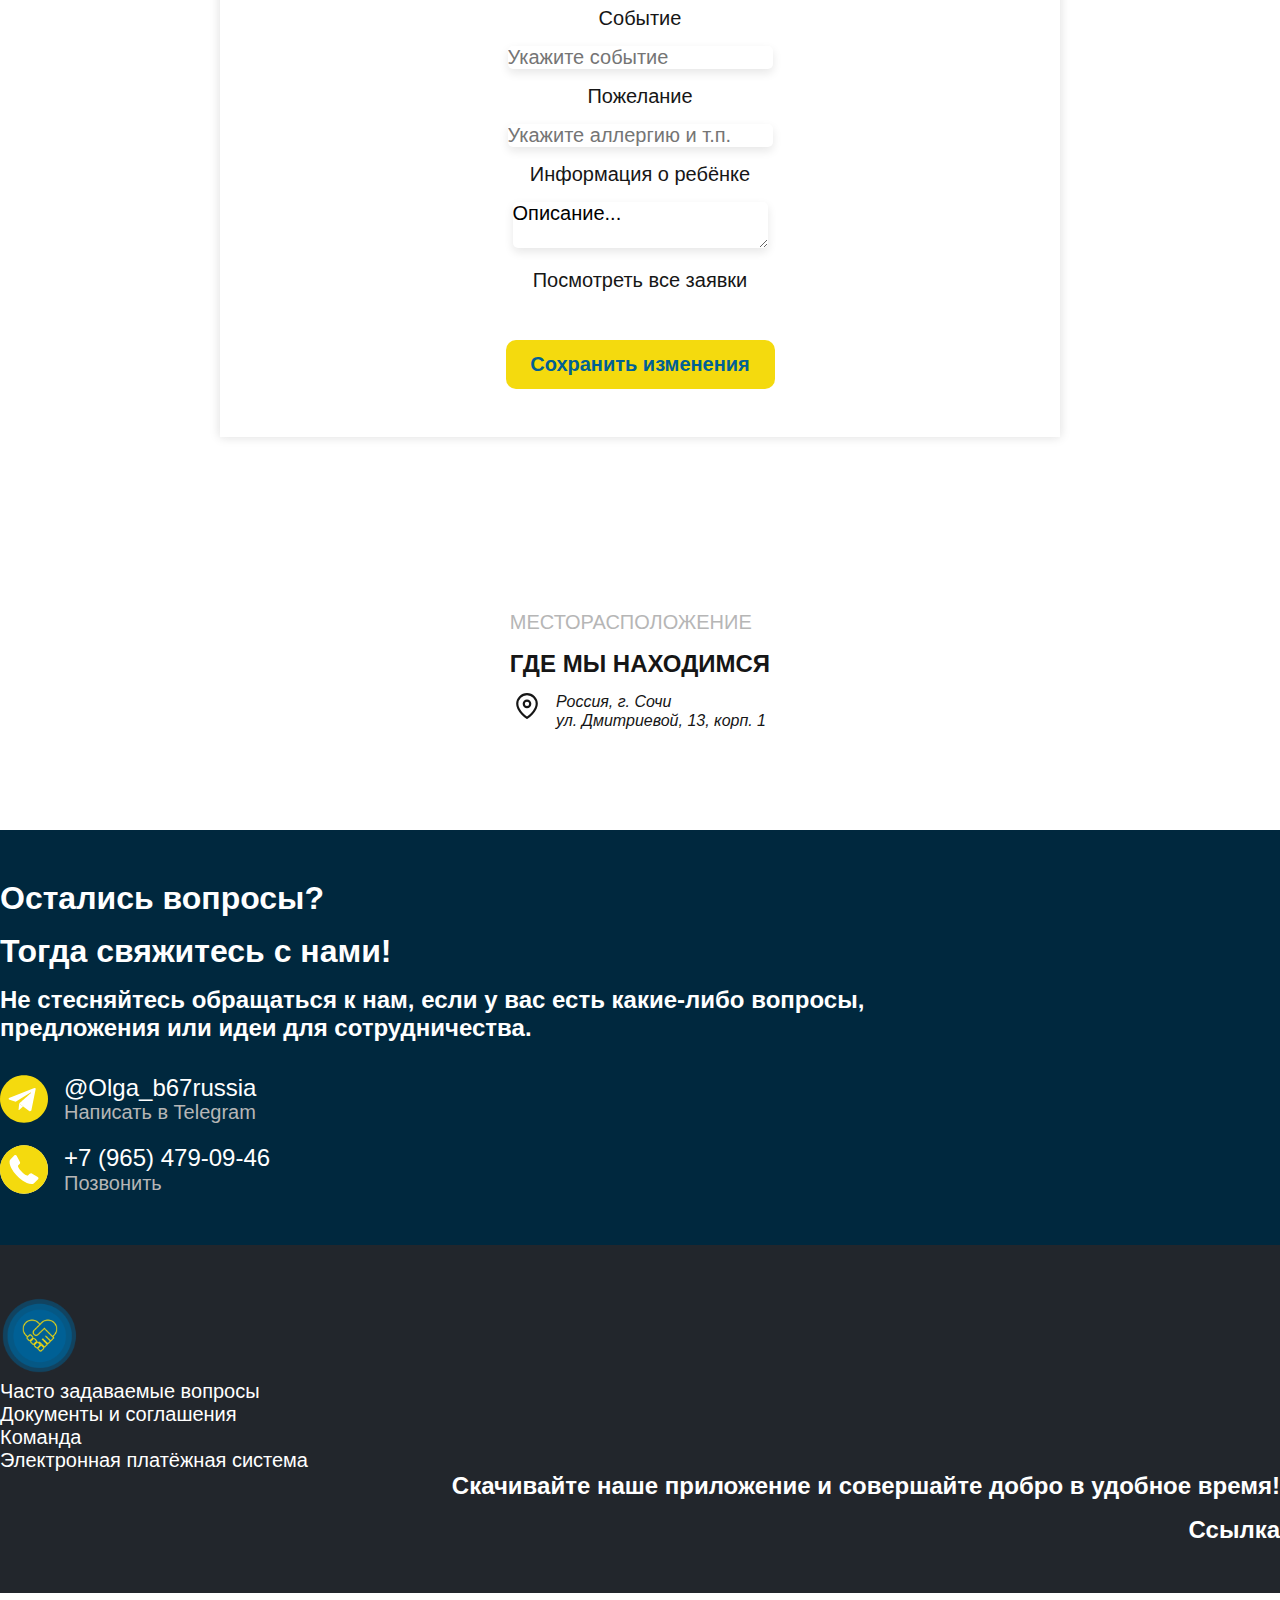
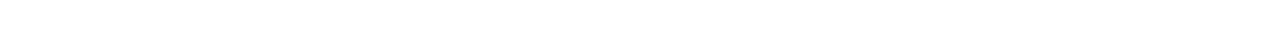
<file: personal-acc.html>
<!DOCTYPE html>
<html lang="en">
<head>
	<meta charset="UTF-8">
    <meta http-equiv="X-UA-Compatible" content="IE=edge">
    <meta name="viewport" content="width=device-width, initial-scale=1.0">
    <title>Благотворительный сервис кондитеров</title>
    <link rel="stylesheet" href="css/normalize.css">
    <link rel="stylesheet" href="libs/swiper-bundle.min.css">
    <link rel="stylesheet" href="css/style.css">
	<link rel="stylesheet" href="https://cdn.jsdelivr.net/npm/bootstrap-icons@1.5.0/font/bootstrap-icons.css">
    <link href="https://cdn.jsdelivr.net/npm/bootstrap@5.2.2/dist/css/bootstrap.min.css" rel="stylesheet" integrity="sha384-Zenh87qX5JnK2Jl0vWa8Ck2rdkQ2Bzep5IDxbcnCeuOxjzrPF/et3URy9Bv1WTRi" crossorigin="anonymous">
</head>
<body>
	<header class="header">
        <nav class="navbar navbar-expand-lg fixed-top bgcw">
            <div class="container">
              <a class="navbar-brand" href="#">
				<div class="df g16">
					<img src="img/svg/logo.svg" alt="" class="logo-img">
					<div>
						<span class="logo-title">B67</span>
						<div class="logo-desc">Благотворительный сервис кондитеров</div>
					</div>
				</div>
				</a>
              <button class="navbar-toggler" type="button" data-bs-toggle="collapse" data-bs-target="#navbarSupportedContent" aria-controls="navbarSupportedContent" aria-expanded="false" aria-label="Toggle navigation">
                <span class="navbar-toggler-icon"></span>
              </button>
              <div class="collapse navbar-collapse justify-content-end" id="navbarSupportedContent">
                <ul class="navbar-nav mb-2 mb-lg-0 fdc">
                  <li class="nav-item df">
                    <a class="nav-link" aria-current="page" href="#">Ваш регион Сочи</a>
					<a class="nav-link fw7 cb" href="#">+7 495 123-34-45</a>
                  </li>
                  <!-- <li class="nav-item">
                    <a class="nav-link fw7 cb" href="#">+7 495 123-34-45</a>
                  </li> -->
                  <li class="nav-item df justify-content-end s">
                    <a class="nav-link" href="#">Вход</a>
					<a class="nav-link fs20" href="registration.html">Регистрация</a>
                  </li>
                  <!-- <li class="nav-item">
                    <a class="nav-link fs20" href="registration.html">Регистрация</a>
                  </li> -->
                </ul>
              </div>
            </div>
          </nav>
    </header>
	<main class="main">
		<div class="container">
			<div class="ward-main-block my32">
				<div class="ward-block m0a">
					<div class="tac w-100 pe-5">
						<h1 class="team-header tac">Личные данные</h1>
						<div class="tac mb16">Ваш статус: подопечный</div>
						<div class="foto-img-place mb36">
							<img src="./img/svg/camera.svg" alt="camera">
							<div class="input__wrapper">
								<input name="file" type="file" id="input__file" class="input input__file" multiple>
								<label for="input__file" class="input__file-button">
									<div class="icon-plus-btn">
										<i class="bi bi-plus"></i>
									</div>
								</label>
							 </div>
						</div>
						<div class="row aic mb16 justify-content-end g-2 ">
							<div class="col-sm-12 col-md-auto">
								<div class="text-start">Фамилия <span class="cr">*</span></div>
							</div>
							<div class="col-sm-12 col-md-8">
								<input class="form-control form-control-lg  dib" type="text"  aria-label=".form-control-lg example" >
							</div>
						</div>
						<div class="row aic mb16 justify-content-end g-2">
							<div class="col-sm-12 col-md-auto">
								<div class="text-start">Имя <span class="cr">*</span></div>
							</div>
							<div class="col-sm-12 col-md-8">
								<input class="form-control form-control-lg dib" type="text"  aria-label=".form-control-lg example" >
							</div>
						</div>
						<div class="row aic mb16 justify-content-end g-2">
							<div class="col-sm-12 col-md-auto">
								<div class="text-start">Отчество <span class="cr">*</span></div>
							</div>
							<div class="col-sm-12 col-md-8">
								<input class="form-control form-control-lg dib" type="text"  aria-label=".form-control-lg example" >
							</div>
						</div>
						<div class="row aic mb16 justify-content-end g-2">
							<div class="col-sm-12 col-md-auto">
								<div class="text-start">Телефон <span class="cr">*</span></div>
							</div>
							<div class="col-sm-12 col-md-8">
								<input class="form-control form-control-lg dib" type="tel"  aria-label=".form-control-lg example" >
							</div>
						</div>
						<div class="row aic mb16 justify-content-end g-2">
							<div class="col-sm-12 col-md-auto">
								<div class="text-start">Почта</div>
							</div>
							<div class="col-sm-12 col-md-8">
								<input class="form-control form-control-lg  dib" type="email"  aria-label=".form-control-lg example" >
							</div>
						</div>
						<div class="row aic mb16 justify-content-end g-2">
							<div class="col-sm-12 col-md-auto">
								<div class="text-start">Адрес</div>
							</div>
							<div class="col-sm-12 col-md-8">
								<input class="form-control form-control-lg  dib" placeholder="(район проживания)" type="email"  aria-label=".form-control-lg example" >
							</div>
						</div>
						<div class="mb16">Изменение пароля</div>
						<div class="row aic mb16 justify-content-end g-2">
							<div class="col-sm-12 col-md-auto">
								<div class="text-start">Старый пароль</div>
							</div>
							<div class="col-sm-12 col-md-8">
								<input class="form-control form-control-lg  dib " placeholder="" type="password"  aria-label=".form-control-lg example" >
							</div>
						</div>
						<div class="row aic mb16 justify-content-end g-2">
							<div class="col-sm-12 col-md-auto">
								<div class="text-start">Новый пароль</div>
							</div>
							<div class="col-sm-12 col-md-8">
								<input class="form-control form-control-lg  dib" placeholder="" type="password"  aria-label=".form-control-lg example" >
							</div>
						</div>
						<div class="row aic mb16 justify-content-end g-2">
							<div class="col-sm-12 col-md-auto">
								<div class="text-start">Повторите пароль</div>
							</div>
							<div class="col-sm-12 col-md-8">
								<input class="form-control form-control-lg  dib" placeholder="" type="password"  aria-label=".form-control-lg example">
							</div>
						</div>
						<div class="mb16">Расскажите о ребёнке</div>
						<div class="row aic mb16 justify-content-end g-2">
							<div class="col-sm-12 col-md-auto">
								<div class="text-start">Фамилия <span class="cr">*</span></div>
							</div>
							<div class="col-sm-12 col-md-8">
								<input class="form-control form-control-lg  dib" type="text"  aria-label=".form-control-lg example" >
							</div>
						</div>
						<div class="row aic mb16 justify-content-end g-2">
							<div class="col-sm-12 col-md-auto">
								<div class="text-start">Имя <span class="cr">*</span></div>
							</div>
							<div class="col-sm-12 col-md-8">
								<input class="form-control form-control-lg dib" type="text"  aria-label=".form-control-lg example" >
							</div>
						</div>
						<div class="row aic mb16 justify-content-end g-2">
							<div class="col-sm-12 col-md-auto">
								<div class="text-start">Отчество <span class="cr">*</span></div>
							</div>
							<div class="col-sm-12 col-md-8">
								<input class="form-control form-control-lg dib" type="text"  aria-label=".form-control-lg example" >
							</div>
						</div>
						<div class="mb16">Событие</div>
						<div class="row aic mb16 justify-content-end">
							<div class="col-8">
								<input class="form-control form-control-lg dib secondary-input" type="text"  aria-label=".form-control-lg example" placeholder="Укажите событие">
							</div>
						</div>
						<div class="mb16">Пожелание</div>
						<div class="row aic mb16 justify-content-end">
							<div class="col-8">
								<input class="form-control form-control-lg dib secondary-input" type="text"  aria-label=".form-control-lg example" placeholder="Укажите аллергию и т.п.">
							</div>
						</div>
						<div class="mb16">Информация о ребёнке</div>
						<div class="row aic mb16 justify-content-end">
							<div class="col-8">
								<textarea class="form-control form-control-lg dib secondary-input" type="text"  aria-label=".form-control-lg example" >Описание...</textarea>
							</div>
						</div>
						<div class="mb16 mb48"><a href="#">Посмотреть все заявки</a></div>
						<button class="entry-form__btn btn-reset maw416">Сохранить изменения</button>
					</div>
				</div>
			</div>
		</div>
    </main>
	<footer class="footer">
		<div class="container">
			<div class="df fdc aic mb100">
				<div class="">
					<div class="fs20 cg mb16">МЕСТОРАСПОЛОЖЕНИЕ</div>
					<h2 class="fs24 fw7 mb16">
						ГДЕ МЫ НАХОДИМСЯ
					</h2>
				</div>
				<div class="df g16">
					<svg class="icon-loc mt-1">
						<use xlink:href="./img/svg/sprite.svg#location-svg"></use>
					</svg>
					<address class="fs16">
						Россия, г. Сочи<br> ул. Дмитриевой, 13, корп. 1
					</address>
				</div>
			</div>
		</div>
		<div class="questions">
			<div class="container">
				<h3 class="fs32 fw7 cw mb16">Остались вопросы?</h3>
				<h3 class="fs32 fw7 cw mb16">Тогда свяжитесь с нами!</h3>
				<div class="fs24 fw7 cw lh2-8 mb32">Не стесняйтесь обращаться к нам, если у вас есть какие-либо вопросы,<br> предложения или идеи для сотрудничества.</div>
				<div class="mb20">
					<a href="https://web.telegram.org/" class="mb20">
						<div class="df g16">
							<img src="./img/svg/telegramm.svg" alt="telegram">
							<div>
								<div class="fs24 cw">@Olga_b67russia</div>
								<div class="cg">Написать в Telegram</div>
							</div>
						</div>
					</a>
				</div>
				<div>
					<a href="tel:+7 (965) 479-09-46" class="mb20">
						<div class="df g16">
							<img src="./img/svg/phone.svg" alt="telegram">
							<div>
								<div class="fs24 cw">+7 (965) 479-09-46</div>
								<div class="cg">Позвонить</div>
							</div>
						</div>
					</a>
				</div>
			</div>
		</div>
		<div class="footer-content">
			<div class="container">
				<div class="row">
					<div class="col-auto">
						<img src="./img/svg/footer-logo.svg" alt="logo">

					</div>
					<div class="col-auto">
						<div>
							<a href="#" class="cw">Часто задаваемые вопросы</a>
						</div>
						<div>
							<a href="#" class="cw">Документы и соглашения</a>
						</div>
						<div>
							<a href="./team.html"  class="cw">Команда</a>
						</div>
					</div>
					<div class="col-auto">
						<div>
							<a href="#" class="cw">Электронная платёжная система</a>
						</div>
					</div>
					<div class="col">
						<div class="tar mb16">
							<a href="#" class="cw fs24 fw7">Скачивайте наше приложение 
								и совершайте добро в удобное время!</a>
						</div>
						<div class="tar">
							<a href="#" class="cw fs24 fw7">Ссылка</a>
						</div>
					</div>
				</div>
			</div>
		</div>
    </footer>
</body>
</html>
</file>
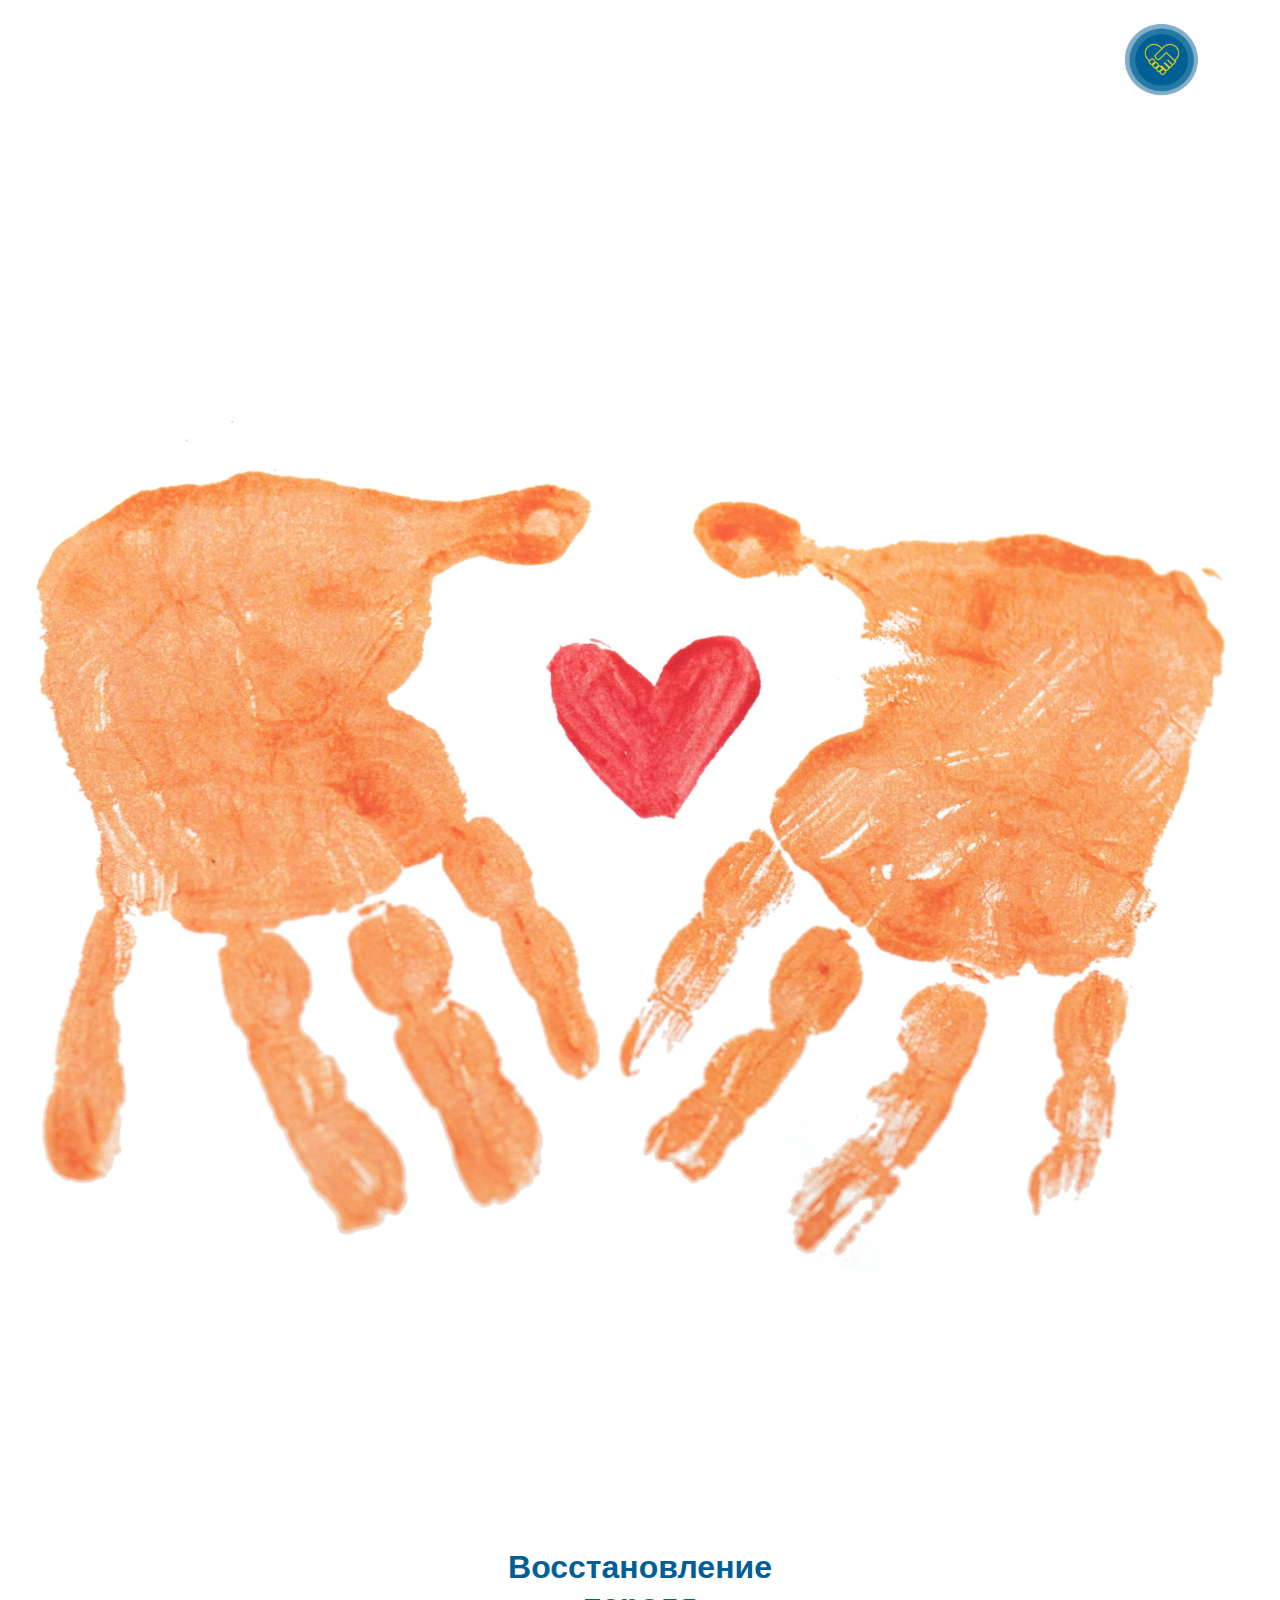
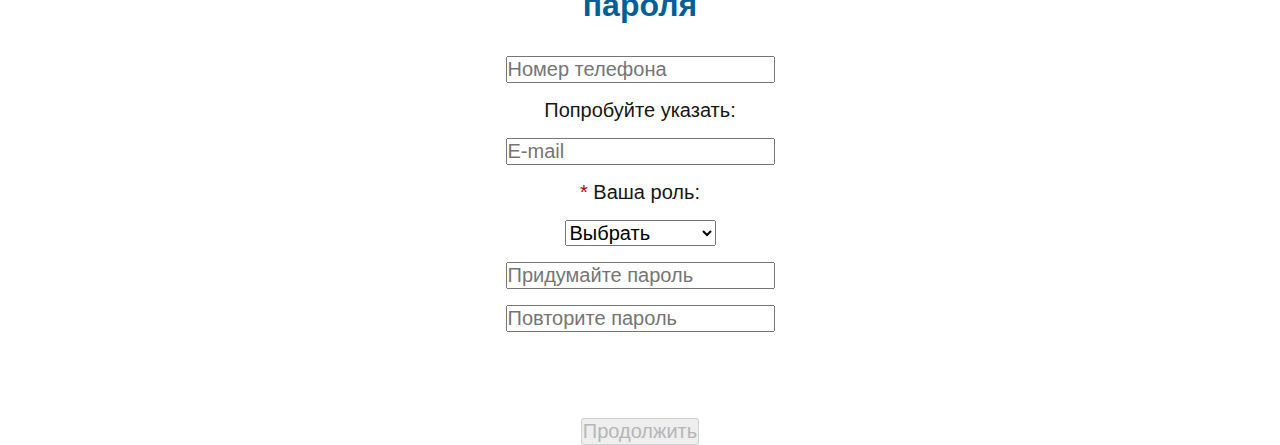
<file: recovery.html>
<!DOCTYPE html>
<html lang="ru">
<head>
	<meta charset="UTF-8">
    <meta http-equiv="X-UA-Compatible" content="IE=edge">
    <meta name="viewport" content="width=device-width, initial-scale=1.0">
    <title>Благотворительный сервис кондитеров</title>
    <link rel="stylesheet" href="css/normalize.css">
    <link rel="stylesheet" href="libs/swiper-bundle.min.css">
    <link rel="stylesheet" href="css/style.css">
    <link href="https://cdn.jsdelivr.net/npm/bootstrap@5.2.2/dist/css/bootstrap.min.css" rel="stylesheet" integrity="sha384-Zenh87qX5JnK2Jl0vWa8Ck2rdkQ2Bzep5IDxbcnCeuOxjzrPF/et3URy9Bv1WTRi" crossorigin="anonymous">
</head>
<body>
	<div class="tar" >
		<img src="img/svg/logo.svg" alt="" class="logo-img" style="margin-top: 20px; text-align:right; margin-right: 80px;">
	</div>
   <section class="registration">
    <div class="container">
		<div class="row align-items-center">
			<div class="col-sm-12 col-md-7">
				<img src="./img/registration-img.jpg" alt="" class="img-registre">
			</div>
			<div class="col-sm-12 col-md-5 tac">
				<div class="registre-title">Восстановление <br>пароля</div>
				<form action="" class="form" method="post">
					<div class="registre-block">
						<input class="form-control form-control-lg mb16" type="tel" placeholder="Номер телефона" aria-label=".form-control-lg example" required>
						<div class="cr registre-icon-req">*</div>
					</div>
					<div class="registre-role mb16">Попробуйте указать:</div>
					<div class="registre-block">
						<input class="form-control form-control-lg mb16 dib" type="email" placeholder="E-mail" aria-label=".form-control-lg example" >
						<!-- <div class="cr">*</div> -->
					</div>
					<div class="registre-role mb16"><span class="cr">*</span> Ваша роль:</div>
					<div class="registre-block">
						<select class="form-select form-control-lg mb16" aria-label="Default select example">
							<option value="" disabled selected>Выбрать</option>
							<option value="1">Даритель</option>
							<option value="2">Подопечный</option>
							<option value="3">Кондитерская</option>
						  </select>
					</div>
					<div class="registre-block">
						<input class="form-control form-control-lg mb16" type="password" placeholder="Придумайте пароль" aria-label=".form-control-lg example" required>
						<div class="cr registre-icon-req">*</div>
					</div>
					<div class="registre-block mb70">
						<input class="form-control form-control-lg mb16" type="password" placeholder="Повторите пароль" aria-label=".form-control-lg example" required>
						<div class="cr registre-icon-req">*</div>
					</div>
					<button class="btn btn-lg cg w-100" type="button" disabled="true">Продолжить</button>

				</form>
			</div>
		</div>
        <!-- <div class="form-reg__left"></div> -->
       
    </div>
   </section> 
   
   <script src="libs/swiper-bundle.min.js"></script>
   <script src="libs/inputmask.min.js"></script>
   <script src="script.js"></script>
   <script src="https://cdn.jsdelivr.net/npm/@popperjs/core@2.11.6/dist/umd/popper.min.js" integrity="sha384-oBqDVmMz9ATKxIep9tiCxS/Z9fNfEXiDAYTujMAeBAsjFuCZSmKbSSUnQlmh/jp3" crossorigin="anonymous"></script>
   <script src="https://cdn.jsdelivr.net/npm/bootstrap@5.2.2/dist/js/bootstrap.min.js" integrity="sha384-IDwe1+LCz02ROU9k972gdyvl+AESN10+x7tBKgc9I5HFtuNz0wWnPclzo6p9vxnk" crossorigin="anonymous"></script>

</body>
</html>
</file>
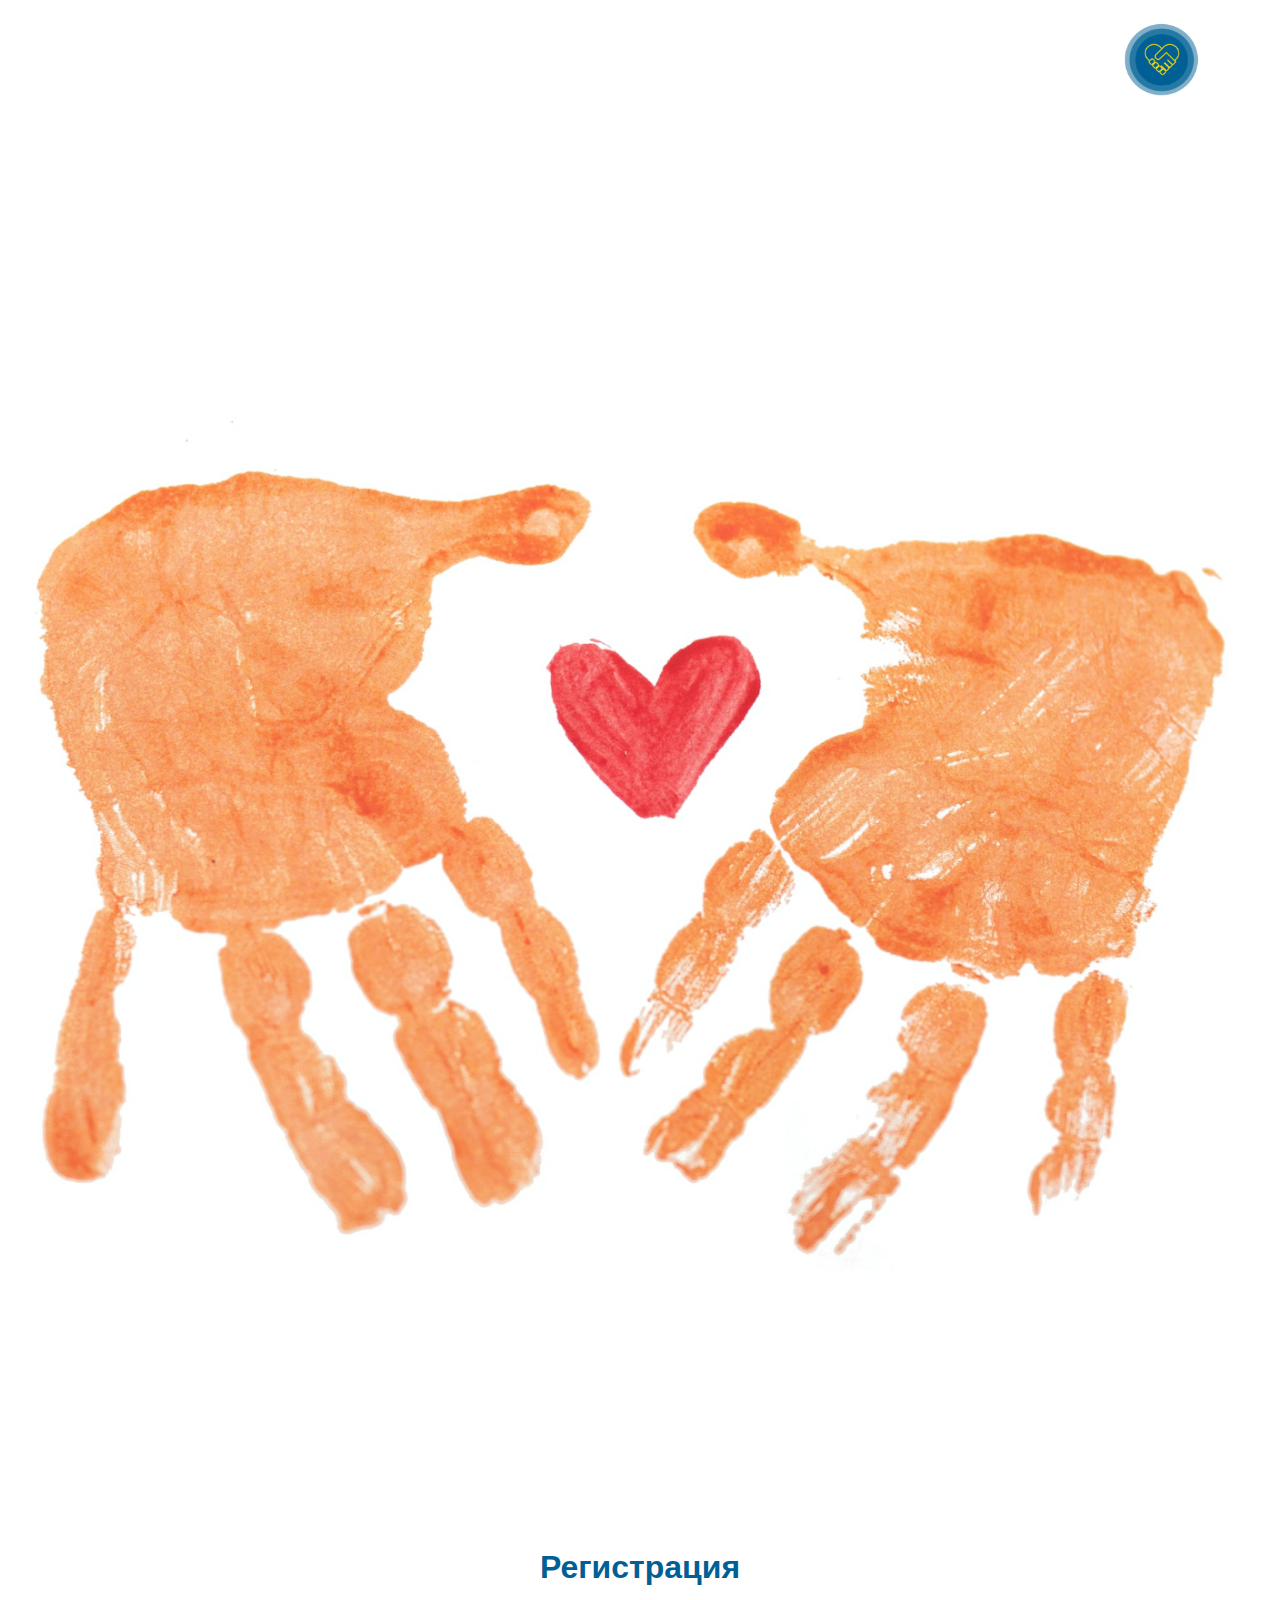
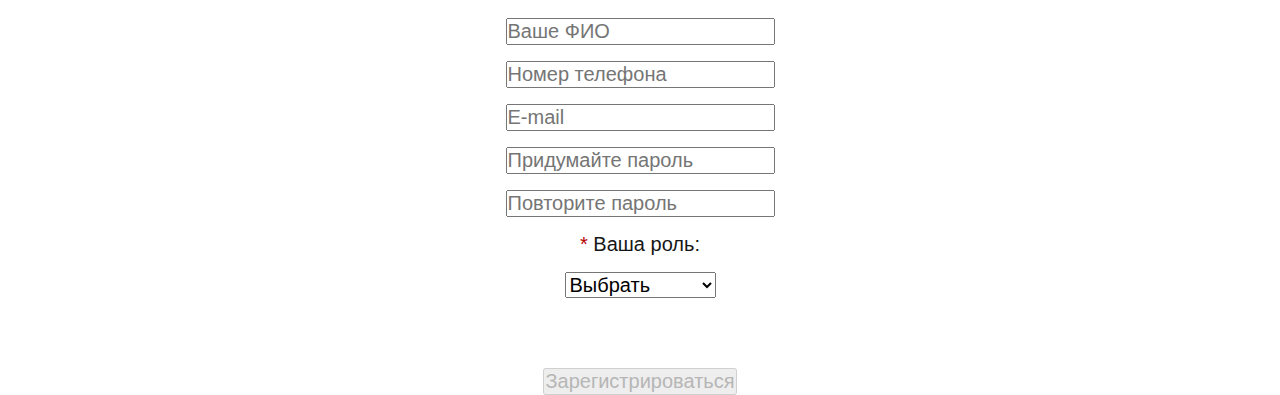
<file: registration.html>
<!DOCTYPE html>
<html lang="ru">
<head>
	<meta charset="UTF-8">
    <meta http-equiv="X-UA-Compatible" content="IE=edge">
    <meta name="viewport" content="width=device-width, initial-scale=1.0">
    <title>Благотворительный сервис кондитеров</title>
    <link rel="stylesheet" href="css/normalize.css">
    <link rel="stylesheet" href="libs/swiper-bundle.min.css">
    <link rel="stylesheet" href="css/style.css">
    <link href="https://cdn.jsdelivr.net/npm/bootstrap@5.2.2/dist/css/bootstrap.min.css" rel="stylesheet" integrity="sha384-Zenh87qX5JnK2Jl0vWa8Ck2rdkQ2Bzep5IDxbcnCeuOxjzrPF/et3URy9Bv1WTRi" crossorigin="anonymous">
</head>
<body>
	<div class="tar" >
		<img src="img/svg/logo.svg" alt="" class="logo-img" style="margin-top: 20px; text-align:right; margin-right: 80px;">
	</div>
   <section class="registration">
    <div class="container">
		<div class="row align-items-center">

			<div class="col-sm-12 col-md-7">
				<img src="./img/registration-img.jpg" alt="" class="img-registre">
			</div>
			<div class="col-sm-12 col-md-5 tac">
				<div class="registre-title">Регистрация</div>
				<form action="" class="form">
					<div class="registre-block w-100">
						<input class="form-control form-control-lg mb16" type="text" placeholder="Ваше ФИО" aria-label=".form-control-lg example" required>
						<div class="cr registre-icon-req">*</div>
					</div>
					<div class="registre-block">
						<input class="form-control form-control-lg mb16" type="tel" placeholder="Номер телефона" aria-label=".form-control-lg example" required>
						<div class="cr registre-icon-req">*</div>
					</div>
					<div class="registre-block">
						<input class="form-control form-control-lg mb16" type="email" placeholder="E-mail" aria-label=".form-control-lg example" >
					</div>
					<div class="registre-block">
						<input class="form-control form-control-lg mb16" type="password" placeholder="Придумайте пароль" aria-label=".form-control-lg example" required>
						<div class="cr registre-icon-req">*</div>
					</div>
					<div class="registre-block">
						<input class="form-control form-control-lg mb16" type="password" placeholder="Повторите пароль" aria-label=".form-control-lg example" required>
						<div class="cr registre-icon-req">*</div>
					</div>
					<div class="registre-role mb16"><span class="cr">*</span> Ваша роль:</div>
					<div class="registre-block">
						<select class="form-select form-control-lg mb70" aria-label="Default select example" placeholder="Выбрать">
							<option value="" disabled selected>Выбрать</option>
							<option value="1">Даритель</option>
							<option value="2">Подопечный</option>
							<option value="3">Кондитерская</option>
						  </select>
						  <div>      </div>
					</div>
					<button class="btn cg w-100" type="button" disabled="true">Зарегистрироваться</button>

				</form>
			</div>
		</div>
        <!-- <div class="form-reg__left"></div> -->
       
    </div>
   </section> 
   
   <script src="libs/swiper-bundle.min.js"></script>
   <script src="libs/inputmask.min.js"></script>
   <script src="script.js"></script>
   <script src="https://cdn.jsdelivr.net/npm/@popperjs/core@2.11.6/dist/umd/popper.min.js" integrity="sha384-oBqDVmMz9ATKxIep9tiCxS/Z9fNfEXiDAYTujMAeBAsjFuCZSmKbSSUnQlmh/jp3" crossorigin="anonymous"></script>
   <script src="https://cdn.jsdelivr.net/npm/bootstrap@5.2.2/dist/js/bootstrap.min.js" integrity="sha384-IDwe1+LCz02ROU9k972gdyvl+AESN10+x7tBKgc9I5HFtuNz0wWnPclzo6p9vxnk" crossorigin="anonymous"></script>

</body>
</html>
</file>
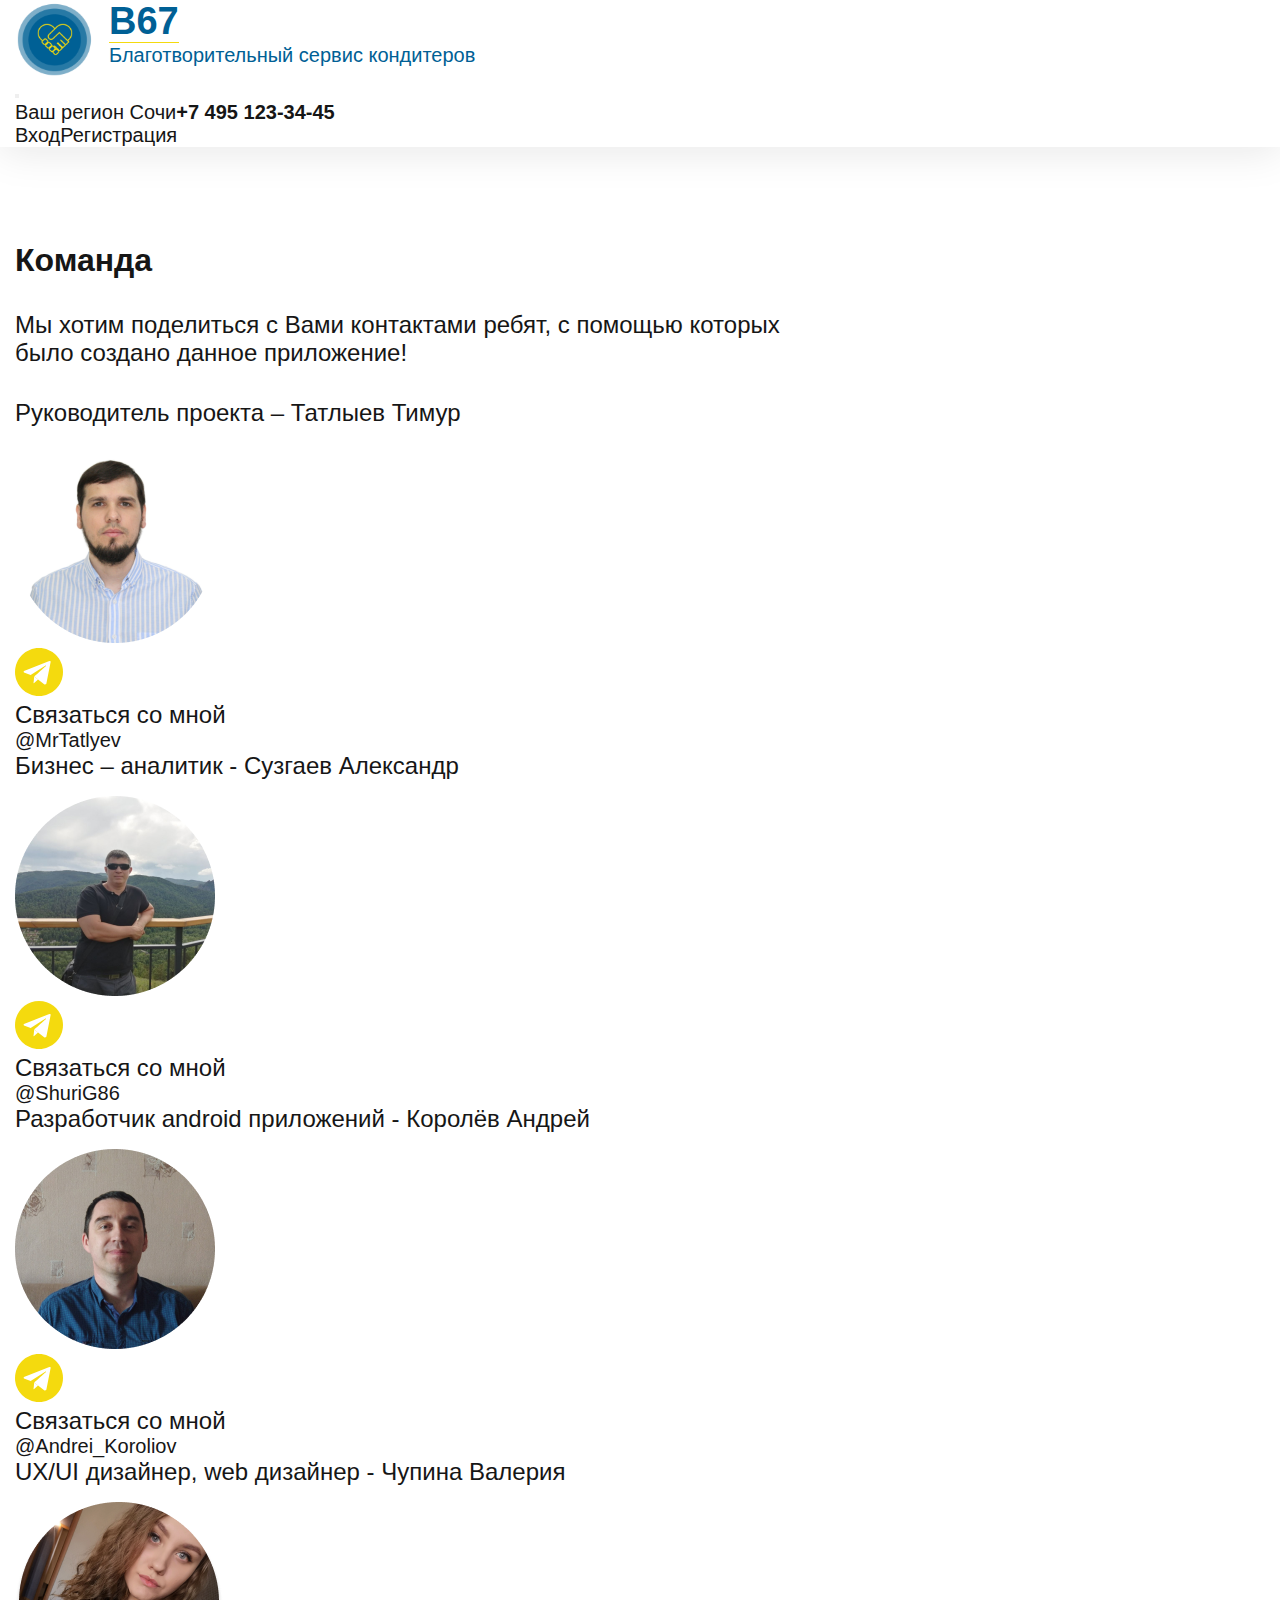
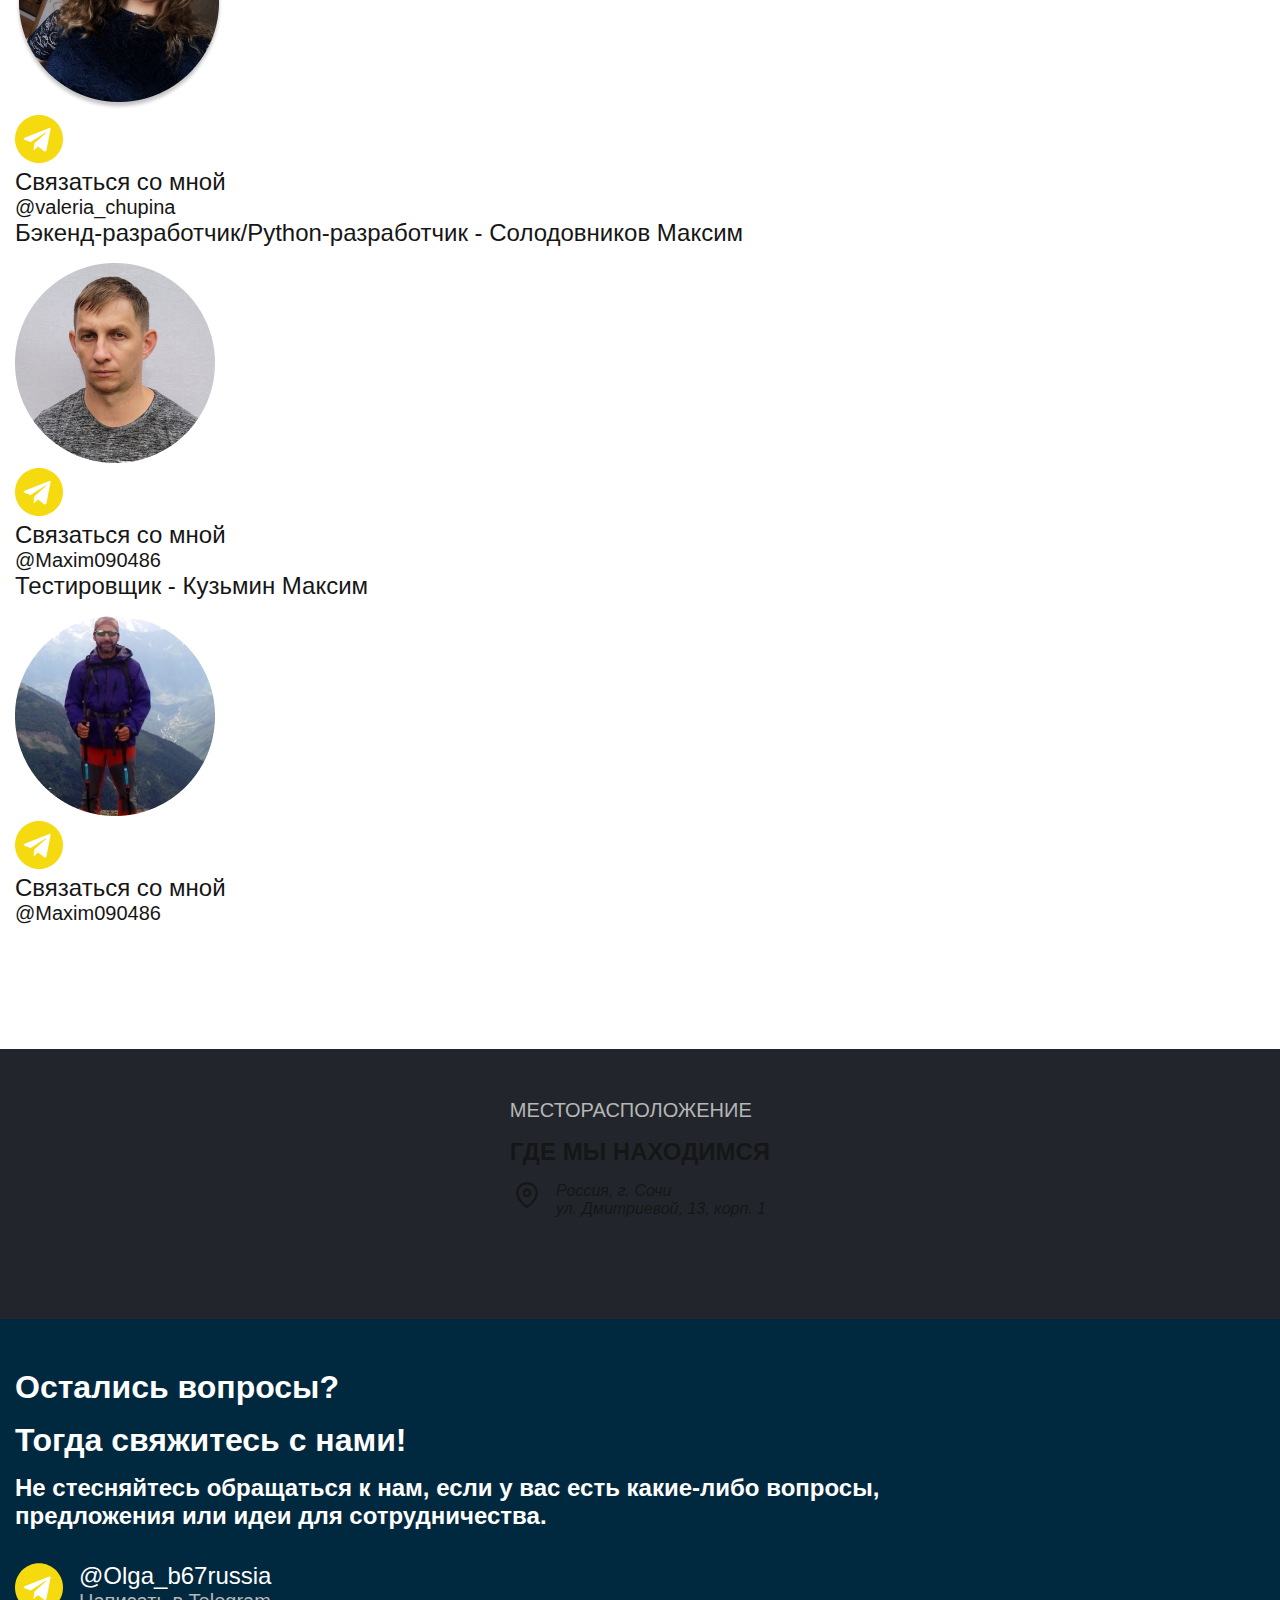
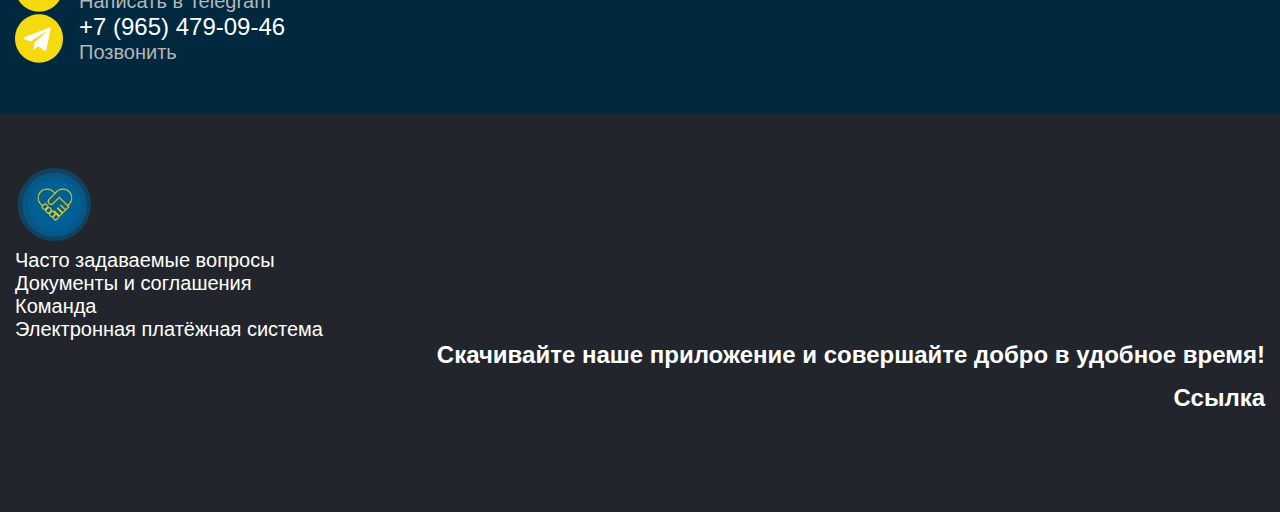
<file: team.html>
<!DOCTYPE html>
<html lang="ru">

<head>
    <meta charset="UTF-8">
    <meta http-equiv="X-UA-Compatible" content="IE=edge">
    <meta name="viewport" content="width=device-width, initial-scale=1.0">
    <title>Благотворительный сервис кондитеров</title>
    <link rel="stylesheet" href="css/normalize.css">
    <link rel="stylesheet" href="libs/swiper-bundle.min.css">
    <link rel="stylesheet" href="css/style.css">
	<link rel="stylesheet" href="./css/bank.css">
    <link href="https://cdn.jsdelivr.net/npm/bootstrap@5.2.2/dist/css/bootstrap.min.css" rel="stylesheet" integrity="sha384-Zenh87qX5JnK2Jl0vWa8Ck2rdkQ2Bzep5IDxbcnCeuOxjzrPF/et3URy9Bv1WTRi" crossorigin="anonymous">
</head>
<body>
	<header class="header">
        <nav class="navbar navbar-expand-lg fixed-top bgcw">
            <div class="container">
              <a class="navbar-brand" href="#">
				<div class="df g16">
					<img src="img/svg/logo.svg" alt="" class="logo-img">
					<div>
						<span class="logo-title">B67</span>
						<div class="logo-desc">Благотворительный сервис кондитеров</div>
					</div>
				</div>
				</a>
              <button class="navbar-toggler" type="button" data-bs-toggle="collapse" data-bs-target="#navbarSupportedContent" aria-controls="navbarSupportedContent" aria-expanded="false" aria-label="Toggle navigation">
                <span class="navbar-toggler-icon"></span>
              </button>
              <div class="collapse navbar-collapse justify-content-end" id="navbarSupportedContent">
                <ul class="navbar-nav mb-2 mb-lg-0 fdc">
                  <li class="nav-item df">
                    <a class="nav-link" aria-current="page" href="#">Ваш регион Сочи</a>
					<a class="nav-link fw7 cb" href="#">+7 495 123-34-45</a>
                  </li>
                  <!-- <li class="nav-item">
                    <a class="nav-link fw7 cb" href="#">+7 495 123-34-45</a>
                  </li> -->
                  <li class="nav-item df justify-content-end s">
                    <a class="nav-link" href="#">Вход</a>
					<a class="nav-link fs20" href="registration.html">Регистрация</a>
                  </li>
                  <!-- <li class="nav-item">
                    <a class="nav-link fs20" href="registration.html">Регистрация</a>
                  </li> -->
                </ul>
              </div>
            </div>
          </nav>
    </header>
	<main class="main">
		<div class="container">
			<div class="main-content"></div>
			<h1 class="team-header">Команда</h1>
			<p class="desc my32">Мы хотим поделиться с Вами контактами ребят, с помощью которых<br> было создано данное приложение!</p>
			<div class="emploees">
				<div class="row g-4 aic">
					<div class="col-sm-12 col-lg-6">
						<div class="emploee">
							<div class="desc mb16">Руководитель проекта – Татлыев Тимур</div>
							<div class="row">
								<div class="col">
									<div class="row align-items-center">
										<div class="col-auto">
											<div class="emploee-img"><img src="./img/timur.png" alt=""></div>
										</div>
										<div class="col">
											<div class="emploee-desc">
												<div class="row">
													<div class="col-auto"><img src="./img/telegramm.svg" alt="telegramm"></div>
													<div class="col-auto">
														<div class="desc">Связаться со мной</div>
														<div><a href="https://t.me/MrTatlyev">@MrTatlyev</a></div>
													</div>
												</div>
											</div>
										</div>
									</div>
								</div>
							</div>
						</div>
					</div>
					<div class="col-sm-12 col-lg-6">
						<div class="emploee">
							<div class="desc mb16">Бизнес – аналитик - Сузгаев Александр</div>
							<div class="row">
								<div class="col">
									<div class="row align-items-center">
										<div class="col-auto">
											<div class="emploee-img"><img src="./img/maksim-buisy.png" alt=""></div>
										</div>
										<div class="col">
											<div class="emploee-desc">
												<div class="row">
													<div class="col-auto"><img src="./img/telegramm.svg" alt="telegramm"></div>
													<div class="col-auto">
														<div class="desc">Связаться со мной</div>
														<div><a href="https://t.me/ShuriG86">@ShuriG86</a></div>
													</div>
												</div>
											</div>
										</div>
									</div>
								</div>
							</div>
						</div>
					</div>
					<div class="col-sm-12 col-lg-6">
						<div class="emploee">
							<div class="desc mb16">Разработчик android приложений - Королёв Андрей</div>
							<div class="row">
								<div class="col">
									<div class="row align-items-center">
										<div class="col-auto">
											<div class="emploee-img"><img src="./img/andrew.png" alt=""></div>
										</div>
										<div class="col">
											<div class="emploee-desc">
												<div class="row">
													<div class="col-auto"><img src="./img/telegramm.svg" alt="telegramm"></div>
													<div class="col-auto">
														<div class="desc">Связаться со мной</div>
														<div><a href="https://t.me/Andrei_Koroliov">@Andrei_Koroliov</a></div>
													</div>
												</div>
											</div>
										</div>
									</div>
								</div>
							</div>
						</div>
					</div>
					<div class="col-sm-12 col-lg-6">
						<div class="emploee">
							<div class="desc mb16">UX/UI дизайнер, web дизайнер - Чупина Валерия</div>
							<div class="row">
								<div class="col">
									<div class="row align-items-center">
										<div class="col-auto">
											<div class="emploee-img"><img src="./img/valery.png" alt=""></div>
										</div>
										<div class="col">
											<div class="emploee-desc">
												<div class="row">
													<div class="col-auto"><img src="./img/telegramm.svg" alt="telegramm"></div>
													<div class="col-auto">
														<div class="desc">Связаться со мной</div>
														<div><a href="https://t.me/valeria_chupina">@valeria_chupina</a></div>
													</div>
												</div>
											</div>
										</div>
									</div>
								</div>
							</div>
						</div>
					</div>
					<div class="col-sm-12 col-lg-6">
						<div class="emploee">
							<div class="desc mb16">Бэкенд-разработчик/Python-разработчик - Солодовников Максим</div>
							<div class="row">
								<div class="col">
									<div class="row align-items-center">
										<div class="col-auto">
											<div class="emploee-img"><img src="./img/maxim.png" alt=""></div>
										</div>
										<div class="col">
											<div class="emploee-desc">
												<div class="row">
													<div class="col-auto"><img src="./img/telegramm.svg" alt="telegramm"></div>
													<div class="col-auto">
														<div class="desc">Связаться со мной</div>
														<div><a href="https://t.me/Maxim090486">@Maxim090486</a></div>
													</div>
												</div>
											</div>
										</div>
									</div>
								</div>
							</div>
						</div>
					</div>
					<div class="col-sm-12 col-lg-6">
						<div class="emploee">
							<div class="desc mb16">Тестировщик -  Кузьмин Максим</div>
							<div class="row">
								<div class="col">
									<div class="row align-items-center">
										<div class="col-auto">
											<div class="emploee-img"><img src="./img/maxim-tester.png" alt=""></div>
										</div>
										<div class="col">
											<div class="emploee-desc">
												<div class="row">
													<div class="col-auto"><img src="./img/telegramm.svg" alt="telegramm"></div>
													<div class="col-auto">
														<div class="desc">Связаться со мной</div>
														<div><a href="https://t.me/Maxim090486">@Maxim090486</a></div>
													</div>
												</div>
											</div>
										</div>
									</div>
								</div>
							</div>
						</div>
					</div>
				</div>
			</div>
		</div>

    </main>
    <footer class="footer">
		<div class="container">
			<div class="df fdc aic mb100">
				<div class="">
					<div class="fs20 cg mb16">МЕСТОРАСПОЛОЖЕНИЕ</div>
					<h2 class="fs24 fw7 mb16">
						ГДЕ МЫ НАХОДИМСЯ
					</h2>
				</div>
				<div class="df g16">
					<svg class="icon-loc mt-1">
						<use xlink:href="./img/svg/sprite.svg#location-svg"></use>
					</svg>
					<address class="fs16">
						Россия, г. Сочи<br> ул. Дмитриевой, 13, корп. 1
					</address>
				</div>
			</div>
		</div>
		<div class="questions">
			<div class="container">
				<h3 class="fs32 fw7 cw mb16">Остались вопросы?</h3>
				<h3 class="fs32 fw7 cw mb16">Тогда свяжитесь с нами!</h3>
				<div class="fs24 fw7 cw lh2-8 mb32">Не стесняйтесь обращаться к нам, если у вас есть какие-либо вопросы,<br> предложения или идеи для сотрудничества.</div>
				<a href="#" class="mb20">
					<div class="df g16">
						<img src="./img/svg/telegramm.svg" alt="telegram">
						<div>
							<div class="fs24 cw">@Olga_b67russia</div>
							<div class="cg">Написать в Telegram</div>
						</div>
					</div>
				</a>
				<a href="tel:+7 (965) 479-09-46" class="mb20">
					<div class="df g16">
						<img src="./img/svg/telegramm.svg" alt="telegram">
						<div>
							<div class="fs24 cw">+7 (965) 479-09-46</div>
							<div class="cg">Позвонить</div>
						</div>
					</div>
				</a>
			</div>
		</div>
		<div class="footer-content">
			<div class="container">
				<div class="row">
					<div class="col-auto">
						<img src="./img/svg/footer-logo.svg" alt="logo">

					</div>
					<div class="col-auto">
						<div>
							<a href="#" class="cw">Часто задаваемые вопросы</a>
						</div>
						<div>
							<a href="#" class="cw">Документы и соглашения</a>
						</div>
						<div>
							<a href="./team.html"  class="cw">Команда</a>
						</div>
					</div>
					<div class="col-auto">
						<div>
							<a href="#" class="cw">Электронная платёжная система</a>
						</div>
					</div>
					<div class="col">
						<div class="tar mb16">
							<a href="#" class="cw fs24 fw7">Скачивайте наше приложение 
								и совершайте добро в удобное время!</a>
						</div>
						<div class="tar">
							<a href="#" class="cw fs24 fw7">Ссылка</a>
						</div>
					</div>
				</div>
			</div>
		</div>
    </footer>
	<script src="libs/swiper-bundle.min.js"></script>
    <script src="libs/inputmask.min.js"></script>
    <script src="script.js"></script>
    <script src="https://cdn.jsdelivr.net/npm/@popperjs/core@2.11.6/dist/umd/popper.min.js" integrity="sha384-oBqDVmMz9ATKxIep9tiCxS/Z9fNfEXiDAYTujMAeBAsjFuCZSmKbSSUnQlmh/jp3" crossorigin="anonymous"></script>
    <script src="https://cdn.jsdelivr.net/npm/bootstrap@5.2.2/dist/js/bootstrap.min.js" integrity="sha384-IDwe1+LCz02ROU9k972gdyvl+AESN10+x7tBKgc9I5HFtuNz0wWnPclzo6p9vxnk" crossorigin="anonymous"></script>
</body>
</html>
</file>
<file: css/style.css>
@font-face {
    font-family: "RobotoRegular";
    src: local("Roboto-Regular"), url(../fonts/Roboto-Regular.woff) format("woff");
    font-weight: 400;
    font-style: normal;
    font-display: swap;
}

@font-face {
    font-family: "RobotoBold";
    src: local("Roboto-Bold"), url(../fonts/Roboto-Bold.woff) format("woff");
    font-weight: 600;
    font-style: normal;
    font-display: swap;
}
* {
    box-sizing: border-box;
}
*,
*::before,
*::after {
    box-sizing: inherit;
}

a {
    color: inherit;
    text-decoration: none;
}
p,li,div,a{
	font-weight: 400;
	font-size: 20px;
	/* line-height: 23px; */
	color: #161616;
}
img {
    max-width: 100%;
}

* {
    margin: 0;
    padding: 0;
}

.btn-reset {
    outline: none;
    padding: 0;
    border: none;
    background-color: transparent;
    cursor: pointer;
}

.list-reset {
    list-style: none;
    padding: 0;
    margin: 0;
}

/* .container {
    max-width: 1310px;
    padding: 0 15px;
    margin: 0 auto;
} */

.flex {
    display: flex;
}


.logo-title{
	font-weight: 650;
	color: #006095;
	font-size: 38px;
	border-bottom: 1px solid #F4DA0E;
	/* letter-spacing: 1px; */
}
.logo-desc{
	color: #006095;
	font-weight: 400;
}
body {
    font-family: "Roboto", sans-serif;
    font-weight: 400;
    color: #161616 !important;

}
body.main-body {
	background: #F5F5F5 !important;

}
a{
	text-decoration: none !important;
}
/* header */
.header {
    width: 100%;
    background-color: #fff !important;
    z-index: 2;
    box-shadow: 0px 4px 40px rgba(22, 22, 22, 0.1);
}

.header__container {
    display: flex;
    justify-content: space-between;
    padding-top: 25px;
    padding-bottom: 25px;
}

.header__menu {
    color: #161616;
    font-weight: 400;
    font-size: 20px;
    justify-content: flex-end;
}

.header__btn-region {
    color: #161616;
    margin-right: 56px;
}

.header-btn-style {
    border-radius: 10px;
    padding: 5px;
    transition: color .2s ease-in, background-color .2s ease-in;
}

.header-btn-style:focus-visible {
    color: #006095;
    outline: 1px solid #006095;
    outline-offset: 3px;
}

.header-btn-style:hover {
    color: #006095;
}

.header-btn-style:active {
    background-color: #006095;
    color: #fff;
}

.header__btn-region_sochi {
    border-bottom: 1px dashed #161616;
}

.header__info {
    margin-bottom: 30px;
}

.header__tel {
    color: #161616;
    font-weight: 700;
}
.main{
	padding-top: 120px !important;
}
.main-content {
	padding-top: 100px;
}
.header__regist {
    display: flex;
    justify-content: end;
}

.header__btn-entrance {
    margin-right: 22px;
}

/* hero */
.hero {
	margin-top: 120px;
    background-image: url(../img/hero-img.jpg);
    background-repeat: no-repeat;
    background-size: cover;
    padding-top: 170px;
    padding-bottom: 170px;
	display: flex;
	justify-content: center;
	align-items: center;
}

.visually-hidden {
    position: absolute;
    clip: rect(0 0 0 0);
    padding: 0;
    border: 0;
    height: 1px;
    width: 1px;
    overflow: hidden;
}

.hero__container {
	display: flex;
	justify-content: center;
	flex-direction: column;

    color: #fff;
}

.hero__title {
    font-weight: 700;
    font-size: 32px;
    color: #ffffff;
    
}

.hero__descr {
    max-width: 465px;
    font-weight: 700;
    font-size: 20px;
    line-height: 23px;
    color: #ffffff;
    margin-bottom: 50px;
}

.hero__btn {
    color: inherit;
    font-weight: 700;
    font-size: 16px;
    background: #006095;
    border-radius: 10px;
    width: 219px;
    padding: 15px 0;
    transition: background-color .2s ease-in, border .2s ease-in, color .2s ease-in;
}

.hero__btn:focus-visible {
    border: 2px solid #fff;
}

.hero__btn:hover {
    background-color: #00283E;
}

.hero__btn:active {
    background-color: #fff;
    color: #006095;
}

/* project */
.project {
    padding-top: 100px;
    padding-bottom: 100px;
}

.project__info {
    width: 45%;
    display: flex;
    flex-direction: column;
    align-items: flex-start;
    justify-content: space-between;
    color: #161616;
}

.project__title {
    font-weight: 700;
    font-size: 24px;
    color: #161616;
    margin-bottom: 16px;
}
.project__subtitle{
	margin-top: 48px;
	margin-bottom: 16px;
}
.project__descr {
    max-width: 500px;
    font-size: 20px;
    line-height: 23px;
    font-weight: 400;
    color: #161616;
    margin-bottom: 12px;
}

.project__link {
    font-weight: 400;
    font-size: 20px;
    color: #006095;
    line-height: 28px;
    border-bottom: 1px dashed #006095;
    outline: none;
    transition: color .2s ease-in, font-size .2s ease-in, background-color .2s ease-in;
}

.project__link:focus-visible {
    border: 1px solid #006095;
}

.project__link:hover {
    font-size: 30px;
}

.project__link:active {
    background-color: #006095;
    color: #fff;
}

.project__btn-gift {
    display: block;
    text-align: center;
    color: #fff;
    font-weight: 700;
    font-size: 16px;
    background: #006095;
    border-radius: 10px;
    width: 219px;
    padding: 15px 0;
    margin-right: 22px;
    transition: background-color .2s ease-in, outline .2s ease-in, color .2s ease-in, padding .2s ease-in;
}

.project__btn-gift:focus-visible {
    background-color: #fff;
    color: #006095;
    outline: 2px solid #006095;
}

.project__btn-gift:hover {
    background-color: #fff;
    color: #006095;
    padding: 13px 0;
    outline: 2px solid #006095;

}

.project__btn-gift:active {
    background-color: #00283E;
    color: #fff;
}

.project__btn-entrance {
    display: block;
    text-align: center;
    color: #006095;
    font-size: 16px;
    font-weight: 700;
    border: 2px solid #006095;
    border-radius: 10px;
    width: 219px;
    padding: 13px 0;
    transition: background-color .2s ease-in, color .2s ease-in;
}

.project__btn-entrance:focus-visible {
    background-color: #006095;
    color: #fff;
}

.project__btn-entrance:hover {
    background-color: #006095;
    color: #fff;
}

.project__btn-entrance:active {
    background-color: #00283E;
}

/* .project__img {
    width: 48%;
    object-fit: cover;
} */

/* partners */
.partners__title {
    font-weight: 700;
    font-size: 24px;
    color: #161616;
    margin-bottom: 16px;
}

.partners__descr {
    font-weight: 400;
    font-size: 20px;
    color: #161616;
    margin-bottom: 32px;
}

.partners-sliders {
    position: relative;
    margin-bottom: 100px;
}

.partners-swiper-container {
    margin: 0 auto;
    padding: 0 15px;
    width: 92%;
}
.swiper-btn{
	display: flex;
	justify-content: center;
	align-items: center;
	width: 40px;
	height: 40px;
	border-radius:50%;
	background-color: #006095;
}
.partners-sliders__button-prev {
    top: 50%;
    left: 0;
    width: 40px;
    height: 40px;
}

.svg-btn-style svg {
    border-radius: 100%;
    transition: border-color .3s ease-in-out, fill .3s ease-in-out;
}

.svg-btn-style:focus-visible {
    border-radius: 100%;
    border: 2px solid #006095;
}

.partners-btn-svg:hover circle,
.partners-btn-svg:hover path {
    fill: #006095;
}

.partners-btn-svg:active circle,
.partners-btn-svg:active path {
    fill: #00283E;
}

.partners-sliders__button-next {
    top: 50%;
    right: 0;
    width: 40px;
    height: 40px;
}

.partners-btn-svg {
    width: 100%;
}

/* entry-form */
.entry-form {
    background-color: #006095;
	padding: 80px 0;
}


.entry-form__title {
    text-align: center;
    font-weight: 700;
    font-size: 32px;
    color: #fff;
    margin-bottom: 40px;
}

.entry-form__content {
    display: flex;
    justify-content: center;
}

.entry-form__left {
    width: 43%;
    object-fit: cover;
}

.entry-form__img {
    height: 100%;
	width: 100%;
}

.entry-form__right {
    width: 43%;
    background-color: #fff;
}

.entry-form__right-content {
    display: flex;
    flex-direction: column;
    justify-content: space-between;
    padding: 48px 63px 48px 80px;
}

.entry-form__subtitle {
    font-weight: 700;
    font-size: 24px;
    color: #161616;
    margin-bottom: 70px;
}

.entry-form__regist {
    display: flex;
    flex-direction: column;
}

.entry-form__label {
    margin-bottom: 24px;
}

.input-style {
    width: 100%;
    border: none;
    outline: none;
    font-weight: 400;
    font-size: 20px;
    line-height: 150%;
    color: #888;
    border-bottom: 1px solid #8B8B8B;
    transition: background-color .2s ease-in;
}

.input-style:focus-visible {
    background-color: #ececec;
}

.input-style:hover {
    background-color: #ececec;
}


.recover-password {
    margin-bottom: 50px;
    font-weight: 400;
    font-size: 20px;
    color: #161616;
    line-height: 23px;
}

.entry-form__btn {
    width: 100%;
    margin-bottom: 16px;
    font-weight: 700;
    font-size: 20px;
    color: #006095;
    background: #F4DA0E;
    border-radius: 10px;
    padding: 13px 0;
    transition: background-color .2s ease-in, outline .2s ease-in, color .2s ease-in;
}

.entry-form__btn:focus-visible {
    outline: 2px solid #006095;
}

.entry-form__btn:hover {
    background-color: #006095;
    color: #fff;
}

.entry-form__btn:active {
    background-color: #00283E;
    color: #fff;
}

.register-account {
    font-weight: 400;
    font-size: 20px;
    color: #161616;
}

.recover-password__link {
    color: #006095;
    outline: none;
    transition: border-bottom 2s ease-in, outline .2s ease-in, color .2s ease-in;
}

.recover-password__link:focus-visible {
    outline: 1px solid #006095;
}

.recover-password__link:hover {
    border-bottom: 1px solid #006095;
}

.recover-password__link:active {
    color: #00283E;
    border-bottom: 1px solid #00283E;
}
.img-registre{
	max-width:100%;
}
.registre-block{
	gap: 16px;
	position: relative;
}
.registre-icon-req{
	position: absolute;
	right: -16px;
	top: 0;
}
.registre-role{
	font-size: 20px;
	line-height: 23px;
	text-align: center;
}
.register-account__link {
    color: #006095;
    transition: border-bottom .2s ease-in, outline .2s ease-in, color .2s ease-in;
}
.registre-title{
	font-weight: 700;
	font-size: 32px;
	line-height: 38px;
	color: #006095;
	text-align: center;
	margin-bottom: 32px;
}

/* location */

/* footer */
.footer {
	padding: 50px 0;
	margin-top: 124px;
}
.footer .questions{
	padding: 50px 0;
	background: #00283E;
}
.section{
	margin-top: 44px;
}
.footer-content{
	padding: 50px 0;
	background: #22262C;
}
.bank-cards{
	display: flex;
	flex-wrap: wrap;
	gap: 58px;
}
/*/////////// TEAM */
.team-header{
	font-weight: 700;
	font-size: 32px;
	line-height: 38px;
}
.emloee-img{
	width: 200px;
	height: 200px;
	border-radius: 50%;
	align-items: center;
}
.desc{
	font-weight: 400;
	font-size: 24px;
	line-height: 28px;
}
/* WARD */
.ward-main-block{
	margin: 0 auto;
	max-width:100%;

}
.ward-block{
	box-shadow: 0px 0px 10px rgba(22, 22, 22, 0.15);
	max-width: 840px;
	display: flex;
	align-items: center;
	justify-content: center;
	flex-direction: column;
	padding: 32px 0;
	font-size: 20px;
	line-height: 23px
}
.ward-info-desc{
	box-shadow: 0px 4px 10px rgba(22, 22, 22, 0.1);
	border-radius: 5px;
	max-width: 470px;
	padding: 10px 23px;
}
.foto-img-place{
	width:250px;
	height: 250px;
	background: #B9B9B9;
	display: flex;
	justify-content: center;
	align-items: center;
	position: relative;
	margin: 0 auto;
}
.secondary-input{
	border: none !important;
	background: #FFFFFF;
	box-shadow: 0px 4px 10px rgba(22, 22, 22, 0.1);
	border-radius: 5px;
}
/* order-history- */
.order-history-title{
	font-weight: 700;
	font-size: 32px;
	line-height: 38px;
	color: #161616;
}
.stars-block{
	display: flex;
	margin-bottom: 32px;
	margin-top: 32px;
	gap: 32px;
	align-items: center;
}
.helper-block{
	display: flex;
	gap: 32px;
	margin-bottom: 16px;
	
}
.helper{
	display: flex;
	justify-content: center;
	align-items: center;
	width: 100px;
	height: 100px;
	background: #006095;
	border-radius: 4px;
	font-weight: 400;
	font-size: 40px;
	line-height: 47px;
}
.request-block{
	box-shadow: 0px 0px 10px rgba(22, 22, 22, 0.15);
	padding: 20px;
}
.request-title{
	font-weight: 700;
	font-size: 20px;
	line-height: 23px;
}
[class^="bi-"]::before, [class*=" bi-"]::before{
	color: black;
}
.btn-counter{
	width: 22px;
	height: 22px;
	display: flex;
	justify-content: center;
	align-items: center;
	padding: 11px 6px;
	color: #ffffff;
	background: #006095;
	border-radius: 5px;
	border: none;
}
.confirm-tel-input{
	background: #CCDFEA;
	border-radius: 10px;
	width: 53px;
	height: 74px;
	padding: 25px 20px;
	border: none;
}
.checkbox{
	width: 20px;
	height: 20px;
	border: 1px solid #161616;
	border-radius: 5px;
}
/* UTILITIES */
.w220{
	width: 220px;
}
.bgcw{
	background-color: #fff !important;
}
.bgcy{
	background: #F4DA0E !important;
	font-weight: 700 !important;
	font-size: 20px !important;
	line-height: 23px !important;
	color: #006095 !important;
}
.mb16{
	margin-bottom: 16px;
}
.cr{
	color: #B60000;
}
.cw{
	color: #fff;
}
.maw320{
	max-width: 320px;
}
.mb70{
	margin-bottom: 70px;
}
.jcc{
	justify-content: center;
}
.lh1{
	line-height: 1;
}
.df{
	display: flex;
}
.aic{
	align-items: center;
}
.fdc{
	flex-direction: column !important;
}
.tac{
	text-align: center;
}
.fs16{
	font-size: 16px;
}
.mb100{
	margin-bottom: 100px;
}
.fs20{
	font-size: 20px;
}
.fs32{
	font-size: 32px;
}
.fw7{
	font-weight: 700 !important;
}
.fw4{
	font-weight: 400 !important;
}
.g8{
	gap:8px;
}
.lh2-8{
	line-height: 28px;
}
.g16{
	gap:16px;
}

.g32{
	gap: 32px;
}
.tar{
	text-align: right;
}
.dib{
	display: inline-block !important;
}
.mb36{
	margin-bottom: 36px;
}
.mb48{
	margin-bottom: 48px;
}
.mb32{
	margin-bottom: 32px;
}
.mb20{
	margin-bottom: 20px;
}
.maw416{
	max-width: 416px;
}
.fs24{
	font-size: 24px;
}
.mta{
	margin-top: auto;
}
.cb{
	color: #161616 !important;
}
.cg1{
	background: #B9B9B9 !important;
	letter-spacing: 0.06em !important;
	font-weight: 700 !important;
	font-size: 20px !important;
}
.cg{
	color: #B6B6B6;
}
.bgcg{
	background-color: #B9B9B9 !important;
}
.cy{
	background: #F4DA0E !important;
	color: #006095 !important;
}
.my32{
	margin-top: 32px;
	margin-bottom: 32px;
}
.m0a{
	margin: 0 auto;
}
.icon-star{
	width: 40px;
	height: 40px;
}
.icon-plus-btn{
	width: 50px;
	height: 50px;
	background-color: #fff;
	border-radius: 50%;
	text-align: center;
	vertical-align: middle;
	padding: 0;
	font-size: 20px;
	display: flex;
	justify-content: center;
	align-items: center;
	border: 1px solid #000;
}

.input__wrapper {
  width: auto;
  position: absolute;
  text-align: center;
  right: -10px;
  bottom: -10px;
}
 
.input__file {
  opacity: 0;
  visibility: hidden;
  position: absolute;
  width: 0;
}
 
.input__file-icon-wrapper {
  height: 60px;
  width: 60px;
  margin-right: 15px;
  display: -webkit-box;
  display: -ms-flexbox;
  display: flex;
  -webkit-box-align: center;
      -ms-flex-align: center;
          align-items: center;
  -webkit-box-pack: center;
      -ms-flex-pack: center;
          justify-content: center;
  border-right: 1px solid #fff;
}
 
.input__file-button-text {
  line-height: 1;
  margin-top: 1px;
}
 
.input__file-button {
  color: #fff;
  font-size: 1.125rem;
  font-weight: 700;
  display: -webkit-box;
  display: -ms-flexbox;
  display: flex;
  -webkit-box-align: center;
      -ms-flex-align: center;
          align-items: center;
  -webkit-box-pack: start;
      -ms-flex-pack: start;
          justify-content: flex-start;
  border-radius: 3px;
  cursor: pointer;
  margin: 0 auto;
}
/* COMPONENTS */
.card{
	padding:0 !important;
}
.hidden-text{
	height: 100px;
	overflow: scroll;
}
.our-card{
	border-radius: 10px;
	height: 100%;
    display: flex;
    flex-direction: column;
    justify-content: space-between;
}
.our-card:hover{
	box-shadow: 0px 10px 10px rgba(22, 22, 22, 0.1);
}
.our-card img{
	border-radius: 10px;
}
.our-card-body{
	padding: 0 20px 20px 20px;
}
/* BUTTONS */
.confectionery__btn {
    font-weight: 700;
    font-size: 16px;
    background: #006095;
    border-radius: 10px;
    color: #fff; 
    padding: 15px 78px;
    margin-bottom: auto;
}
.reset-btn{
	padding:16px 78px ;
	background-color: #fff;
	color: #8B8B8B;
	background: #B9B9B9;
	border:none;
}
/* ////////////////////IMAGES */
.icon-loc{
	max-width: 26px;
	height: 26px;
}
/* ////////MEDIASCREEN */
@media (min-width: 769px) and (max-width: 991px) {

	.nav-item.df{
		flex-direction: column;
	}
	.nav-item.df .justify-content-end{
		justify-content: flex-start;
	}

}
@media (min-width: 481px) and (max-width: 768px) {
	.logo-desc,.logo-title{
		display: none;
	}
	.nav-item.df{
		flex-direction: column;
	}
	.hero{
		background-position: center;
	}
}

@media (max-width: 481px){
	.logo-desc,.logo-title{
		display: none;
	}
	.nav-item.df{
		flex-direction: column;
	}
	.hero{
		background-position: -800px 0px;
	}
}
</file>
<file: css/bank.css>
.container {
    max-width: 1310px;
    padding: 0 15px;
    margin: 0 auto;
}

* {
    box-sizing: border-box;
}

*,
*::before,
*::after {
    box-sizing: inherit;
}

a {
    color: inherit;
    text-decoration: none;
}

img {
    max-width: 100%;
}

* {
    margin: 0;
    padding: 0;
}

.btn-reset {
    outline: none;
    padding: 0;
    border: none;
    background-color: transparent;
    cursor: pointer;
}

.list-reset {
    list-style: none;
    padding: 0;
    margin: 0;
}

@font-face {
    font-family: "RobotoRegular";
    src: local("Roboto-Regular"), url(../fonts/Roboto-Regular.woff) format("woff");
    font-weight: 400;
    font-style: normal;
    font-display: swap;
}

@font-face {
    font-family: "RobotoBold";
    src: local("Roboto-Bold"), url(../fonts/Roboto-Bold.woff) format("woff");
    font-weight: 700;
    font-style: normal;
    font-display: swap;
}

body {
    font-family: "Roboto", sans-serif;
    font-weight: 400;
    color: #161616;
    
}
/* header */

.header {
    width: 100%;
    position: fixed;
    background-color: #fff;
    z-index: 2;
    box-shadow: 0px 4px 40px rgba(22, 22, 22, 0.1);
}

.header__container {
    
    display: flex;
    justify-content: space-between;
    padding-top: 25px;
    padding-bottom: 25px;
    
}

.header__menu {
    color: #161616;
    font-weight: 400;
    font-size: 20px
}

.header__btn-region {
    color: #161616;
    margin-right: 56px;
}

.header-btn-style {
    border-radius: 10px;
    padding: 5px;
    transition: color .2s ease-in, background-color .2s ease-in;
}

.header-btn-style:focus-visible {
    color: #006095;
    outline: 1px solid #006095;
    outline-offset: 3px;
}

.header-btn-style:hover {
    color: #006095;
}

.header-btn-style:active {
    background-color: #006095;
    color: #fff;
}

.header__btn-region_sochi {
    border-bottom: 1px dashed #161616;
}

.header__info {
    margin-bottom: 30px;
}

.header__tel {
    color: #161616;
    font-weight: 700;
    
}

.header__regist {
    display: flex;
    justify-content: end;
}

.header__btn-entrance {
    margin-right: 22px;
}

.hero {
    padding-top: 210px;
}

.hero__title {
    text-align: center;
    font-size: 32px;
    margin-bottom: 32px;
}

.hero__subtitle {
    display: block;
    font-size: 24px;
    margin-bottom: 32px;
}

.hero__info {
    padding-left: 77px;
}

.hero__item {
    margin-bottom: 32px;
    font-size: 20px;
}

.hero__icon-card {
    background-image: url(../img/hero-icon-card.svg);
}

.hero__text-info {
    display: block;
}
.hero__desc{
	display: flex;
	gap: 20px;
}
.bank-cards{
	display: flex;
	flex-wrap: wrap;
	gap: 58px;
}
.footer {
    background: #22262C;
}

/* .footer__container {
    width: 83%;
    padding-top: 50px;
    padding-bottom: 50px;
    display: flex;  
    color: #fff;
} */

/* .footer__logo {
    margin-right: 30px;
} */

/* .application {
    max-width: 470px;
    margin-left: auto; 
    text-align: right;
} */

.footer__info {
    max-width: 270px;
    font-size: 20px;
}

.footer__info-link {
    outline: none;
    transition: color .2s ease-in, border-color .2s ease-in, border .2s  ease-in;
}

.footer__info-link:not(:last-child) {
    display: block;
    margin-bottom: 16px;
}

.footer__info-link:focus-visible {
    outline: 1px solid #fff;
}

.footer__info-link:hover {
    border-bottom: 1px solid #fff;
}

.footer__info-link:active {
    color: #006095;
    border-color: #006095;
}

.application__text {
    display: block !important;
    font-weight: 700;
    font-size: 24px;
    margin-bottom: 16px;
    color: #fff;
}

.application__link {
    font-weight: 700;
    font-size: 20px;
}

.application__link:hover {
    font-size: 30px;
}

.application__link:active {
    color: #006095;
}
</file>
<file: css/media.css>
@media (max-width: 992px) {
    .confectionery__optimal,
    .confectionery__premium,
    .confectionery__economy {
        
        grid-template-columns: repeat(2, 1fr);
        gap: 32px;
    }
}
@media (max-width: 768px) {
    .confectionery__optimal,
    .confectionery__premium,
    .confectionery__economy {
        
        grid-template-columns: repeat(1, 1fr);
        gap: 32px;
    }
    .confectionery__img {
        min-width: 100%;
    }
}
</file>
